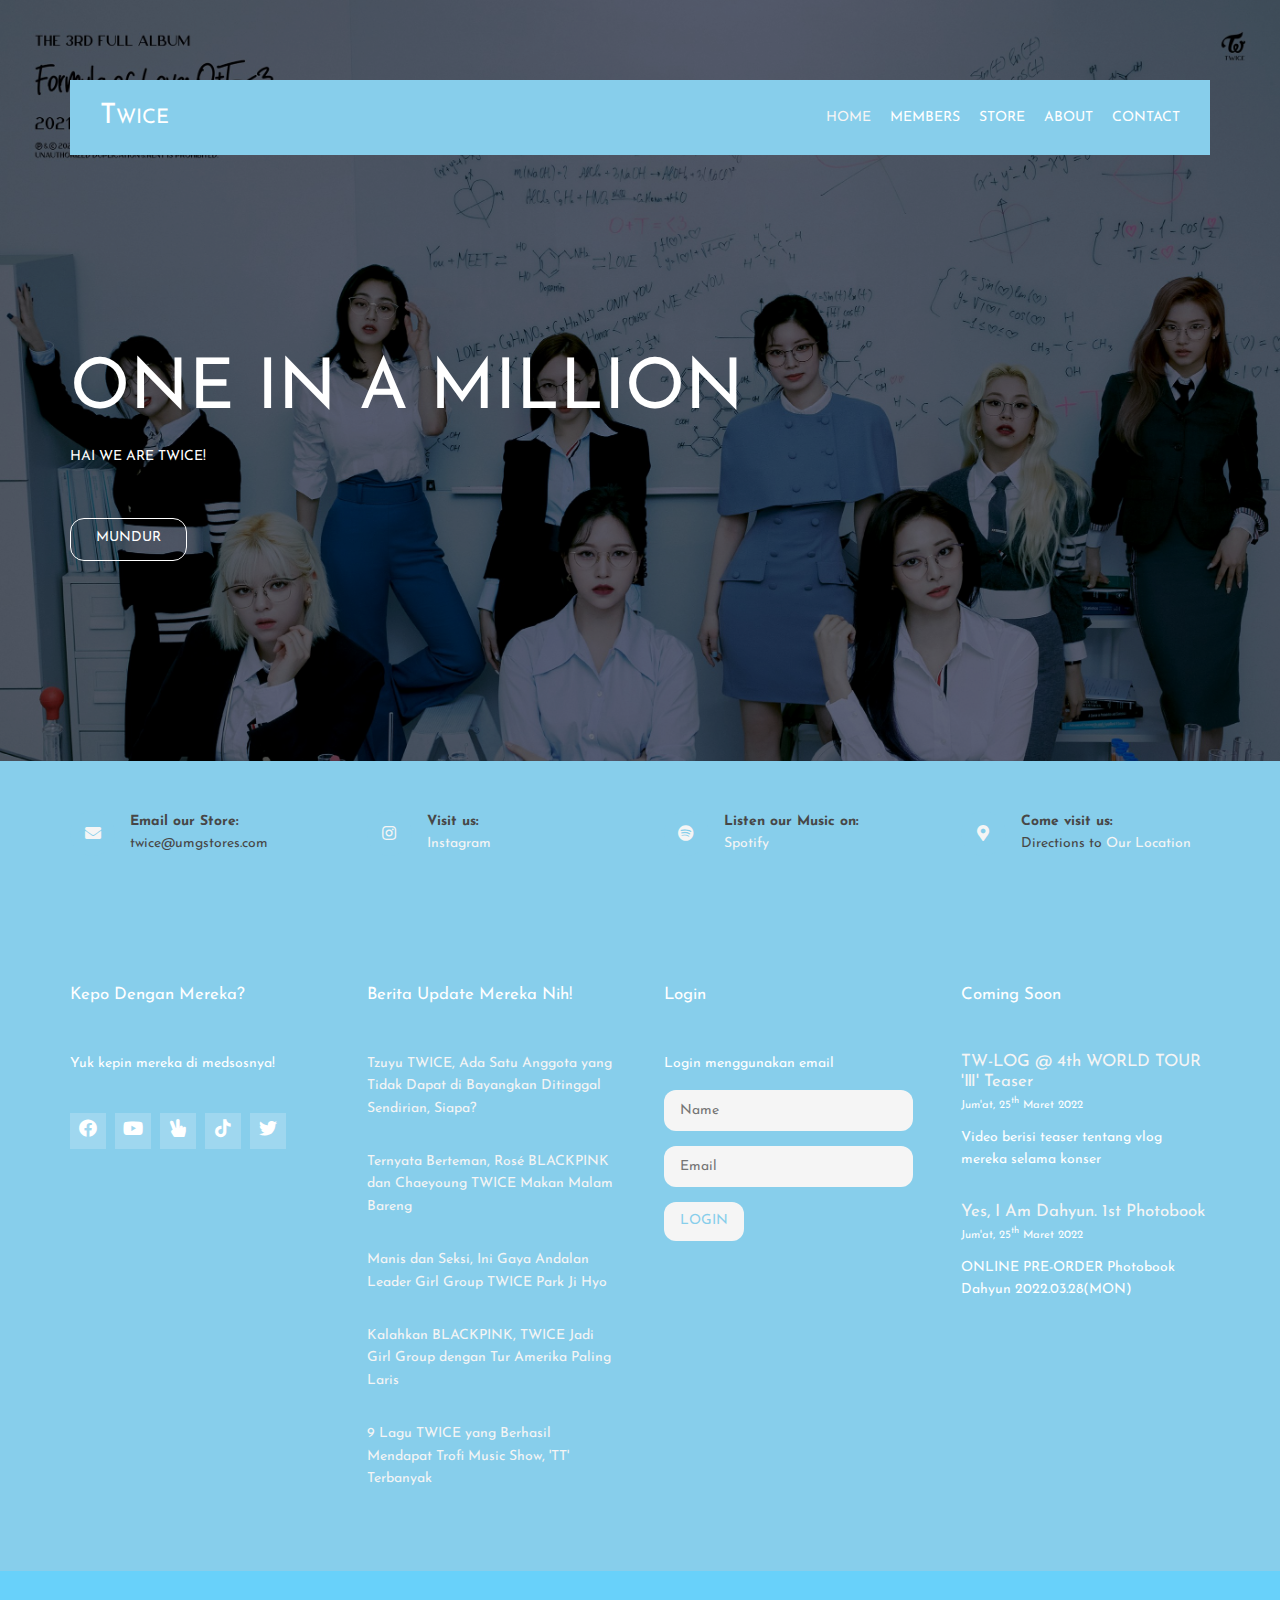
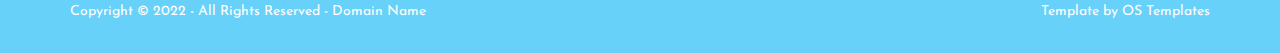
<file: Contact.html>
<!DOCTYPE html>
<!--
Template Name: Nekmit
Author: <a href="https://www.os-templates.com/">OS Templates</a>
Author URI: https://www.os-templates.com/
Copyright: OS-Templates.com
Licence: Free to use under our free template licence terms
Licence URI: https://www.os-templates.com/template-terms
-->
<html lang="">
<!-- To declare your language - read more here: https://www.w3.org/International/questions/qa-html-language-declarations -->
<head>
<title>Twice</title>
<meta charset="utf-8">
<meta name="viewport" content="width=device-width, initial-scale=1.0, maximum-scale=1.0, user-scalable=no">
<link href="layout/styles/layout.css" rel="stylesheet" type="text/css" media="all">
<link rel="preconnect" href="https://fonts.googleapis.com">
<link rel="preconnect" href="https://fonts.gstatic.com" crossorigin>
<link href="https://fonts.googleapis.com/css2?family=Josefin+Sans:wght@100;400&display=swap" rel="stylesheet">
<link rel="preconnect" href="https://fonts.googleapis.com">
<link rel="preconnect" href="https://fonts.gstatic.com" crossorigin>
<link href="https://fonts.googleapis.com/css2?family=Josefin+Sans:wght@100;300;400&display=swap" rel="stylesheet">
<link rel="stylesheet" href="https://cdnjs.cloudflare.com/ajax/libs/font-awesome/5.15.2/css/all.min.css">
</head>
<body id="top">
<!-- ################################################################################################ -->
<!-- ################################################################################################ -->
<!-- ################################################################################################ -->
<!-- Top Background Image Wrapper -->
<div class="bgded overlay padtop" style="background-image:url('images/demo/backgrounds/Twice\ Scientist\ \(2\).jpg');"> 
  <!-- ################################################################################################ -->
  <!-- ################################################################################################ -->
  <!-- ################################################################################################ -->
  <header id="header" class="hoc clear">
    <div id="logo" class="fl_left"> 
      <!-- ################################################################################################ -->
      <h1><a href="index.html">Twice</a></h1>
      <!-- ################################################################################################ -->
    </div>
    <nav id="mainav" class="fl_right"> 
      <!-- ################################################################################################ -->
      <ul class="clear">
        <li class="active"><a href="index.html">Home</a></li>
        <li><a class="nav-link" href="Pages.html">Members</a>
        </li>
        <li><a class="nav-link" href="https://twiceshop.com/">Store</a>
        </li>
        <li><a class="nav-link" href="About.html">About</a></li>
        <li><a class="nav-link" href="Contact.html">Contact</a></li>
      </ul>
      <!-- ################################################################################################ -->
    </nav>
  </header>
  <!-- ################################################################################################ -->
  <!-- ################################################################################################ -->
  <!-- ################################################################################################ -->
  <div id="pageintro" class="hoc clear"> 
    <!-- ################################################################################################ -->
    <article>
      <h3 class="heading">ONE IN A MILLION</h3>
      <p>HAI WE ARE TWICE!</p>
      <footer>
        <ul class="nospace inline pushright">
          <li><a class="btn inverse" href="About.html">Mundur</a></li>
        </ul>
      </footer>
    </article>
    <!-- ################################################################################################ -->
  </div>
  <!-- ################################################################################################ -->
</div>
<!-- End Top Background Image Wrapper -->
<!-- ################################################################################################ -->
<!-- ################################################################################################ -->
<!-- ################################################################################################ -->
<div class="wrapper row1">
  <section id="ctdetails" class="hoc clear"> 
    <!-- ################################################################################################ -->
    <ul class="nospace clear">
      <li class="one_quarter first">
        <div class="block clear"><a href="#"><i class="fas fa-envelope"></i></a> <span><strong>Email our Store:</strong>twice@umgstores.com </span></div>
      </li>
      <li class="one_quarter">
        <div class="block clear"><a href="https://www.instagram.com/twicetagram/"><i class="fab fa-instagram"></i></a> <span><strong>Visit us:</strong> <a href="https://www.instagram.com/twicetagram/">Instagram</a></span></div>
      <li class="one_quarter">
        <div class="block clear"><a href="https://open.spotify.com/artist/7n2Ycct7Beij7Dj7meI4X0"><i class="fab fa-spotify"></i></a> <span><strong> Listen our Music on:</strong> <a href="https://open.spotify.com/artist/7n2Ycct7Beij7Dj7meI4X0">Spotify</a></span></div>
      </li>
      <li class="one_quarter">
        <div class="block clear"><a href="https://goo.gl/maps/Sm9LCDdJcqdCPEvz6"><i class="fas fa-map-marker-alt"></i></a> <span><strong>Come visit us:</strong> Directions to <a href="https://goo.gl/maps/Sm9LCDdJcqdCPEvz6">Our Location</a></span></div>
      </li>
    </ul>
    <!-- ################################################################################################ -->
  </section>
</div>

<!-- ################################################################################################ -->
<!-- ################################################################################################ -->
<!-- ################################################################################################ -->
<div class="wrapper row4">
    <footer id="footer" class="hoc clear"> 
     <!-- ################################################################################################ -->
    <div class="one_quarter first">
      <h6 class="heading">Kepo dengan mereka?</h6>
      <p>Yuk kepin mereka di medsosnya!</p>
      <ul class="faico clear">
        <li><a class="faicon-facebook" href="https://web.facebook.com/JYPETWICE?_rdc=1&_rdr"><i class="fab fa-facebook"></i></a></li>
          <li><a class="faicon-youtube" href="https://www.youtube.com/channel/UCzgxx_DM2Dcb9Y1spb9mUJA"><i class="fab fa-youtube"></i></a></li>
          <li><a class="faicon-vlive" href="https://www.vlive.tv/channel/EDBF"><i class="fas fa-hand-peace"></i></a></li>
          <li><a class="faicon-tiktok" href="https://www.tiktok.com/@twice_tiktok_official"><i class="fab fa-tiktok"></i></a></li>
          <li><a class="faicon-twitter" href="https://twitter.com/JYPETWICE?ref_src=twsrc%5Egoogle%7Ctwcamp%5Eserp%7Ctwgr%5Eauthor"><i class="fab fa-twitter"></i></a></li>
    </div>
    <div class="one_quarter">
      <h6 class="heading">Berita update mereka nih!</h6>
      <ul class="nospace linklist">
        <li><a href="https://portalsulut.pikiran-rakyat.com/entertainment/pr-854072125/tzuyu-twice-ada-satu-anggota-yang-tidak-dapat-di-bayangkan-ditinggal-sendirian-siapa">Tzuyu TWICE, Ada Satu Anggota yang Tidak Dapat di Bayangkan Ditinggal Sendirian, Siapa?</a></li>
        <li><a href="https://www.kompas.com/hype/read/2022/03/16/154107566/ternyata-berteman-ros-blackpink-dan-chaeyoung-twice-makan-malam-bareng">Ternyata Berteman, Rosé BLACKPINK dan Chaeyoung TWICE Makan Malam Bareng</a></li>
        <li><a href="https://www.popbela.com/fashion/style-trends/natasya-firanda-putri/manis-dan-seksi-ini-gaya-andalan-leader-girl-group-twice-park-ji-hyo">Manis dan Seksi, Ini Gaya Andalan Leader Girl Group TWICE Park Ji Hyo</a></li>
        <li><a href="https://yoursay.suara.com/entertainment/2022/03/03/112824/kalahkan-blackpink-twice-jadi-girl-group-dengan-tur-amerika-paling-laris">Kalahkan BLACKPINK, TWICE Jadi Girl Group dengan Tur Amerika Paling Laris</a></li>
        <li><a href="https://www.idntimes.com/korea/kpop/sherly-mistiani/lagu-twice-yang-berhasil-mendapat-trofi-music-show-c1c2">9 Lagu TWICE yang Berhasil Mendapat Trofi Music Show, 'TT' Terbanyak</a></li>
      </ul>
    </div>
    <div class="one_quarter">
      <h6 class="heading">Login</h6>
      <p class="nospace btmspace-15">Login menggunakan email</p>
      <form action="#" method="post">
        <fieldset>
          <legend>Newsletter:</legend>
          <input class="btmspace-15" type="text" value="" placeholder="Name">
          <input class="btmspace-15" type="text" value="" placeholder="Email">
          <button class="btn" type="submit" value="submit">Login</button>
        </fieldset>
      </form>
    </div>
    <div class="one_quarter last">
      <h6 class="heading">Coming Soon</h6>
      <ul class="nospace linklist">
        <li>
          <article>
            <h6 class="nospace font-x1"><a href="https://www.youtube.com/watch?v=SDOKMLLJ2pg">TW-LOG @ 4th WORLD TOUR 'Ⅲ' Teaser</a></h6>
            <time class="font-xs block btmspace-10" datetime="2045-04-06">Jum'at, 25<sup>th</sup> Maret 2022</time>
            <p class="nospace">Video berisi teaser tentang vlog mereka selama konser</p>
          </article>
        </li>
        <li>
          <article>
            <h6 class="nospace font-x1"><a href="https://twitter.com/JYPETWICE/status/1507371740980252682?ref_src=twsrc%5Egoogle%7Ctwcamp%5Eserp%7Ctwgr%5Etweet%7Ctwtr%5Etrue">Yes, I am Dahyun. 1st Photobook</a></h6>
            <time class="font-xs block btmspace-10" datetime="2045-04-05">Jum'at, 25<sup>th</sup> Maret 2022</time>
            <p class="nospace">ONLINE PRE-ORDER Photobook Dahyun 2022.03.28(MON)</p>
          </article>
        </li>
      </ul>
    </div>
      <!-- ################################################################################################ -->
    </footer>
  </div>
  <!-- ################################################################################################ -->
  <!-- ################################################################################################ -->
  <!-- ################################################################################################ -->
  <div class="wrapper row5">
    <div id="copyright" class="hoc clear"> 
      <!-- ################################################################################################ -->
      <p class="fl_left">Copyright &copy; 2022 - All Rights Reserved - <a href="#">Domain Name</a></p>
      <p class="fl_right">Template by <a target="_blank" href="https://www.os-templates.com/" title="Free Website Templates">OS Templates</a></p>
      <!-- ################################################################################################ -->
    </div>
  </div>
  <!-- ################################################################################################ -->
  <!-- ################################################################################################ -->
  <!-- ################################################################################################ -->
  <a id="backtotop" href="#top"><i class="fas fa-chevron-up"></i></a>
  <!-- JAVASCRIPTS -->
  <script src="layout/scripts/jquery.min.js"></script>
  <script src="layout/scripts/jquery.backtotop.js"></script>
  <script src="layout/scripts/jquery.mobilemenu.js"></script>
  </body>
  </html>
</file>
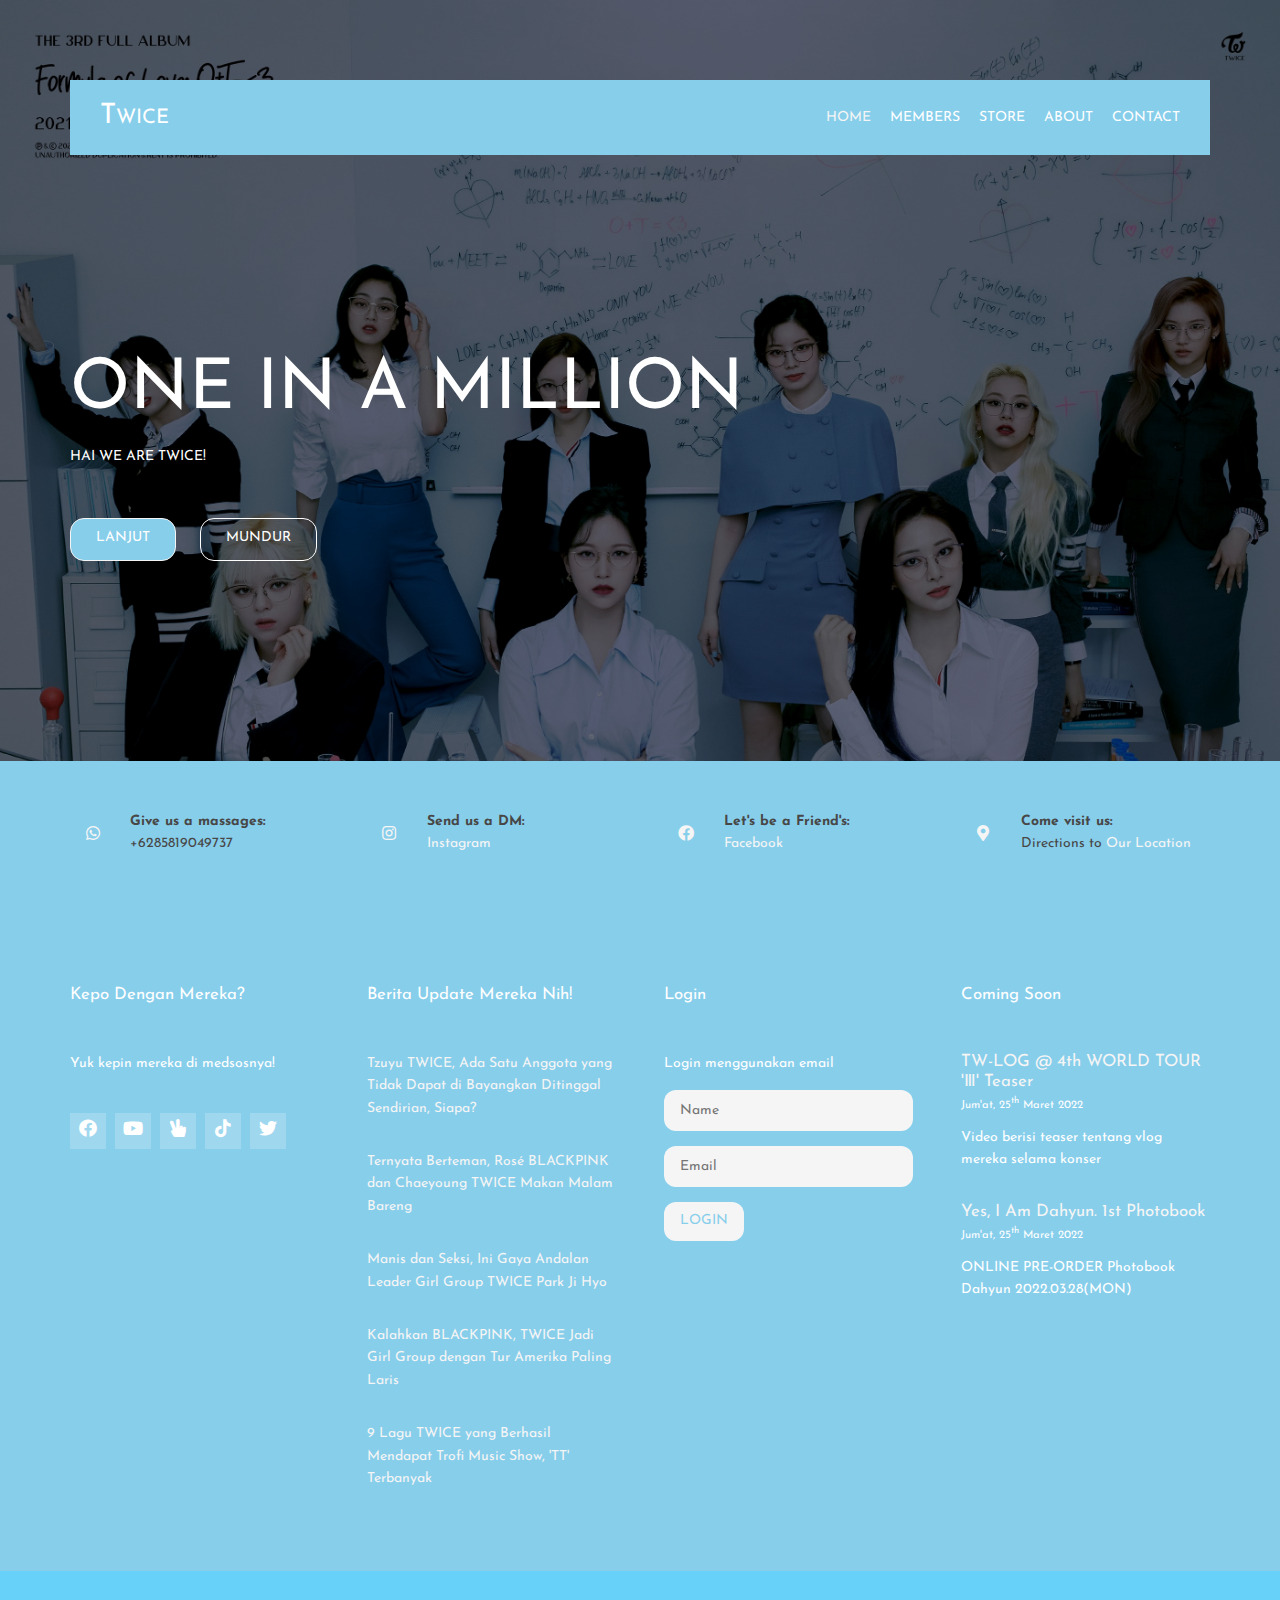
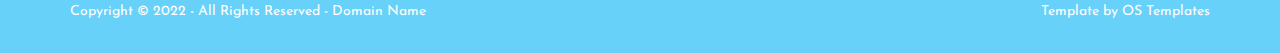
<file: Dropdown.html>
<!DOCTYPE html>
<!--
Template Name: Nekmit
Author: <a href="https://www.os-templates.com/">OS Templates</a>
Author URI: https://www.os-templates.com/
Copyright: OS-Templates.com
Licence: Free to use under our free template licence terms
Licence URI: https://www.os-templates.com/template-terms
-->
<html lang="">
<!-- To declare your language - read more here: https://www.w3.org/International/questions/qa-html-language-declarations -->
<head>
<title>Twice</title>
<meta charset="utf-8">
<meta name="viewport" content="width=device-width, initial-scale=1.0, maximum-scale=1.0, user-scalable=no">
<link href="layout/styles/layout.css" rel="stylesheet" type="text/css" media="all">
<link rel="preconnect" href="https://fonts.googleapis.com">
<link rel="preconnect" href="https://fonts.gstatic.com" crossorigin>
<link href="https://fonts.googleapis.com/css2?family=Josefin+Sans:wght@100;400&display=swap" rel="stylesheet">
<link rel="preconnect" href="https://fonts.googleapis.com">
<link rel="preconnect" href="https://fonts.gstatic.com" crossorigin>
<link href="https://fonts.googleapis.com/css2?family=Josefin+Sans:wght@100;300;400&display=swap" rel="stylesheet">
<link rel="stylesheet" href="https://cdnjs.cloudflare.com/ajax/libs/font-awesome/5.15.2/css/all.min.css">
</head>
<body id="top">
<!-- ################################################################################################ -->
<!-- ################################################################################################ -->
<!-- ################################################################################################ -->
<!-- Top Background Image Wrapper -->
<div class="bgded overlay padtop" style="background-image:url('images/demo/backgrounds/Twice\ Scientist\ \(2\).jpg');"> 
  <!-- ################################################################################################ -->
  <!-- ################################################################################################ -->
  <!-- ################################################################################################ -->
  <header id="header" class="hoc clear">
    <div id="logo" class="fl_left"> 
      <!-- ################################################################################################ -->
      <h1><a href="index.html">Twice</a></h1>
      <!-- ################################################################################################ -->
    </div>
    <nav id="mainav" class="fl_right"> 
      <!-- ################################################################################################ -->
      <ul class="clear">
        <li class="active"><a href="index.html">Home</a></li>
        <li><a class="nav-link" href="Pages.html">Members</a>
        </li>
        <li><a class="nav-link" href="https://twiceshop.com/">Store</a>
        </li>
        <li><a class="nav-link" href="About.html">About</a></li>
        <li><a class="nav-link" href="Contact.html">Contact</a></li>
      </ul>
      <!-- ################################################################################################ -->
    </nav>
  </header>
  <!-- ################################################################################################ -->
  <!-- ################################################################################################ -->
  <!-- ################################################################################################ -->
  <div id="pageintro" class="hoc clear"> 
    <!-- ################################################################################################ -->
    <article>
      <h3 class="heading">ONE IN A MILLION</h3>
      <p>HAI WE ARE TWICE!</p>
      <footer>
        <ul class="nospace inline pushright">
          <li><a class="btn" href="About.html">Lanjut</a></li>
          <li><a class="btn inverse" href="Pages.html">Mundur</a></li>
        </ul>
      </footer>
    </article>
    <!-- ################################################################################################ -->
  </div>
  <!-- ################################################################################################ -->
</div>
<!-- End Top Background Image Wrapper -->
<!-- ################################################################################################ -->
<!-- ################################################################################################ -->
<!-- ################################################################################################ -->
<div class="wrapper row1">
  <section id="ctdetails" class="hoc clear"> 
    <!-- ################################################################################################ -->
    <ul class="nospace clear">
      <li class="one_quarter first">
        <div class="block clear"><a href="#"><i class="fab fa-whatsapp"></i></a> <span><strong>Give us a massages:</strong> +6285819049737</span></div>
      </li>
      <li class="one_quarter">
        <div class="block clear"><a href="#"><i class="fab fa-instagram"></i></a> <span><strong>Send us a DM:</strong> <a href="https://www.instagram.com/twicetagram/">Instagram</a></span></div>
      <li class="one_quarter">
        <div class="block clear"><a href="#"><i class="fab fa-facebook"></i></a> <span><strong> Let's be a Friend's:</strong> <a href="https://web.facebook.com/JYPETWICE?_rdc=1&_rdr">Facebook</a></span></div>
      </li>
      <li class="one_quarter">
        <div class="block clear"><a href="#"><i class="fas fa-map-marker-alt"></i></a> <span><strong>Come visit us:</strong> Directions to <a href="https://goo.gl/maps/uik5SB7X8TdkEdV47">Our Location</a></span></div>
      </li>
    </ul>
    <!-- ################################################################################################ -->
  </section>
</div>

<!-- ################################################################################################ -->
<!-- ################################################################################################ -->
<!-- ################################################################################################ -->
<div class="wrapper row4">
    <footer id="footer" class="hoc clear"> 
      <!-- ################################################################################################ -->
    <div class="one_quarter first">
      <h6 class="heading">Kepo dengan mereka?</h6>
      <p>Yuk kepin mereka di medsosnya!</p>
      <ul class="faico clear">
        <li><a class="faicon-facebook" href="https://web.facebook.com/JYPETWICE?_rdc=1&_rdr"><i class="fab fa-facebook"></i></a></li>
          <li><a class="faicon-youtube" href="https://www.youtube.com/channel/UCzgxx_DM2Dcb9Y1spb9mUJA"><i class="fab fa-youtube"></i></a></li>
          <li><a class="faicon-vlive" href="https://www.vlive.tv/channel/EDBF"><i class="fas fa-hand-peace"></i></a></li>
          <li><a class="faicon-tiktok" href="https://www.tiktok.com/@twice_tiktok_official"><i class="fab fa-tiktok"></i></a></li>
          <li><a class="faicon-twitter" href="https://twitter.com/JYPETWICE?ref_src=twsrc%5Egoogle%7Ctwcamp%5Eserp%7Ctwgr%5Eauthor"><i class="fab fa-twitter"></i></a></li>
    </div>
    <div class="one_quarter">
      <h6 class="heading">Berita update mereka nih!</h6>
      <ul class="nospace linklist">
        <li><a href="https://portalsulut.pikiran-rakyat.com/entertainment/pr-854072125/tzuyu-twice-ada-satu-anggota-yang-tidak-dapat-di-bayangkan-ditinggal-sendirian-siapa">Tzuyu TWICE, Ada Satu Anggota yang Tidak Dapat di Bayangkan Ditinggal Sendirian, Siapa?</a></li>
        <li><a href="https://www.kompas.com/hype/read/2022/03/16/154107566/ternyata-berteman-ros-blackpink-dan-chaeyoung-twice-makan-malam-bareng">Ternyata Berteman, Rosé BLACKPINK dan Chaeyoung TWICE Makan Malam Bareng</a></li>
        <li><a href="https://www.popbela.com/fashion/style-trends/natasya-firanda-putri/manis-dan-seksi-ini-gaya-andalan-leader-girl-group-twice-park-ji-hyo">Manis dan Seksi, Ini Gaya Andalan Leader Girl Group TWICE Park Ji Hyo</a></li>
        <li><a href="https://yoursay.suara.com/entertainment/2022/03/03/112824/kalahkan-blackpink-twice-jadi-girl-group-dengan-tur-amerika-paling-laris">Kalahkan BLACKPINK, TWICE Jadi Girl Group dengan Tur Amerika Paling Laris</a></li>
        <li><a href="https://www.idntimes.com/korea/kpop/sherly-mistiani/lagu-twice-yang-berhasil-mendapat-trofi-music-show-c1c2">9 Lagu TWICE yang Berhasil Mendapat Trofi Music Show, 'TT' Terbanyak</a></li>
      </ul>
    </div>
    <div class="one_quarter">
      <h6 class="heading">Login</h6>
      <p class="nospace btmspace-15">Login menggunakan email</p>
      <form action="#" method="post">
        <fieldset>
          <legend>Newsletter:</legend>
          <input class="btmspace-15" type="text" value="" placeholder="Name">
          <input class="btmspace-15" type="text" value="" placeholder="Email">
          <button class="btn" type="submit" value="submit">Login</button>
        </fieldset>
      </form>
    </div>
    <div class="one_quarter last">
      <h6 class="heading">Coming Soon</h6>
      <ul class="nospace linklist">
        <li>
          <article>
            <h6 class="nospace font-x1"><a href="https://www.youtube.com/watch?v=SDOKMLLJ2pg">TW-LOG @ 4th WORLD TOUR 'Ⅲ' Teaser</a></h6>
            <time class="font-xs block btmspace-10" datetime="2045-04-06">Jum'at, 25<sup>th</sup> Maret 2022</time>
            <p class="nospace">Video berisi teaser tentang vlog mereka selama konser</p>
          </article>
        </li>
        <li>
          <article>
            <h6 class="nospace font-x1"><a href="https://twitter.com/JYPETWICE/status/1507371740980252682?ref_src=twsrc%5Egoogle%7Ctwcamp%5Eserp%7Ctwgr%5Etweet%7Ctwtr%5Etrue">Yes, I am Dahyun. 1st Photobook</a></h6>
            <time class="font-xs block btmspace-10" datetime="2045-04-05">Jum'at, 25<sup>th</sup> Maret 2022</time>
            <p class="nospace">ONLINE PRE-ORDER Photobook Dahyun 2022.03.28(MON)</p>
          </article>
        </li>
      </ul>
    </div>
      <!-- ################################################################################################ -->
    </footer>
  </div>
  <!-- ################################################################################################ -->
  <!-- ################################################################################################ -->
  <!-- ################################################################################################ -->
  <div class="wrapper row5">
    <div id="copyright" class="hoc clear"> 
      <!-- ################################################################################################ -->
      <p class="fl_left">Copyright &copy; 2022 - All Rights Reserved - <a href="#">Domain Name</a></p>
      <p class="fl_right">Template by <a target="_blank" href="https://www.os-templates.com/" title="Free Website Templates">OS Templates</a></p>
      <!-- ################################################################################################ -->
    </div>
  </div>
  <!-- ################################################################################################ -->
  <!-- ################################################################################################ -->
  <!-- ################################################################################################ -->
  <a id="backtotop" href="#top"><i class="fas fa-chevron-up"></i></a>
  <!-- JAVASCRIPTS -->
  <script src="layout/scripts/jquery.min.js"></script>
  <script src="layout/scripts/jquery.backtotop.js"></script>
  <script src="layout/scripts/jquery.mobilemenu.js"></script>
  </body>
  </html>
</file>
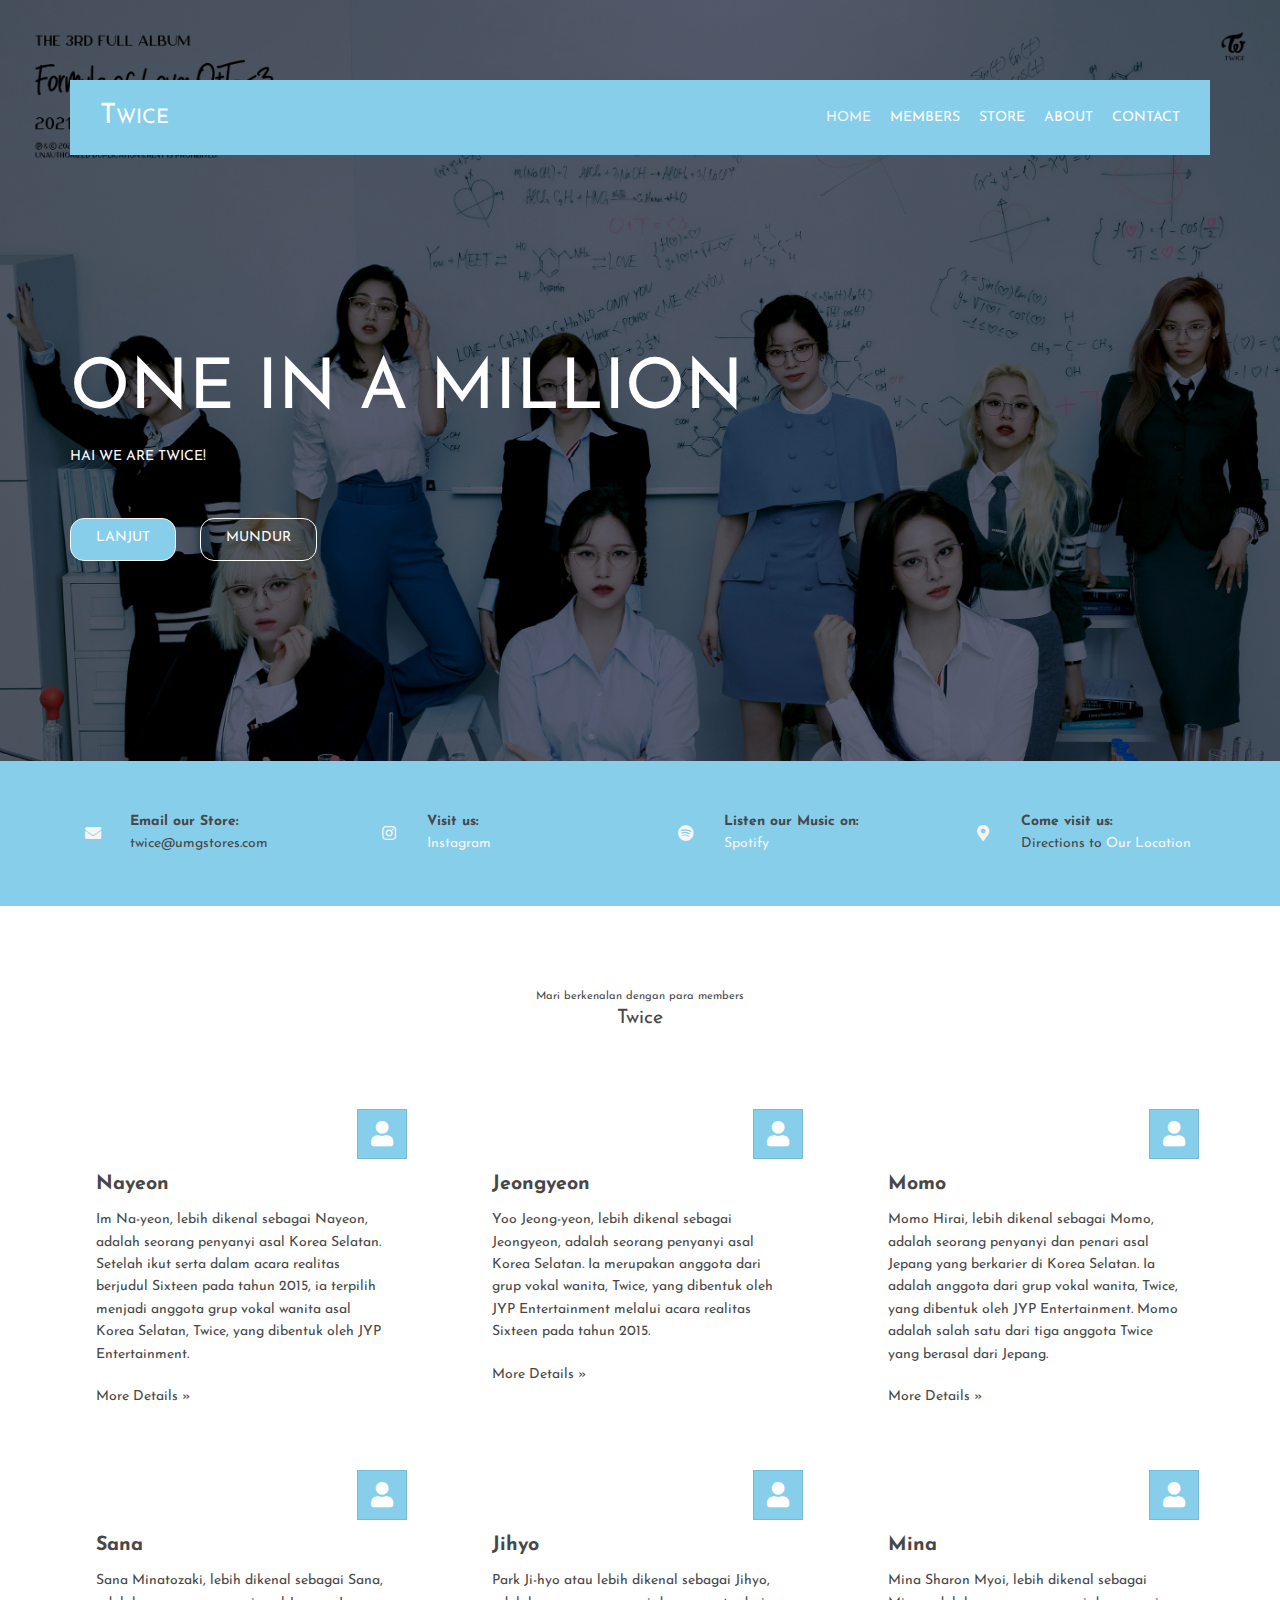
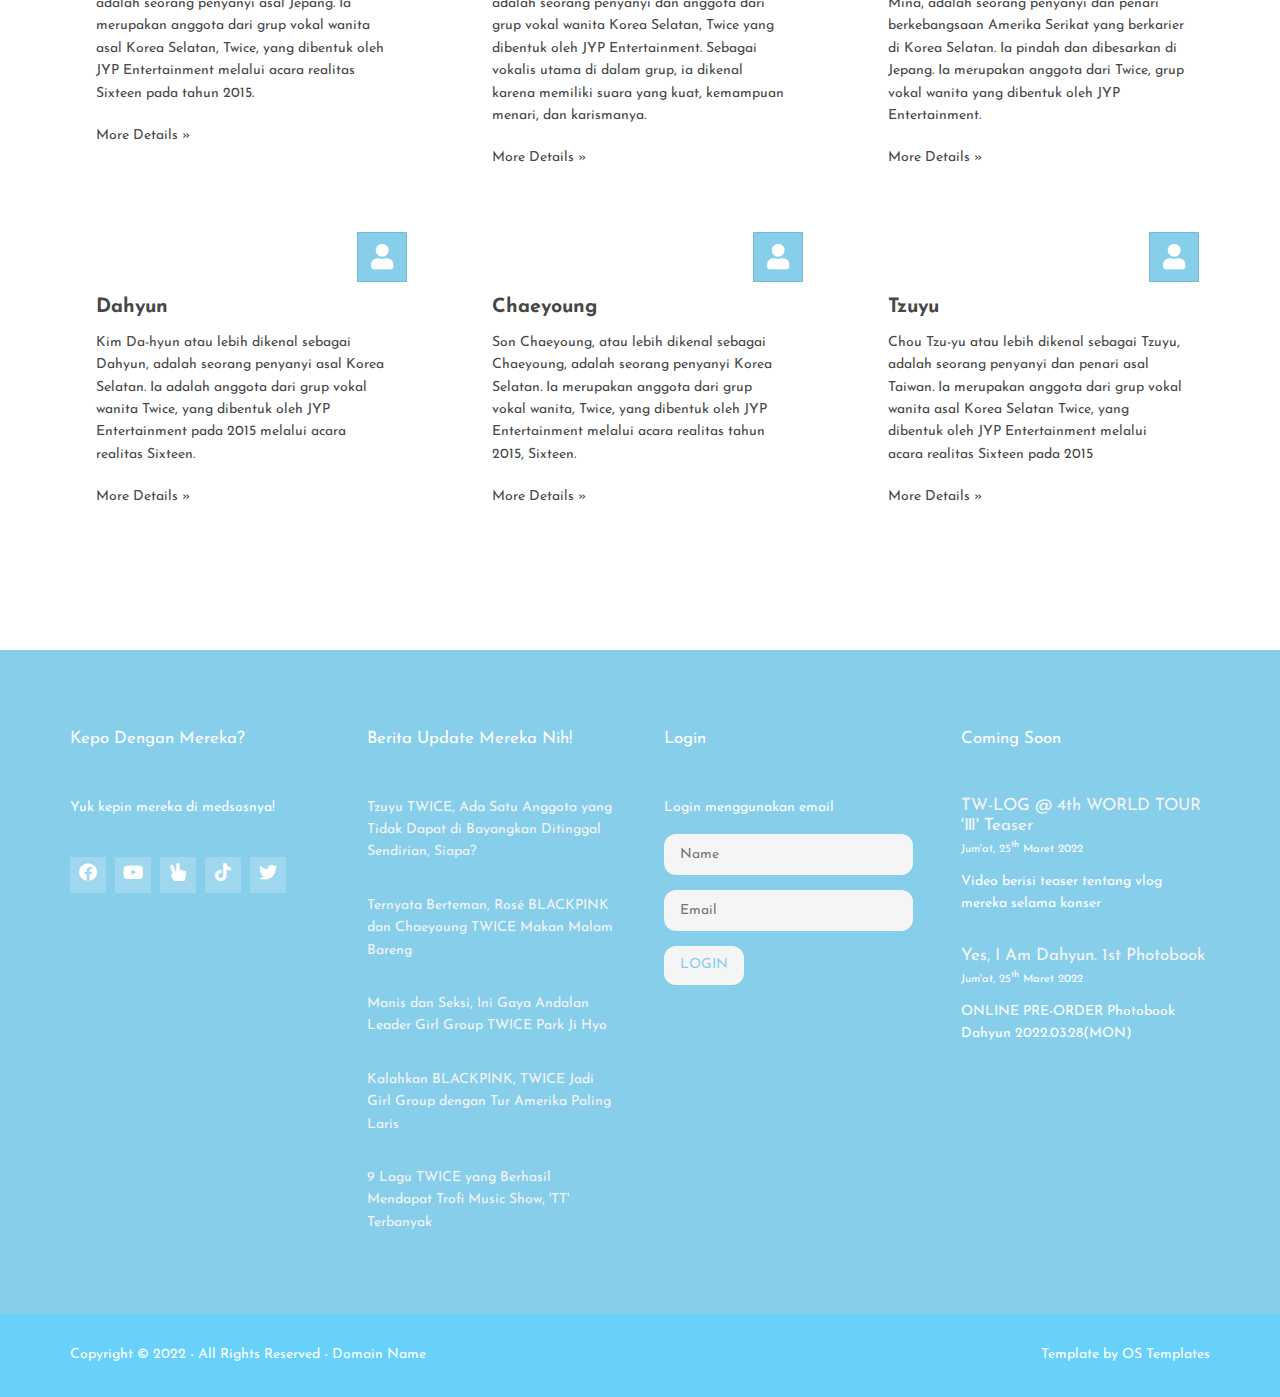
<file: Pages.html>
<!DOCTYPE html>
<!--
Template Name: Nekmit
Author: <a href="https://www.os-templates.com/">OS Templates</a>
Author URI: https://www.os-templates.com/
Copyright: OS-Templates.com
Licence: Free to use under our free template licence terms
Licence URI: https://www.os-templates.com/template-terms
-->
<html lang="">
<!-- To declare your language - read more here: https://www.w3.org/International/questions/qa-html-language-declarations -->
<head>
<title>Twice</title>
<meta charset="utf-8">
<meta name="viewport" content="width=device-width, initial-scale=1.0, maximum-scale=1.0, user-scalable=no">
<link href="layout/styles/layout.css" rel="stylesheet" type="text/css" media="all">
<link rel="preconnect" href="https://fonts.googleapis.com">
<link rel="preconnect" href="https://fonts.gstatic.com" crossorigin>
<link href="https://fonts.googleapis.com/css2?family=Josefin+Sans:wght@100;400&display=swap" rel="stylesheet">
<link rel="preconnect" href="https://fonts.googleapis.com">
<link rel="preconnect" href="https://fonts.gstatic.com" crossorigin>
<link href="https://fonts.googleapis.com/css2?family=Josefin+Sans:wght@100;300;400&display=swap" rel="stylesheet">
<link rel="stylesheet" href="https://cdnjs.cloudflare.com/ajax/libs/font-awesome/5.15.2/css/all.min.css">
</head>
<body id="top">
<!-- ################################################################################################ -->
<!-- ################################################################################################ -->
<!-- ################################################################################################ -->
<!-- Top Background Image Wrapper -->
<div class="bgded overlay padtop" style="background-image:url('images/demo/backgrounds/Twice\ Scientist\ \(2\).jpg');"> 
  <!-- ################################################################################################ -->
  <!-- ################################################################################################ -->
  <!-- ################################################################################################ -->
  <header id="header" class="hoc clear">
    <div id="logo" class="fl_left"> 
      <!-- ################################################################################################ -->
      <h1><a href="index.html">Twice</a></h1>
      <!-- ################################################################################################ -->
    </div>
    <nav id="mainav" class="fl_right"> 
      <!-- ################################################################################################ -->
      <ul class="clear">
        <li class="active"><a href="index.html">Home</a></li>
        <li><a class="nav-link" href="Pages.html">Members</a>
        </li>
        <li><a class="nav-link" href="https://twiceshop.com/">Store</a>
        </li>
        <li><a class="nav-link" href="About.html">About</a></li>
        <li><a class="nav-link" href="Contact.html">Contact</a></li>
      </ul>
      <!-- ################################################################################################ -->
    </nav>
  </header>
  <!-- ################################################################################################ -->
  <!-- ################################################################################################ -->
  <!-- ################################################################################################ -->
  <div id="pageintro" class="hoc clear"> 
    <!-- ################################################################################################ -->
    <article>
      <h3 class="heading">ONE IN A MILLION</h3>
      <p>HAI WE ARE TWICE!</p>
      <footer>
        <ul class="nospace inline pushright">
          <li><a class="btn" href="About.html">Lanjut</a></li>
          <li><a class="btn inverse" href="index.html">Mundur</a></li>
        </ul>
      </footer>
    </article>
    <!-- ################################################################################################ -->
  </div>
  <!-- ################################################################################################ -->
</div>

<!-- End Top Background Image Wrapper -->
<!-- ################################################################################################ -->
<!-- ################################################################################################ -->
<!-- ################################################################################################ -->
<div class="wrapper row1">
  <section id="ctdetails" class="hoc clear"> 
    <!-- ################################################################################################ -->
    <ul class="nospace clear">
      <li class="one_quarter first">
        <div class="block clear"><a href="#"><i class="fas fa-envelope"></i></a> <span><strong>Email our Store:</strong>twice@umgstores.com </span></div>
      </li>
      <li class="one_quarter">
        <div class="block clear"><a href="https://www.instagram.com/twicetagram/"><i class="fab fa-instagram"></i></a> <span><strong>Visit us:</strong> <a href="https://www.instagram.com/twicetagram/">Instagram</a></span></div>
      <li class="one_quarter">
        <div class="block clear"><a href="https://open.spotify.com/artist/7n2Ycct7Beij7Dj7meI4X0"><i class="fab fa-spotify"></i></a> <span><strong> Listen our Music on:</strong> <a href="https://open.spotify.com/artist/7n2Ycct7Beij7Dj7meI4X0">Spotify</a></span></div>
      </li>
      <li class="one_quarter">
        <div class="block clear"><a href="https://goo.gl/maps/Sm9LCDdJcqdCPEvz6"><i class="fas fa-map-marker-alt"></i></a> <span><strong>Come visit us:</strong> Directions to <a href="https://goo.gl/maps/Sm9LCDdJcqdCPEvz6">Our Location</a></span></div>
      </li>
    </ul>
    <!-- ################################################################################################ -->
  </section>
</div>

<!-- ################################################################################################ -->
<!-- ################################################################################################ -->
<!-- ################################################################################################ -->
<div class="wrapper row3">
  <main class="hoc container clear"> 
    <!-- main body -->
    <!-- ################################################################################################ -->
    <section id="services">
      <div class="sectiontitle">
        <p class="nospace font-xs">Mari berkenalan dengan para members</p>
        <h6 class="heading">Twice</h6>
      </div>
      <ul class="nospace group grid-3">
        <li class="one_third">
          <article><a href="#"><i class="fas fa-user"></i></a>
            <h6 class="heading">Nayeon</h6>
            <p>Im Na-yeon, lebih dikenal sebagai Nayeon, adalah seorang penyanyi asal Korea Selatan. Setelah ikut serta dalam acara realitas berjudul Sixteen pada tahun 2015, ia terpilih menjadi anggota grup vokal wanita asal Korea Selatan, Twice, yang dibentuk oleh JYP Entertainment.</p>
            <footer><a href="https://id.wikipedia.org/wiki/Nayeon">More Details &raquo;</a></footer>
          </article>
        </li>
        <li class="one_third">
          <article><a href="#"><i class="fas fa-user"></i></a>
            <h6 class="heading">Jeongyeon</h6>
            <p>Yoo Jeong-yeon, lebih dikenal sebagai Jeongyeon, adalah seorang penyanyi asal Korea Selatan. Ia merupakan anggota dari grup vokal wanita, Twice, yang dibentuk oleh JYP Entertainment melalui acara realitas Sixteen pada tahun 2015.</p>
            <footer><a href="https://id.wikipedia.org/wiki/Jeongyeon">More Details &raquo;</a></footer>
          </article>
        </li>
        <li class="one_third">
          <article><a href="#"><i class="fas fa-user"></i></a>
            <h6 class="heading">Momo</h6>
            <p>Momo Hirai, lebih dikenal sebagai Momo, adalah seorang penyanyi dan penari asal Jepang yang berkarier di Korea Selatan. Ia adalah anggota dari grup vokal wanita, Twice, yang dibentuk oleh JYP Entertainment. Momo adalah salah satu dari tiga anggota Twice yang berasal dari Jepang.</p>
            <footer><a href="https://id.wikipedia.org/wiki/Momo_Hirai">More Details &raquo;</a></footer>
          </article>
        </li>
        <li class="one_third">
          <article><a href="#"><i class="fas fa-user"></i></a>
            <h6 class="heading">Sana</h6>
            <p>Sana Minatozaki, lebih dikenal sebagai Sana, adalah seorang penyanyi asal Jepang. Ia merupakan anggota dari grup vokal wanita asal Korea Selatan, Twice, yang dibentuk oleh JYP Entertainment melalui acara realitas Sixteen pada tahun 2015.</p>
            <footer><a href="https://id.wikipedia.org/wiki/Sana_(penyanyi)">More Details &raquo;</a></footer>
          </article>
        </li>
        <li class="one_third">
          <article><a href="#"><i class="fas fa-user"></i></a>
            <h6 class="heading">Jihyo</h6>
            <p>Park Ji-hyo atau lebih dikenal sebagai Jihyo, adalah seorang penyanyi dan anggota dari grup vokal wanita Korea Selatan, Twice yang dibentuk oleh JYP Entertainment. Sebagai vokalis utama di dalam grup, ia dikenal karena memiliki suara yang kuat, kemampuan menari, dan karismanya.</p>
            <footer><a href="https://id.wikipedia.org/wiki/Jihyo">More Details &raquo;</a></footer>
          </article>
        </li>
        <li class="one_third">
          <article><a href="#"><i class="fas fa-user"></i></a>
            <h6 class="heading">Mina</h6>
            <p>Mina Sharon Myoi, lebih dikenal sebagai Mina, adalah seorang penyanyi dan penari berkebangsaan Amerika Serikat yang berkarier di Korea Selatan. Ia pindah dan dibesarkan di Jepang. Ia merupakan anggota dari Twice, grup vokal wanita yang dibentuk oleh JYP Entertainment.</p>
            <footer><a href="https://id.wikipedia.org/wiki/Mina_(penyanyi_Jepang)">More Details &raquo;</a></footer>
          </article>
        </li>
        <li class="one_third">
          <article><a href="#"><i class="fas fa-user"></i></a>
            <h6 class="heading">Dahyun</h6>
            <p>Kim Da-hyun atau lebih dikenal sebagai Dahyun, adalah seorang penyanyi asal Korea Selatan. Ia adalah anggota dari grup vokal wanita Twice, yang dibentuk oleh JYP Entertainment pada 2015 melalui acara realitas Sixteen.</p>
            <footer><a href="https://id.wikipedia.org/wiki/Dahyun">More Details &raquo;</a></footer>
        </article>
        </li>
        <li class="one_third">
          <article><a href="#"><i class="fas fa-user"></i></a>
            <h6 class="heading">Chaeyoung</h6>
            <p>Son Chaeyoung, atau lebih dikenal sebagai Chaeyoung, adalah seorang penyanyi Korea Selatan. Ia merupakan anggota dari grup vokal wanita, Twice, yang dibentuk oleh JYP Entertainment melalui acara realitas tahun 2015, Sixteen.</p>
            <footer><a href="https://id.wikipedia.org/wiki/Chaeyoung">More Details &raquo;</a></footer>
        </article>
        </li>
        <li class="one_third">
          <article><a href="#"><i class="fas fa-user"></i></a>
            <h6 class="heading">Tzuyu</h6>
            <p>Chou Tzu-yu atau lebih dikenal sebagai Tzuyu, adalah seorang penyanyi dan penari asal Taiwan. Ia merupakan anggota dari grup vokal wanita asal Korea Selatan Twice, yang dibentuk oleh JYP Entertainment melalui acara realitas Sixteen pada 2015</p>
            <footer><a href="https://id.wikipedia.org/wiki/Tzuyu">More Details &raquo;</a></footer>   
          </article>
        </li>
      </ul>
    </section>
    <!-- ################################################################################################ -->
    <!-- / main body -->
    <div class="clear"></div>
  </main>
</div>
    <!-- ################################################################################################ -->
    <!-- / main body -->
    <div class="clear"></div>
  </main>
</div>
<!-- ################################################################################################ -->
<!-- ################################################################################################ -->
<!-- ################################################################################################ -->
<div class="wrapper row4">
    <footer id="footer" class="hoc clear"> 
      <!-- ################################################################################################ -->
    <div class="one_quarter first">
      <h6 class="heading">Kepo dengan mereka?</h6>
      <p>Yuk kepin mereka di medsosnya!</p>
      <ul class="faico clear">
        <li><a class="faicon-facebook" href="https://web.facebook.com/JYPETWICE?_rdc=1&_rdr"><i class="fab fa-facebook"></i></a></li>
          <li><a class="faicon-youtube" href="https://www.youtube.com/channel/UCzgxx_DM2Dcb9Y1spb9mUJA"><i class="fab fa-youtube"></i></a></li>
          <li><a class="faicon-vlive" href="https://www.vlive.tv/channel/EDBF"><i class="fas fa-hand-peace"></i></a></li>
          <li><a class="faicon-tiktok" href="https://www.tiktok.com/@twice_tiktok_official"><i class="fab fa-tiktok"></i></a></li>
          <li><a class="faicon-twitter" href="https://twitter.com/JYPETWICE?ref_src=twsrc%5Egoogle%7Ctwcamp%5Eserp%7Ctwgr%5Eauthor"><i class="fab fa-twitter"></i></a></li>
    </div>
    <div class="one_quarter">
      <h6 class="heading">Berita update mereka nih!</h6>
      <ul class="nospace linklist">
        <li><a href="https://portalsulut.pikiran-rakyat.com/entertainment/pr-854072125/tzuyu-twice-ada-satu-anggota-yang-tidak-dapat-di-bayangkan-ditinggal-sendirian-siapa">Tzuyu TWICE, Ada Satu Anggota yang Tidak Dapat di Bayangkan Ditinggal Sendirian, Siapa?</a></li>
        <li><a href="https://www.kompas.com/hype/read/2022/03/16/154107566/ternyata-berteman-ros-blackpink-dan-chaeyoung-twice-makan-malam-bareng">Ternyata Berteman, Rosé BLACKPINK dan Chaeyoung TWICE Makan Malam Bareng</a></li>
        <li><a href="https://www.popbela.com/fashion/style-trends/natasya-firanda-putri/manis-dan-seksi-ini-gaya-andalan-leader-girl-group-twice-park-ji-hyo">Manis dan Seksi, Ini Gaya Andalan Leader Girl Group TWICE Park Ji Hyo</a></li>
        <li><a href="https://yoursay.suara.com/entertainment/2022/03/03/112824/kalahkan-blackpink-twice-jadi-girl-group-dengan-tur-amerika-paling-laris">Kalahkan BLACKPINK, TWICE Jadi Girl Group dengan Tur Amerika Paling Laris</a></li>
        <li><a href="https://www.idntimes.com/korea/kpop/sherly-mistiani/lagu-twice-yang-berhasil-mendapat-trofi-music-show-c1c2">9 Lagu TWICE yang Berhasil Mendapat Trofi Music Show, 'TT' Terbanyak</a></li>
      </ul>
    </div>
    <div class="one_quarter">
      <h6 class="heading">Login</h6>
      <p class="nospace btmspace-15">Login menggunakan email</p>
      <form action="#" method="post">
        <fieldset>
          <legend>Newsletter:</legend>
          <input class="btmspace-15" type="text" value="" placeholder="Name">
          <input class="btmspace-15" type="text" value="" placeholder="Email">
          <button class="btn" type="submit" value="submit">Login</button>
        </fieldset>
      </form>
    </div>
    <div class="one_quarter last">
      <h6 class="heading">Coming Soon</h6>
      <ul class="nospace linklist">
        <li>
          <article>
            <h6 class="nospace font-x1"><a href="https://www.youtube.com/watch?v=SDOKMLLJ2pg">TW-LOG @ 4th WORLD TOUR 'Ⅲ' Teaser</a></h6>
            <time class="font-xs block btmspace-10" datetime="2045-04-06">Jum'at, 25<sup>th</sup> Maret 2022</time>
            <p class="nospace">Video berisi teaser tentang vlog mereka selama konser</p>
          </article>
        </li>
        <li>
          <article>
            <h6 class="nospace font-x1"><a href="https://twitter.com/JYPETWICE/status/1507371740980252682?ref_src=twsrc%5Egoogle%7Ctwcamp%5Eserp%7Ctwgr%5Etweet%7Ctwtr%5Etrue">Yes, I am Dahyun. 1st Photobook</a></h6>
            <time class="font-xs block btmspace-10" datetime="2045-04-05">Jum'at, 25<sup>th</sup> Maret 2022</time>
            <p class="nospace">ONLINE PRE-ORDER Photobook Dahyun 2022.03.28(MON)</p>
          </article>
        </li>
      </ul>
    </div>
      <!-- ################################################################################################ -->
    </footer>
  </div>
  <!-- ################################################################################################ -->
  <!-- ################################################################################################ -->
  <!-- ################################################################################################ -->
  <div class="wrapper row5">
    <div id="copyright" class="hoc clear"> 
      <!-- ################################################################################################ -->
      <p class="fl_left">Copyright &copy; 2022 - All Rights Reserved - <a href="#">Domain Name</a></p>
      <p class="fl_right">Template by <a target="_blank" href="https://www.os-templates.com/" title="Free Website Templates">OS Templates</a></p>
      <!-- ################################################################################################ -->
    </div>
  </div>
  <!-- ################################################################################################ -->
  <!-- ################################################################################################ -->
  <!-- ################################################################################################ -->
  <a id="backtotop" href="#top"><i class="fas fa-chevron-up"></i></a>
  <!-- JAVASCRIPTS -->
  <script src="layout/scripts/jquery.min.js"></script>
  <script src="layout/scripts/jquery.backtotop.js"></script>
  <script src="layout/scripts/jquery.mobilemenu.js"></script>
  </body>
  </html>
</file>
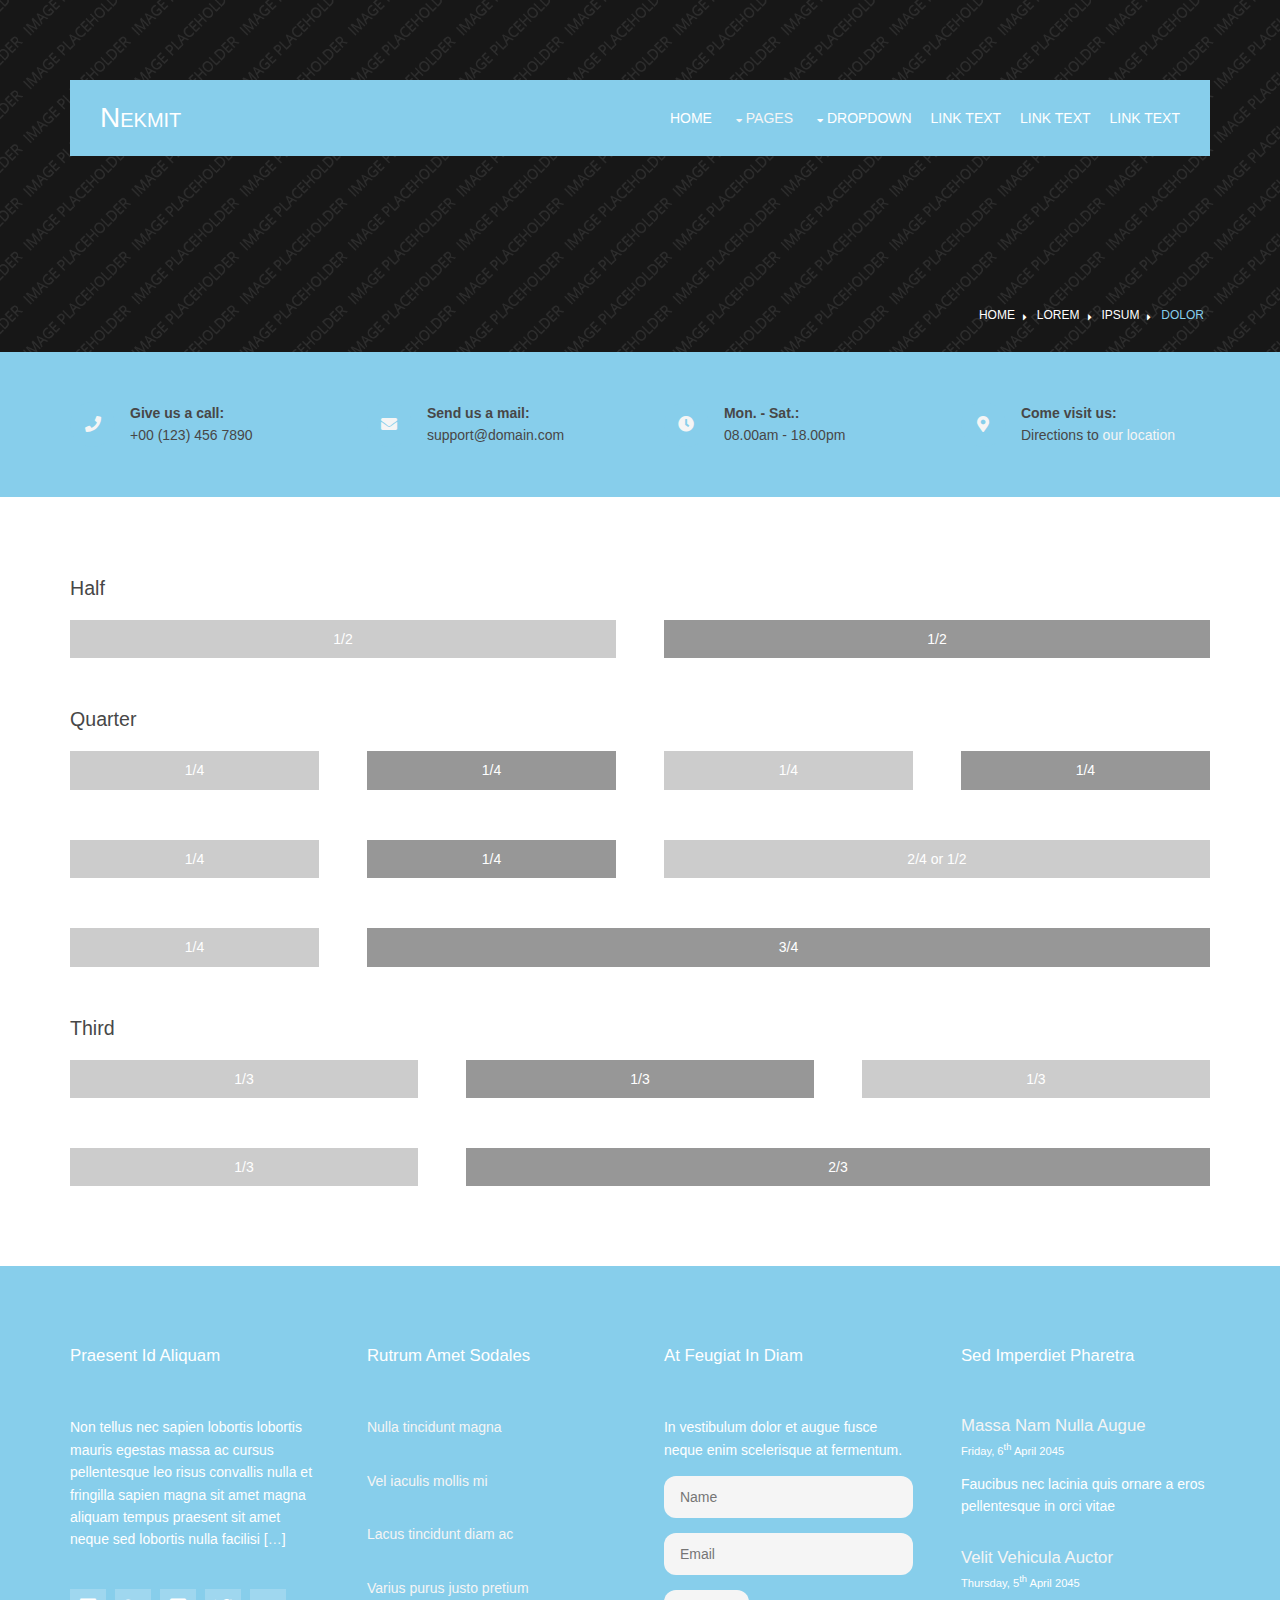
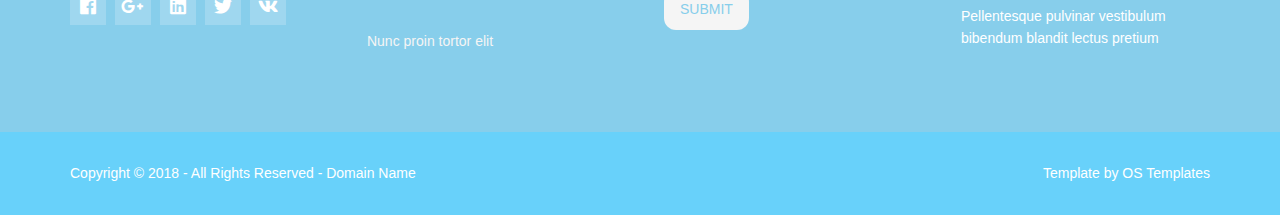
<file: pages/basic-grid.html>
<!DOCTYPE html>
<!--
Template Name: Nekmit
Author: <a href="https://www.os-templates.com/">OS Templates</a>
Author URI: https://www.os-templates.com/
Copyright: OS-Templates.com
Licence: Free to use under our free template licence terms
Licence URI: https://www.os-templates.com/template-terms
-->
<html lang="">
<!-- To declare your language - read more here: https://www.w3.org/International/questions/qa-html-language-declarations -->
<head>
<title>Nekmit | Pages | Basic Grid</title>
<meta charset="utf-8">
<meta name="viewport" content="width=device-width, initial-scale=1.0, maximum-scale=1.0, user-scalable=no">
<link href="../layout/styles/layout.css" rel="stylesheet" type="text/css" media="all">
<style type="text/css">
/* DEMO ONLY */
.container .demo{text-align:center;}
.container .demo div{padding:8px 0;}
.container .demo div:nth-child(odd){color:#FFFFFF; background:#CCCCCC;}
.container .demo div:nth-child(even){color:#FFFFFF; background:#979797;}
@media screen and (max-width:900px){.container .demo div{margin-bottom:0;}}
/* DEMO ONLY */
</style>
</head>
<body id="top">
<!-- ################################################################################################ -->
<!-- ################################################################################################ -->
<!-- ################################################################################################ -->
<!-- Top Background Image Wrapper -->
<div class="bgded overlay padtop" style="background-image:url('../images/demo/backgrounds/01.png');"> 
  <!-- ################################################################################################ -->
  <!-- ################################################################################################ -->
  <!-- ################################################################################################ -->
  <header id="header" class="hoc clear">
    <div id="logo" class="fl_left"> 
      <!-- ################################################################################################ -->
      <h1><a href="../index.html">Nekmit</a></h1>
      <!-- ################################################################################################ -->
    </div>
    <nav id="mainav" class="fl_right"> 
      <!-- ################################################################################################ -->
      <ul class="clear">
        <li><a href="../index.html">Home</a></li>
        <li class="active"><a class="drop" href="#">Pages</a>
          <ul>
            <li><a href="gallery.html">Gallery</a></li>
            <li><a href="full-width.html">Full Width</a></li>
            <li><a href="sidebar-left.html">Sidebar Left</a></li>
            <li><a href="sidebar-right.html">Sidebar Right</a></li>
            <li class="active"><a href="basic-grid.html">Basic Grid</a></li>
            <li><a href="font-icons.html">Font Icons</a></li>
          </ul>
        </li>
        <li><a class="drop" href="#">Dropdown</a>
          <ul>
            <li><a href="#">Level 2</a></li>
            <li><a class="drop" href="#">Level 2 + Drop</a>
              <ul>
                <li><a href="#">Level 3</a></li>
                <li><a href="#">Level 3</a></li>
                <li><a href="#">Level 3</a></li>
              </ul>
            </li>
            <li><a href="#">Level 2</a></li>
          </ul>
        </li>
        <li><a href="#">Link Text</a></li>
        <li><a href="#">Link Text</a></li>
        <li><a href="#">Link Text</a></li>
      </ul>
      <!-- ################################################################################################ -->
    </nav>
  </header>
  <!-- ################################################################################################ -->
  <!-- ################################################################################################ -->
  <!-- ################################################################################################ -->
  <div id="breadcrumb" class="hoc clear"> 
    <!-- ################################################################################################ -->
    <ul>
      <li><a href="#">Home</a></li>
      <li><a href="#">Lorem</a></li>
      <li><a href="#">Ipsum</a></li>
      <li><a href="#">Dolor</a></li>
    </ul>
    <!-- ################################################################################################ -->
  </div>
  <!-- ################################################################################################ -->
</div>
<!-- End Top Background Image Wrapper -->
<!-- ################################################################################################ -->
<!-- ################################################################################################ -->
<!-- ################################################################################################ -->
<div class="wrapper row1">
  <section id="ctdetails" class="hoc clear"> 
    <!-- ################################################################################################ -->
    <ul class="nospace clear">
      <li class="one_quarter first">
        <div class="block clear"><a href="#"><i class="fas fa-phone"></i></a> <span><strong>Give us a call:</strong> +00 (123) 456 7890</span></div>
      </li>
      <li class="one_quarter">
        <div class="block clear"><a href="#"><i class="fas fa-envelope"></i></a> <span><strong>Send us a mail:</strong> support@domain.com</span></div>
      </li>
      <li class="one_quarter">
        <div class="block clear"><a href="#"><i class="fas fa-clock"></i></a> <span><strong> Mon. - Sat.:</strong> 08.00am - 18.00pm</span></div>
      </li>
      <li class="one_quarter">
        <div class="block clear"><a href="#"><i class="fas fa-map-marker-alt"></i></a> <span><strong>Come visit us:</strong> Directions to <a href="#">our location</a></span></div>
      </li>
    </ul>
    <!-- ################################################################################################ -->
  </section>
</div>
<!-- ################################################################################################ -->
<!-- ################################################################################################ -->
<!-- ################################################################################################ -->
<div class="wrapper row3">
  <main class="hoc container clear"> 
    <!-- main body -->
    <!-- ################################################################################################ -->
    <div class="content"> 
      <!-- ################################################################################################ -->
      <h2>Half</h2>
      <!-- ################################################################################################ -->
      <div class="group btmspace-50 demo">
        <div class="one_half first">1/2</div>
        <div class="one_half">1/2</div>
      </div>
      <!-- ################################################################################################ -->
      <h2>Quarter</h2>
      <!-- ################################################################################################ -->
      <div class="group btmspace-50 demo">
        <div class="one_quarter first">1/4</div>
        <div class="one_quarter">1/4</div>
        <div class="one_quarter">1/4</div>
        <div class="one_quarter">1/4</div>
      </div>
      <div class="group btmspace-50 demo">
        <div class="one_quarter first">1/4</div>
        <div class="one_quarter">1/4</div>
        <div class="two_quarter">2/4 or 1/2</div>
      </div>
      <div class="group btmspace-50 demo">
        <div class="one_quarter first">1/4</div>
        <div class="three_quarter">3/4</div>
      </div>
      <!-- ################################################################################################ -->
      <h2>Third</h2>
      <!-- ################################################################################################ -->
      <div class="group btmspace-50 demo">
        <div class="one_third first">1/3</div>
        <div class="one_third">1/3</div>
        <div class="one_third">1/3</div>
      </div>
      <div class="group demo">
        <div class="one_third first">1/3</div>
        <div class="two_third">2/3</div>
      </div>
      <!-- ################################################################################################ -->
    </div>
    <!-- ################################################################################################ -->
    <!-- / main body -->
    <div class="clear"></div>
  </main>
</div>
<!-- ################################################################################################ -->
<!-- ################################################################################################ -->
<!-- ################################################################################################ -->
<div class="wrapper row4">
  <footer id="footer" class="hoc clear"> 
    <!-- ################################################################################################ -->
    <div class="one_quarter first">
      <h6 class="heading">Praesent id aliquam</h6>
      <p>Non tellus nec sapien lobortis lobortis mauris egestas massa ac cursus pellentesque leo risus convallis nulla et fringilla sapien magna sit amet magna aliquam tempus praesent sit amet neque sed lobortis nulla facilisi [<a href="#">&hellip;</a>]</p>
      <ul class="faico clear">
        <li><a class="faicon-facebook" href="#"><i class="fab fa-facebook"></i></a></li>
        <li><a class="faicon-google-plus" href="#"><i class="fab fa-google-plus-g"></i></a></li>
        <li><a class="faicon-linkedin" href="#"><i class="fab fa-linkedin"></i></a></li>
        <li><a class="faicon-twitter" href="#"><i class="fab fa-twitter"></i></a></li>
        <li><a class="faicon-vk" href="#"><i class="fab fa-vk"></i></a></li>
      </ul>
    </div>
    <div class="one_quarter">
      <h6 class="heading">Rutrum amet sodales</h6>
      <ul class="nospace linklist">
        <li><a href="#">Nulla tincidunt magna</a></li>
        <li><a href="#">Vel iaculis mollis mi</a></li>
        <li><a href="#">Lacus tincidunt diam ac</a></li>
        <li><a href="#">Varius purus justo pretium</a></li>
        <li><a href="#">Nunc proin tortor elit</a></li>
      </ul>
    </div>
    <div class="one_quarter">
      <h6 class="heading">At feugiat in diam</h6>
      <p class="nospace btmspace-15">In vestibulum dolor et augue fusce neque enim scelerisque at fermentum.</p>
      <form action="#" method="post">
        <fieldset>
          <legend>Newsletter:</legend>
          <input class="btmspace-15" type="text" value="" placeholder="Name">
          <input class="btmspace-15" type="text" value="" placeholder="Email">
          <button class="btn" type="submit" value="submit">Submit</button>
        </fieldset>
      </form>
    </div>
    <div class="one_quarter last">
      <h6 class="heading">Sed imperdiet pharetra</h6>
      <ul class="nospace linklist">
        <li>
          <article>
            <h6 class="nospace font-x1"><a href="#">Massa nam nulla augue</a></h6>
            <time class="font-xs block btmspace-10" datetime="2045-04-06">Friday, 6<sup>th</sup> April 2045</time>
            <p class="nospace">Faucibus nec lacinia quis ornare a eros pellentesque in orci vitae</p>
          </article>
        </li>
        <li>
          <article>
            <h6 class="nospace font-x1"><a href="#">Velit vehicula auctor</a></h6>
            <time class="font-xs block btmspace-10" datetime="2045-04-05">Thursday, 5<sup>th</sup> April 2045</time>
            <p class="nospace">Pellentesque pulvinar vestibulum bibendum blandit lectus pretium</p>
          </article>
        </li>
      </ul>
    </div>
    <!-- ################################################################################################ -->
  </footer>
</div>
<!-- ################################################################################################ -->
<!-- ################################################################################################ -->
<!-- ################################################################################################ -->
<div class="wrapper row5">
  <div id="copyright" class="hoc clear"> 
    <!-- ################################################################################################ -->
    <p class="fl_left">Copyright &copy; 2018 - All Rights Reserved - <a href="#">Domain Name</a></p>
    <p class="fl_right">Template by <a target="_blank" href="https://www.os-templates.com/" title="Free Website Templates">OS Templates</a></p>
    <!-- ################################################################################################ -->
  </div>
</div>
<!-- ################################################################################################ -->
<!-- ################################################################################################ -->
<!-- ################################################################################################ -->
<a id="backtotop" href="#top"><i class="fas fa-chevron-up"></i></a>
<!-- JAVASCRIPTS -->
<script src="../layout/scripts/jquery.min.js"></script>
<script src="../layout/scripts/jquery.backtotop.js"></script>
<script src="../layout/scripts/jquery.mobilemenu.js"></script>
</body>
</html>
</file>
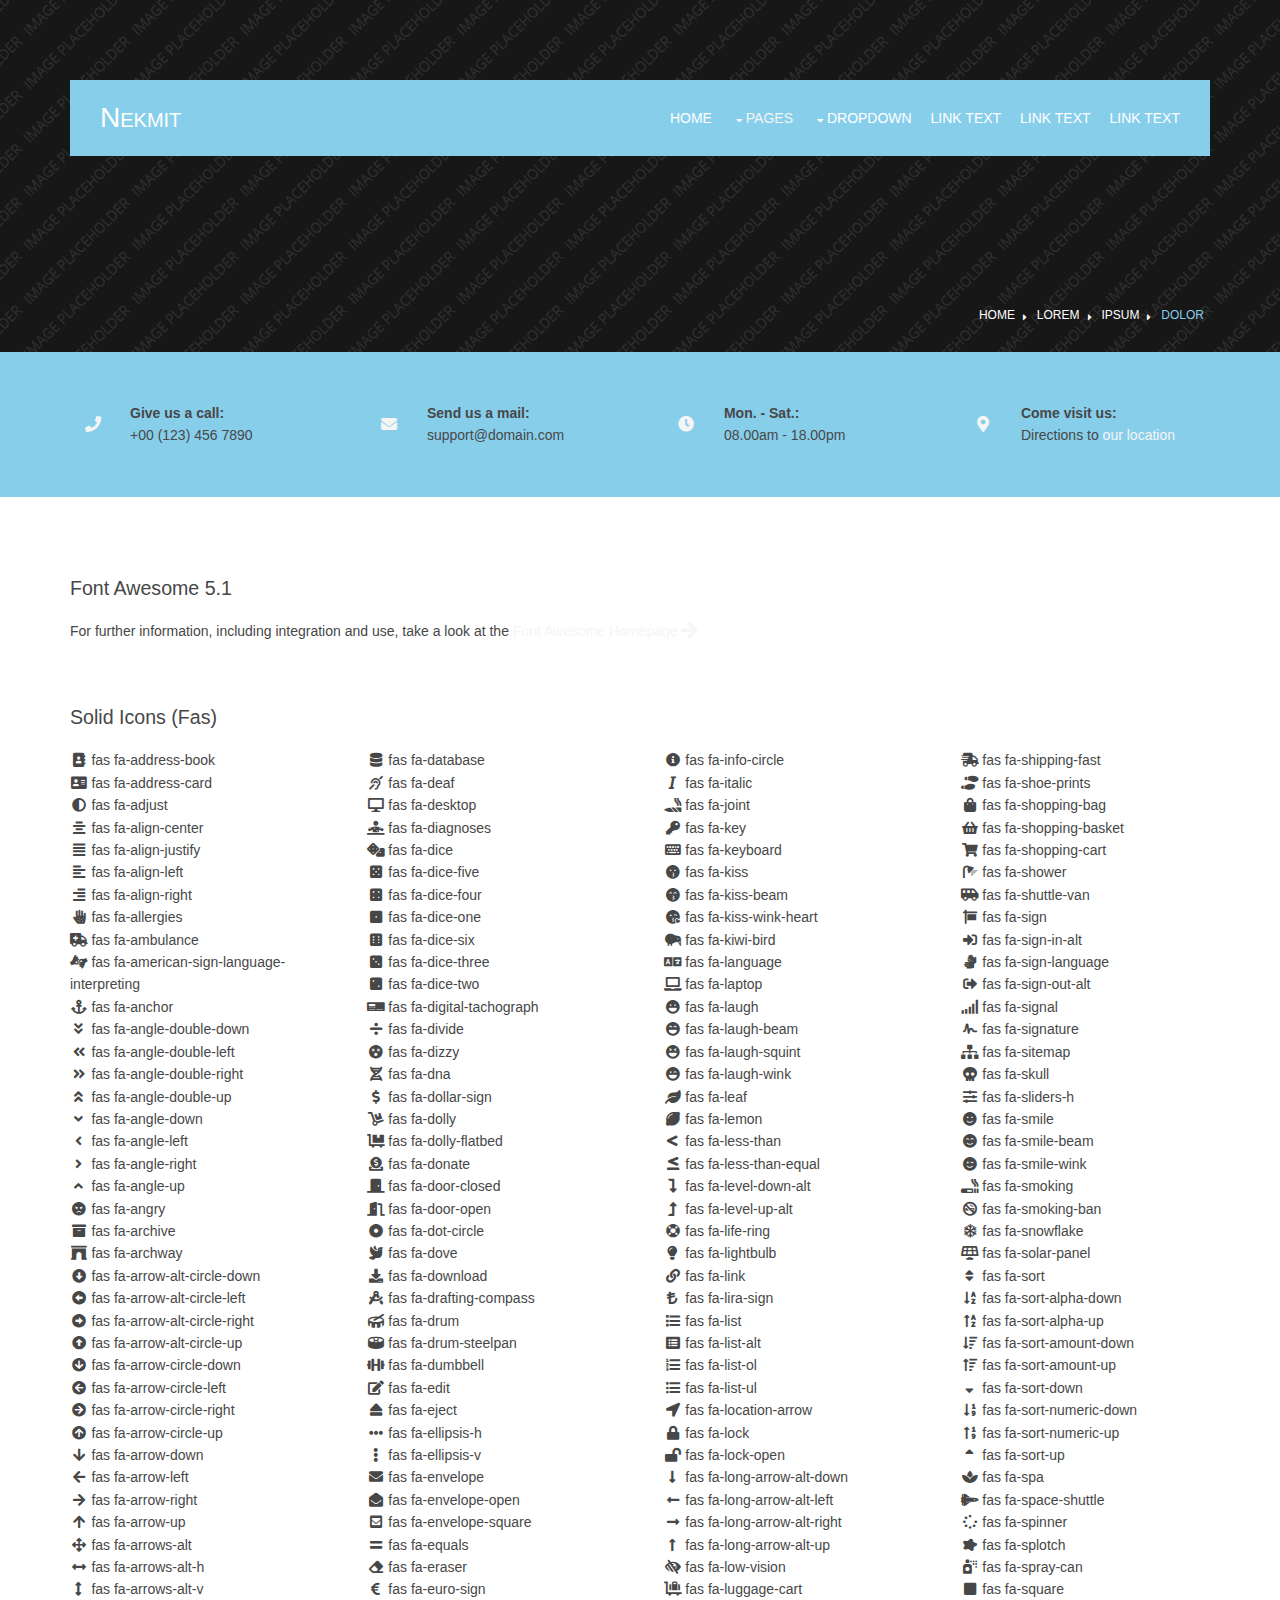
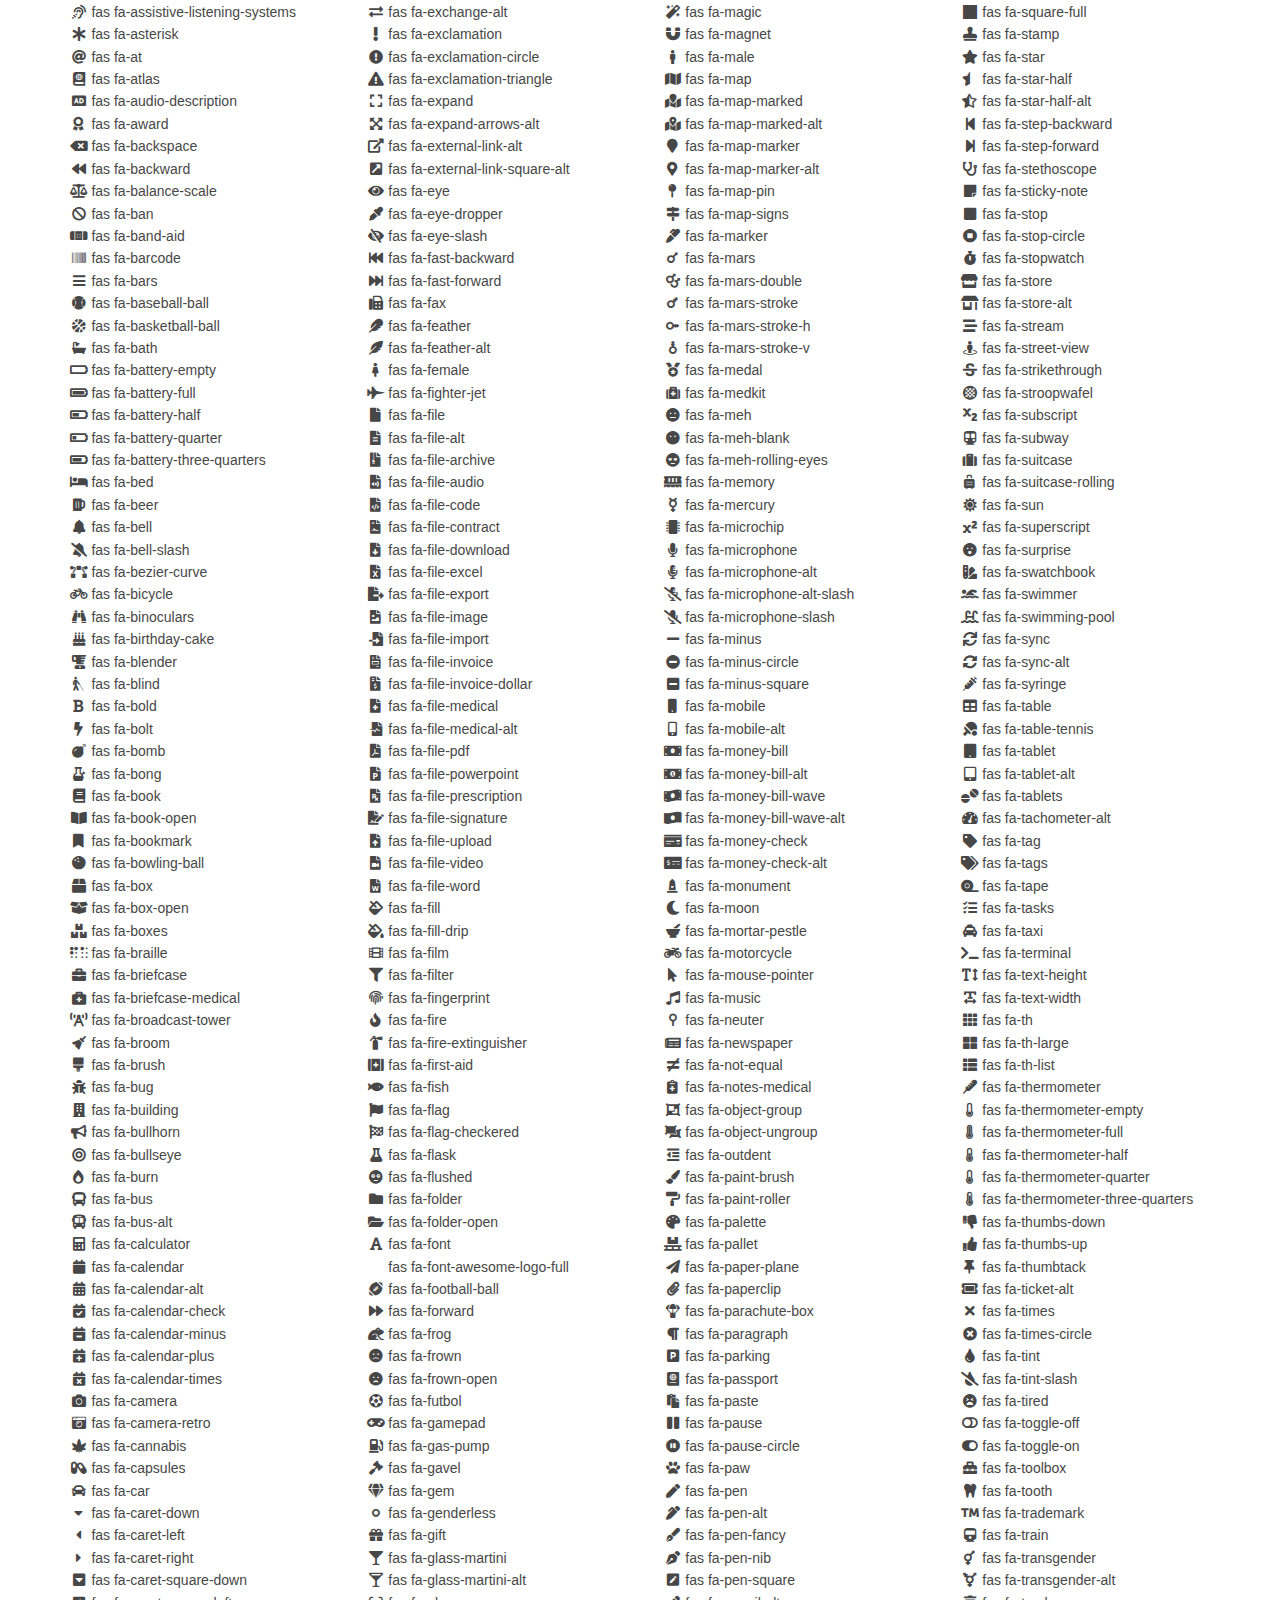
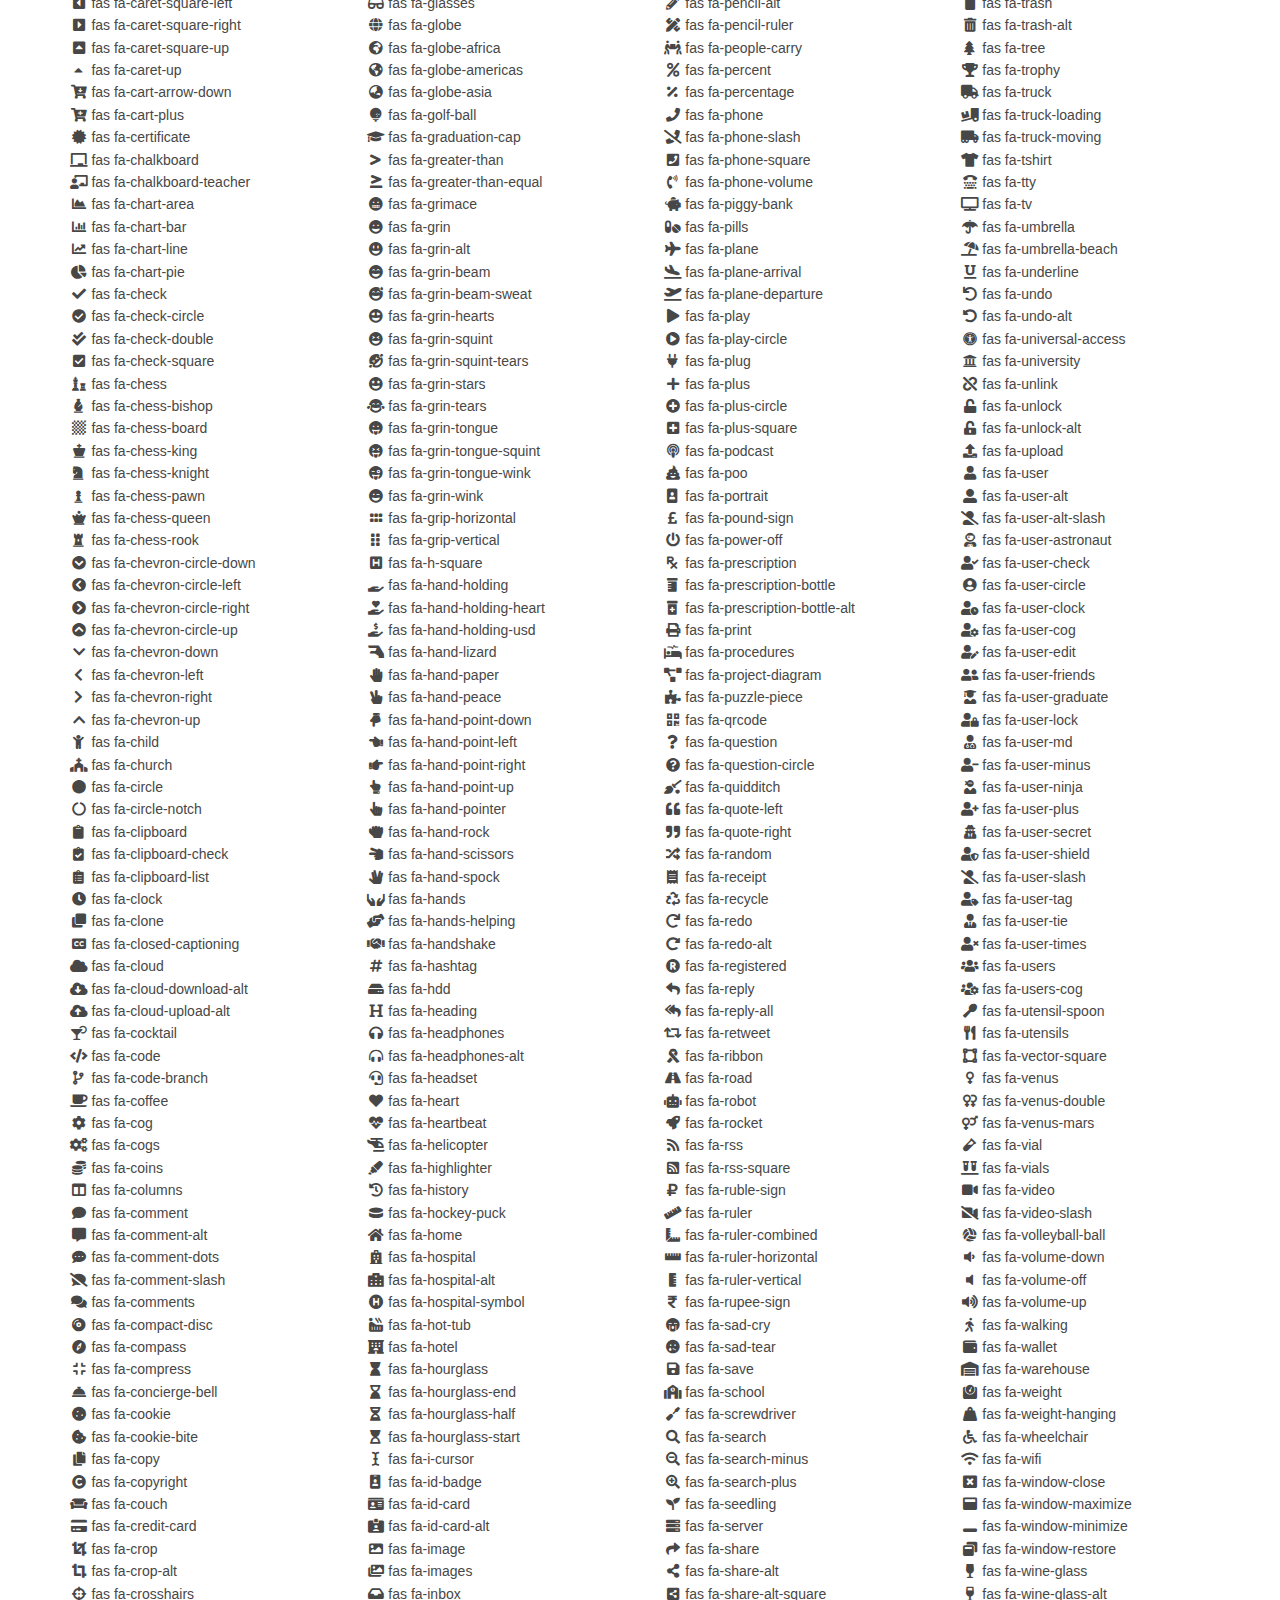
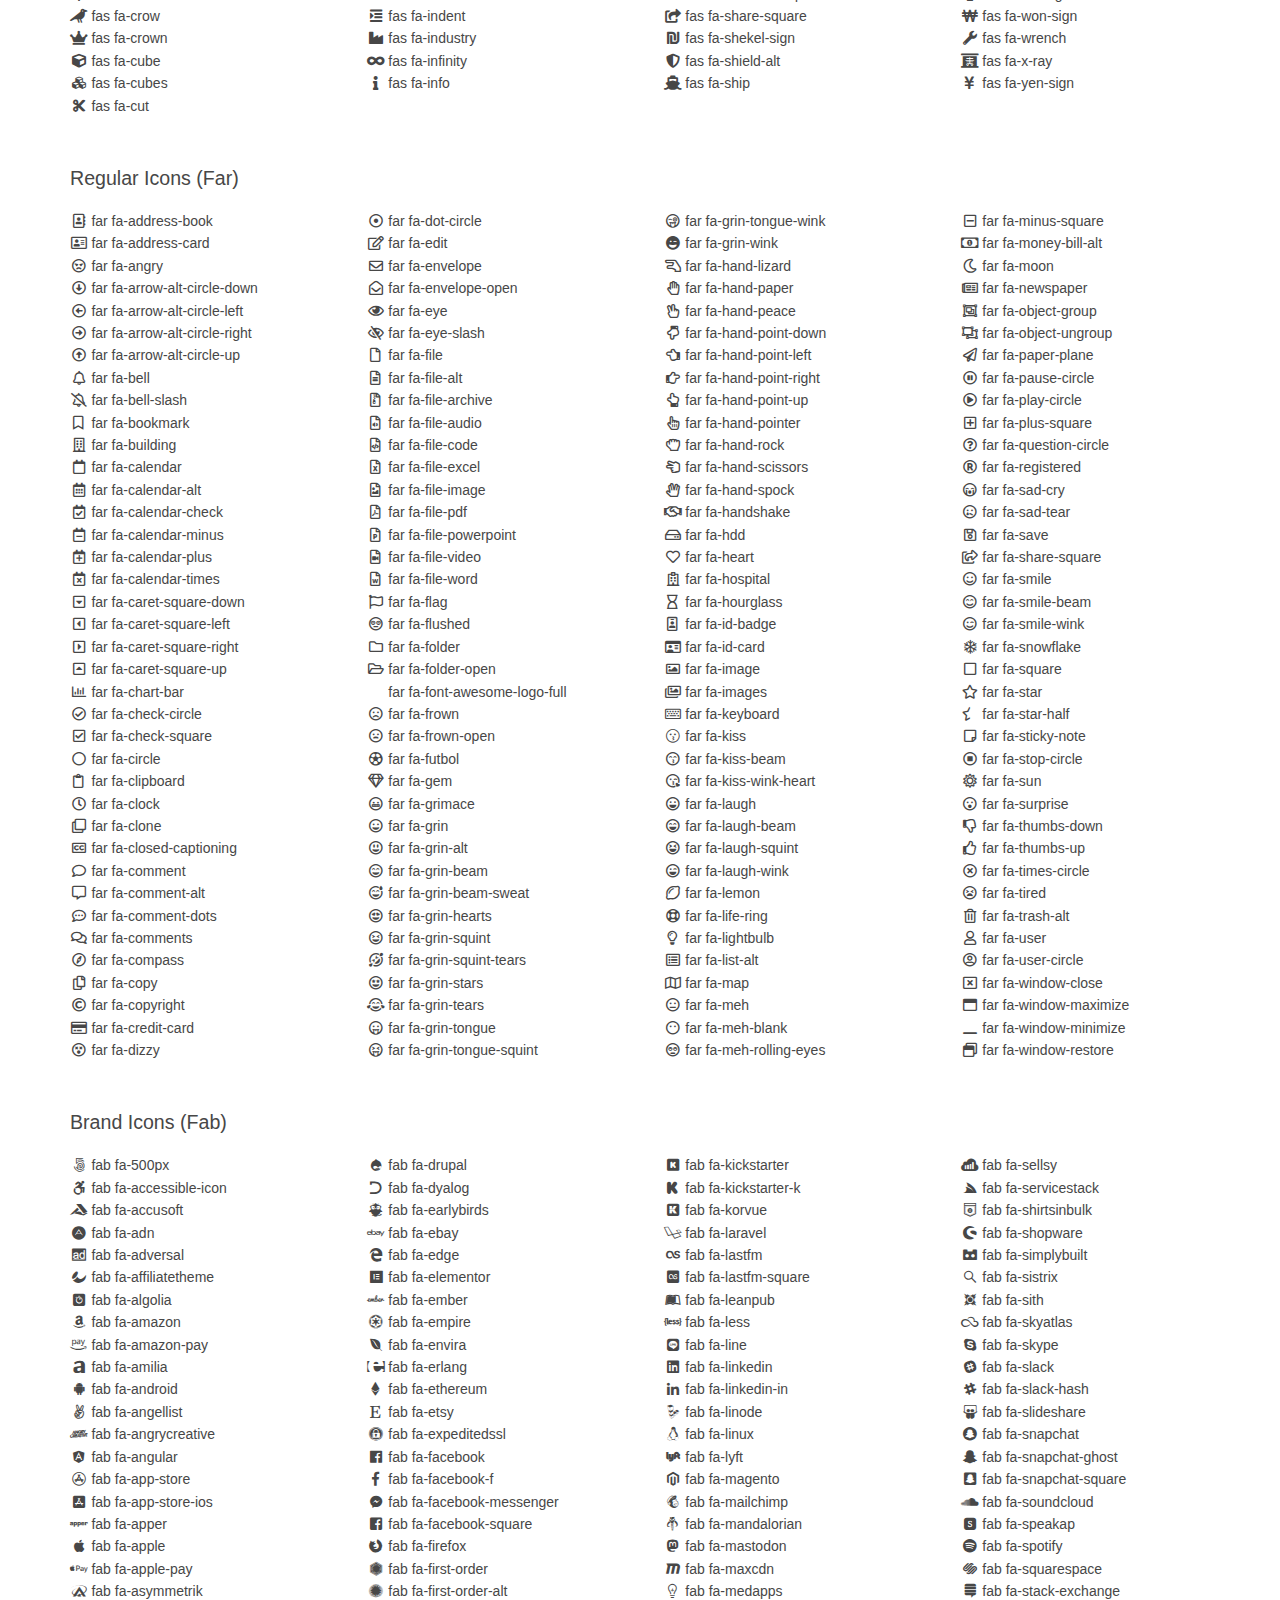
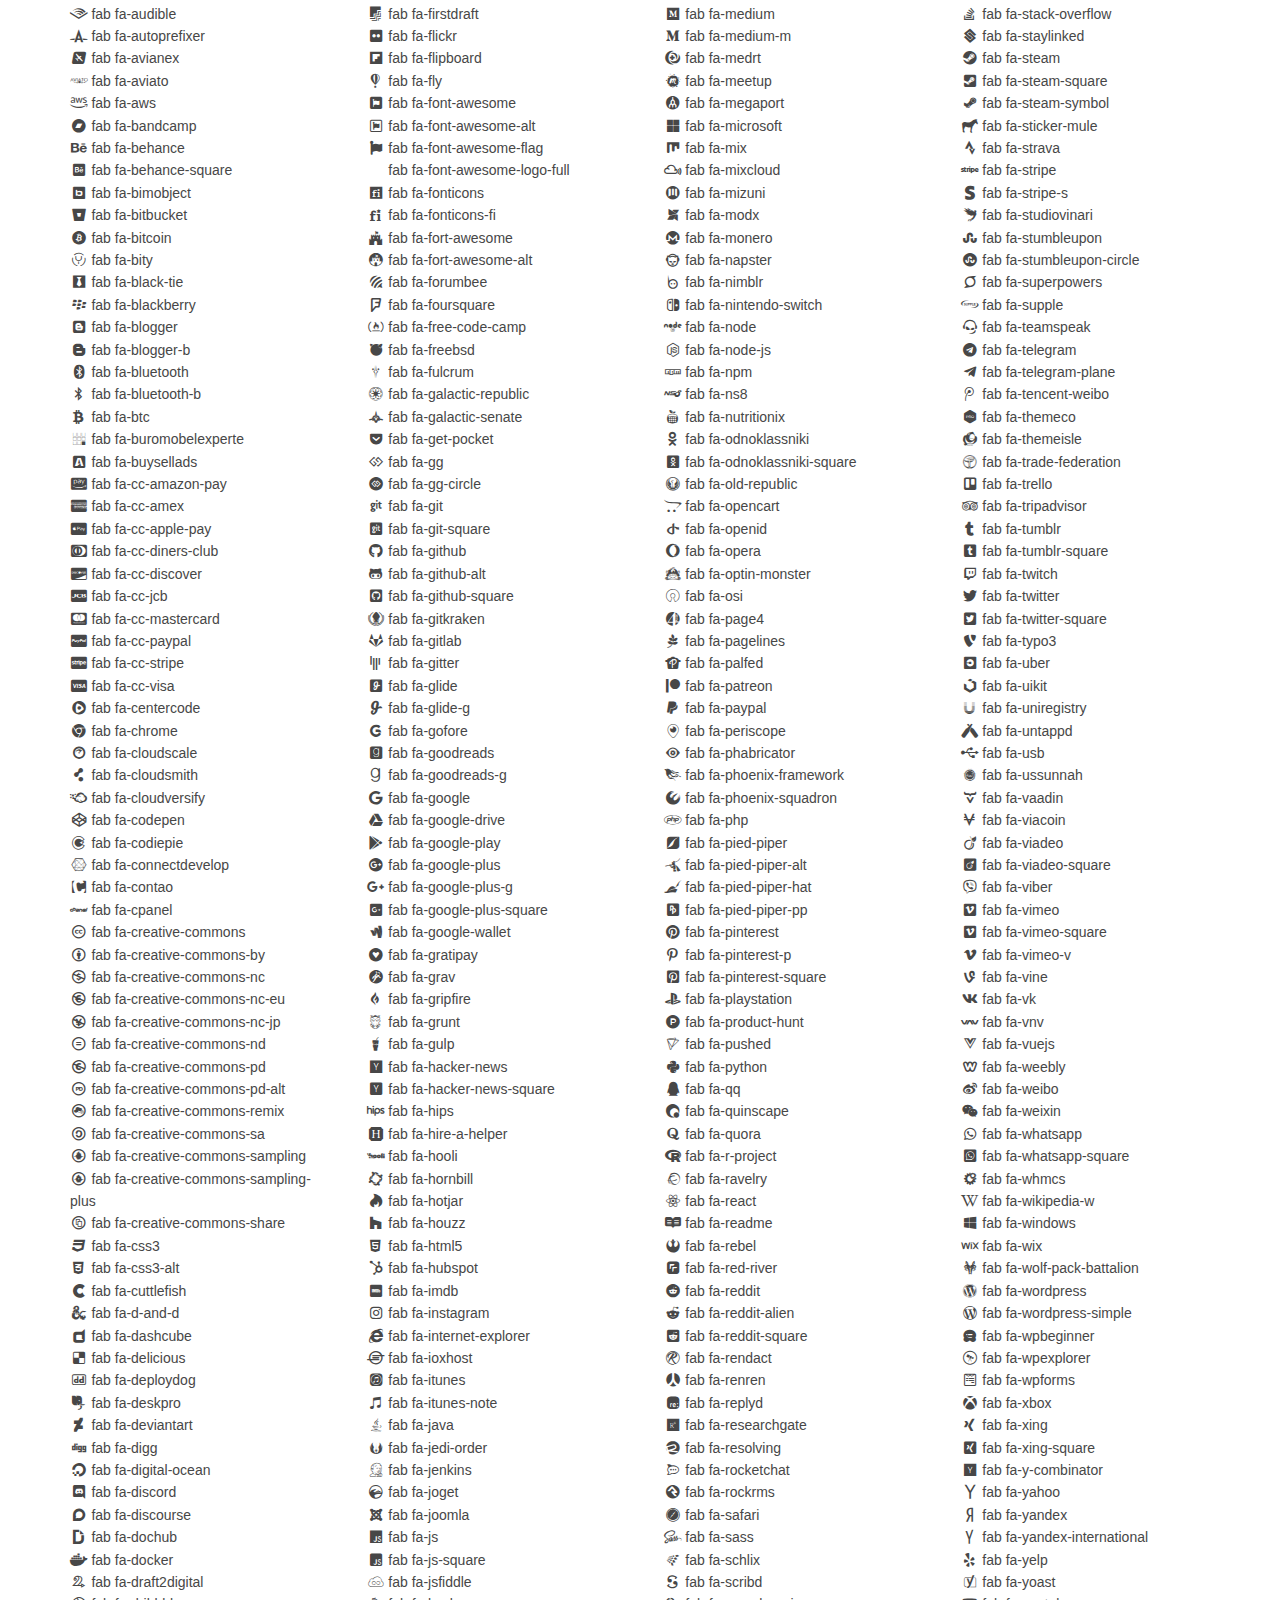
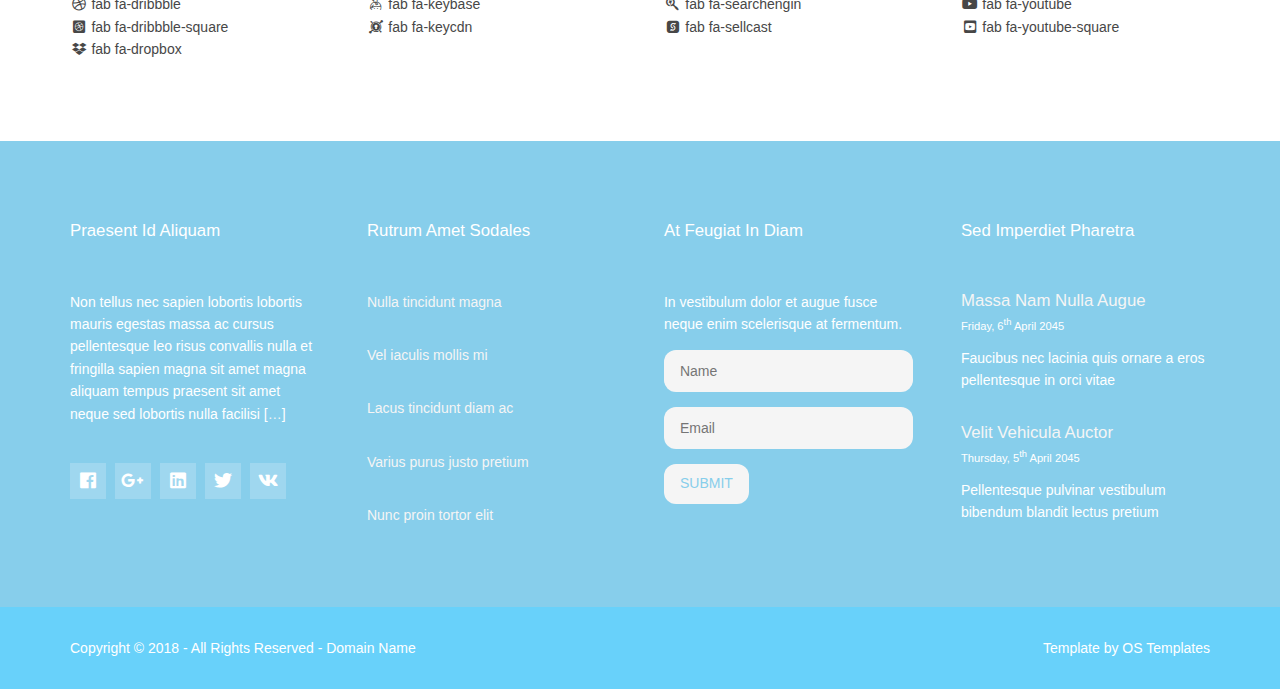
<file: pages/font-icons.html>
<!DOCTYPE html>
<!--
Template Name: Nekmit
Author: <a href="https://www.os-templates.com/">OS Templates</a>
Author URI: https://www.os-templates.com/
Copyright: OS-Templates.com
Licence: Free to use under our free template licence terms
Licence URI: https://www.os-templates.com/template-terms
-->
<html lang="">
<!-- To declare your language - read more here: https://www.w3.org/International/questions/qa-html-language-declarations -->
<head>
<title>Nekmit | Pages | Font Icons</title>
<meta charset="utf-8">
<meta name="viewport" content="width=device-width, initial-scale=1.0, maximum-scale=1.0, user-scalable=no">
<link href="../layout/styles/layout.css" rel="stylesheet" type="text/css" media="all">
</head>
<body id="top">
<!-- ################################################################################################ -->
<!-- ################################################################################################ -->
<!-- ################################################################################################ -->
<!-- Top Background Image Wrapper -->
<div class="bgded overlay padtop" style="background-image:url('../images/demo/backgrounds/01.png');"> 
  <!-- ################################################################################################ -->
  <!-- ################################################################################################ -->
  <!-- ################################################################################################ -->
  <header id="header" class="hoc clear">
    <div id="logo" class="fl_left"> 
      <!-- ################################################################################################ -->
      <h1><a href="../index.html">Nekmit</a></h1>
      <!-- ################################################################################################ -->
    </div>
    <nav id="mainav" class="fl_right"> 
      <!-- ################################################################################################ -->
      <ul class="clear">
        <li><a href="../index.html">Home</a></li>
        <li class="active"><a class="drop" href="#">Pages</a>
          <ul>
            <li><a href="gallery.html">Gallery</a></li>
            <li><a href="full-width.html">Full Width</a></li>
            <li><a href="sidebar-left.html">Sidebar Left</a></li>
            <li><a href="sidebar-right.html">Sidebar Right</a></li>
            <li><a href="basic-grid.html">Basic Grid</a></li>
            <li class="active"><a href="font-icons.html">Font Icons</a></li>
          </ul>
        </li>
        <li><a class="drop" href="#">Dropdown</a>
          <ul>
            <li><a href="#">Level 2</a></li>
            <li><a class="drop" href="#">Level 2 + Drop</a>
              <ul>
                <li><a href="#">Level 3</a></li>
                <li><a href="#">Level 3</a></li>
                <li><a href="#">Level 3</a></li>
              </ul>
            </li>
            <li><a href="#">Level 2</a></li>
          </ul>
        </li>
        <li><a href="#">Link Text</a></li>
        <li><a href="#">Link Text</a></li>
        <li><a href="#">Link Text</a></li>
      </ul>
      <!-- ################################################################################################ -->
    </nav>
  </header>
  <!-- ################################################################################################ -->
  <!-- ################################################################################################ -->
  <!-- ################################################################################################ -->
  <div id="breadcrumb" class="hoc clear"> 
    <!-- ################################################################################################ -->
    <ul>
      <li><a href="#">Home</a></li>
      <li><a href="#">Lorem</a></li>
      <li><a href="#">Ipsum</a></li>
      <li><a href="#">Dolor</a></li>
    </ul>
    <!-- ################################################################################################ -->
  </div>
  <!-- ################################################################################################ -->
</div>
<!-- End Top Background Image Wrapper -->
<!-- ################################################################################################ -->
<!-- ################################################################################################ -->
<!-- ################################################################################################ -->
<div class="wrapper row1">
  <section id="ctdetails" class="hoc clear"> 
    <!-- ################################################################################################ -->
    <ul class="nospace clear">
      <li class="one_quarter first">
        <div class="block clear"><a href="#"><i class="fas fa-phone"></i></a> <span><strong>Give us a call:</strong> +00 (123) 456 7890</span></div>
      </li>
      <li class="one_quarter">
        <div class="block clear"><a href="#"><i class="fas fa-envelope"></i></a> <span><strong>Send us a mail:</strong> support@domain.com</span></div>
      </li>
      <li class="one_quarter">
        <div class="block clear"><a href="#"><i class="fas fa-clock"></i></a> <span><strong> Mon. - Sat.:</strong> 08.00am - 18.00pm</span></div>
      </li>
      <li class="one_quarter">
        <div class="block clear"><a href="#"><i class="fas fa-map-marker-alt"></i></a> <span><strong>Come visit us:</strong> Directions to <a href="#">our location</a></span></div>
      </li>
    </ul>
    <!-- ################################################################################################ -->
  </section>
</div>
<!-- ################################################################################################ -->
<!-- ################################################################################################ -->
<!-- ################################################################################################ -->
<div class="wrapper row3">
  <main class="hoc container clear"> 
    <!-- main body -->
    <!-- ################################################################################################ -->
    <div class="content"> 
      <!-- ################################################################################################ -->
      <div class="clear btmspace-50">
        <h2>Font Awesome 5.1</h2>
        <p class="clear">For further information, including integration and use, take a look at the <a target="_blank" rel="nofollow noopener" href="https://fontawesome.com/">Font Awesome Homepage <i class="fas fa-arrow-right fa-lg"></i></a></p>
      </div>
      <!-- ################################################################################################ -->
      <!-- ################################################################################################ -->
      <!-- ################################################################################################ -->
      <div class="clear btmspace-50">
        <h2>Solid Icons (fas)</h2>
        <div class="one_quarter first">
          <ul class="nospace">
            <li><i class="fa-address-book fa-fw fas"></i> fas fa-address-book</li>
            <li><i class="fa-address-card fa-fw fas"></i> fas fa-address-card</li>
            <li><i class="fa-adjust fa-fw fas"></i> fas fa-adjust</li>
            <li><i class="fa-align-center fa-fw fas"></i> fas fa-align-center</li>
            <li><i class="fa-align-justify fa-fw fas"></i> fas fa-align-justify</li>
            <li><i class="fa-align-left fa-fw fas"></i> fas fa-align-left</li>
            <li><i class="fa-align-right fa-fw fas"></i> fas fa-align-right</li>
            <li><i class="fa-allergies fa-fw fas"></i> fas fa-allergies</li>
            <li><i class="fa-ambulance fa-fw fas"></i> fas fa-ambulance</li>
            <li><i class="fa-american-sign-language-interpreting fa-fw fas"></i> fas fa-american-sign-language-interpreting</li>
            <li><i class="fa-anchor fa-fw fas"></i> fas fa-anchor</li>
            <li><i class="fa-angle-double-down fa-fw fas"></i> fas fa-angle-double-down</li>
            <li><i class="fa-angle-double-left fa-fw fas"></i> fas fa-angle-double-left</li>
            <li><i class="fa-angle-double-right fa-fw fas"></i> fas fa-angle-double-right</li>
            <li><i class="fa-angle-double-up fa-fw fas"></i> fas fa-angle-double-up</li>
            <li><i class="fa-angle-down fa-fw fas"></i> fas fa-angle-down</li>
            <li><i class="fa-angle-left fa-fw fas"></i> fas fa-angle-left</li>
            <li><i class="fa-angle-right fa-fw fas"></i> fas fa-angle-right</li>
            <li><i class="fa-angle-up fa-fw fas"></i> fas fa-angle-up</li>
            <li><i class="fa-angry fa-fw fas"></i> fas fa-angry</li>
            <li><i class="fa-archive fa-fw fas"></i> fas fa-archive</li>
            <li><i class="fa-archway fa-fw fas"></i> fas fa-archway</li>
            <li><i class="fa-arrow-alt-circle-down fa-fw fas"></i> fas fa-arrow-alt-circle-down</li>
            <li><i class="fa-arrow-alt-circle-left fa-fw fas"></i> fas fa-arrow-alt-circle-left</li>
            <li><i class="fa-arrow-alt-circle-right fa-fw fas"></i> fas fa-arrow-alt-circle-right</li>
            <li><i class="fa-arrow-alt-circle-up fa-fw fas"></i> fas fa-arrow-alt-circle-up</li>
            <li><i class="fa-arrow-circle-down fa-fw fas"></i> fas fa-arrow-circle-down</li>
            <li><i class="fa-arrow-circle-left fa-fw fas"></i> fas fa-arrow-circle-left</li>
            <li><i class="fa-arrow-circle-right fa-fw fas"></i> fas fa-arrow-circle-right</li>
            <li><i class="fa-arrow-circle-up fa-fw fas"></i> fas fa-arrow-circle-up</li>
            <li><i class="fa-arrow-down fa-fw fas"></i> fas fa-arrow-down</li>
            <li><i class="fa-arrow-left fa-fw fas"></i> fas fa-arrow-left</li>
            <li><i class="fa-arrow-right fa-fw fas"></i> fas fa-arrow-right</li>
            <li><i class="fa-arrow-up fa-fw fas"></i> fas fa-arrow-up</li>
            <li><i class="fa-arrows-alt fa-fw fas"></i> fas fa-arrows-alt</li>
            <li><i class="fa-arrows-alt-h fa-fw fas"></i> fas fa-arrows-alt-h</li>
            <li><i class="fa-arrows-alt-v fa-fw fas"></i> fas fa-arrows-alt-v</li>
            <li><i class="fa-assistive-listening-systems fa-fw fas"></i> fas fa-assistive-listening-systems</li>
            <li><i class="fa-asterisk fa-fw fas"></i> fas fa-asterisk</li>
            <li><i class="fa-at fa-fw fas"></i> fas fa-at</li>
            <li><i class="fa-atlas fa-fw fas"></i> fas fa-atlas</li>
            <li><i class="fa-audio-description fa-fw fas"></i> fas fa-audio-description</li>
            <li><i class="fa-award fa-fw fas"></i> fas fa-award</li>
            <li><i class="fa-backspace fa-fw fas"></i> fas fa-backspace</li>
            <li><i class="fa-backward fa-fw fas"></i> fas fa-backward</li>
            <li><i class="fa-balance-scale fa-fw fas"></i> fas fa-balance-scale</li>
            <li><i class="fa-ban fa-fw fas"></i> fas fa-ban</li>
            <li><i class="fa-band-aid fa-fw fas"></i> fas fa-band-aid</li>
            <li><i class="fa-barcode fa-fw fas"></i> fas fa-barcode</li>
            <li><i class="fa-bars fa-fw fas"></i> fas fa-bars</li>
            <li><i class="fa-baseball-ball fa-fw fas"></i> fas fa-baseball-ball</li>
            <li><i class="fa-basketball-ball fa-fw fas"></i> fas fa-basketball-ball</li>
            <li><i class="fa-bath fa-fw fas"></i> fas fa-bath</li>
            <li><i class="fa-battery-empty fa-fw fas"></i> fas fa-battery-empty</li>
            <li><i class="fa-battery-full fa-fw fas"></i> fas fa-battery-full</li>
            <li><i class="fa-battery-half fa-fw fas"></i> fas fa-battery-half</li>
            <li><i class="fa-battery-quarter fa-fw fas"></i> fas fa-battery-quarter</li>
            <li><i class="fa-battery-three-quarters fa-fw fas"></i> fas fa-battery-three-quarters</li>
            <li><i class="fa-bed fa-fw fas"></i> fas fa-bed</li>
            <li><i class="fa-beer fa-fw fas"></i> fas fa-beer</li>
            <li><i class="fa-bell fa-fw fas"></i> fas fa-bell</li>
            <li><i class="fa-bell-slash fa-fw fas"></i> fas fa-bell-slash</li>
            <li><i class="fa-bezier-curve fa-fw fas"></i> fas fa-bezier-curve</li>
            <li><i class="fa-bicycle fa-fw fas"></i> fas fa-bicycle</li>
            <li><i class="fa-binoculars fa-fw fas"></i> fas fa-binoculars</li>
            <li><i class="fa-birthday-cake fa-fw fas"></i> fas fa-birthday-cake</li>
            <li><i class="fa-blender fa-fw fas"></i> fas fa-blender</li>
            <li><i class="fa-blind fa-fw fas"></i> fas fa-blind</li>
            <li><i class="fa-bold fa-fw fas"></i> fas fa-bold</li>
            <li><i class="fa-bolt fa-fw fas"></i> fas fa-bolt</li>
            <li><i class="fa-bomb fa-fw fas"></i> fas fa-bomb</li>
            <li><i class="fa-bong fa-fw fas"></i> fas fa-bong</li>
            <li><i class="fa-book fa-fw fas"></i> fas fa-book</li>
            <li><i class="fa-book-open fa-fw fas"></i> fas fa-book-open</li>
            <li><i class="fa-bookmark fa-fw fas"></i> fas fa-bookmark</li>
            <li><i class="fa-bowling-ball fa-fw fas"></i> fas fa-bowling-ball</li>
            <li><i class="fa-box fa-fw fas"></i> fas fa-box</li>
            <li><i class="fa-box-open fa-fw fas"></i> fas fa-box-open</li>
            <li><i class="fa-boxes fa-fw fas"></i> fas fa-boxes</li>
            <li><i class="fa-braille fa-fw fas"></i> fas fa-braille</li>
            <li><i class="fa-briefcase fa-fw fas"></i> fas fa-briefcase</li>
            <li><i class="fa-briefcase-medical fa-fw fas"></i> fas fa-briefcase-medical</li>
            <li><i class="fa-broadcast-tower fa-fw fas"></i> fas fa-broadcast-tower</li>
            <li><i class="fa-broom fa-fw fas"></i> fas fa-broom</li>
            <li><i class="fa-brush fa-fw fas"></i> fas fa-brush</li>
            <li><i class="fa-bug fa-fw fas"></i> fas fa-bug</li>
            <li><i class="fa-building fa-fw fas"></i> fas fa-building</li>
            <li><i class="fa-bullhorn fa-fw fas"></i> fas fa-bullhorn</li>
            <li><i class="fa-bullseye fa-fw fas"></i> fas fa-bullseye</li>
            <li><i class="fa-burn fa-fw fas"></i> fas fa-burn</li>
            <li><i class="fa-bus fa-fw fas"></i> fas fa-bus</li>
            <li><i class="fa-bus-alt fa-fw fas"></i> fas fa-bus-alt</li>
            <li><i class="fa-calculator fa-fw fas"></i> fas fa-calculator</li>
            <li><i class="fa-calendar fa-fw fas"></i> fas fa-calendar</li>
            <li><i class="fa-calendar-alt fa-fw fas"></i> fas fa-calendar-alt</li>
            <li><i class="fa-calendar-check fa-fw fas"></i> fas fa-calendar-check</li>
            <li><i class="fa-calendar-minus fa-fw fas"></i> fas fa-calendar-minus</li>
            <li><i class="fa-calendar-plus fa-fw fas"></i> fas fa-calendar-plus</li>
            <li><i class="fa-calendar-times fa-fw fas"></i> fas fa-calendar-times</li>
            <li><i class="fa-camera fa-fw fas"></i> fas fa-camera</li>
            <li><i class="fa-camera-retro fa-fw fas"></i> fas fa-camera-retro</li>
            <li><i class="fa-cannabis fa-fw fas"></i> fas fa-cannabis</li>
            <li><i class="fa-capsules fa-fw fas"></i> fas fa-capsules</li>
            <li><i class="fa-car fa-fw fas"></i> fas fa-car</li>
            <li><i class="fa-caret-down fa-fw fas"></i> fas fa-caret-down</li>
            <li><i class="fa-caret-left fa-fw fas"></i> fas fa-caret-left</li>
            <li><i class="fa-caret-right fa-fw fas"></i> fas fa-caret-right</li>
            <li><i class="fa-caret-square-down fa-fw fas"></i> fas fa-caret-square-down</li>
            <li><i class="fa-caret-square-left fa-fw fas"></i> fas fa-caret-square-left</li>
            <li><i class="fa-caret-square-right fa-fw fas"></i> fas fa-caret-square-right</li>
            <li><i class="fa-caret-square-up fa-fw fas"></i> fas fa-caret-square-up</li>
            <li><i class="fa-caret-up fa-fw fas"></i> fas fa-caret-up</li>
            <li><i class="fa-cart-arrow-down fa-fw fas"></i> fas fa-cart-arrow-down</li>
            <li><i class="fa-cart-plus fa-fw fas"></i> fas fa-cart-plus</li>
            <li><i class="fa-certificate fa-fw fas"></i> fas fa-certificate</li>
            <li><i class="fa-chalkboard fa-fw fas"></i> fas fa-chalkboard</li>
            <li><i class="fa-chalkboard-teacher fa-fw fas"></i> fas fa-chalkboard-teacher</li>
            <li><i class="fa-chart-area fa-fw fas"></i> fas fa-chart-area</li>
            <li><i class="fa-chart-bar fa-fw fas"></i> fas fa-chart-bar</li>
            <li><i class="fa-chart-line fa-fw fas"></i> fas fa-chart-line</li>
            <li><i class="fa-chart-pie fa-fw fas"></i> fas fa-chart-pie</li>
            <li><i class="fa-check fa-fw fas"></i> fas fa-check</li>
            <li><i class="fa-check-circle fa-fw fas"></i> fas fa-check-circle</li>
            <li><i class="fa-check-double fa-fw fas"></i> fas fa-check-double</li>
            <li><i class="fa-check-square fa-fw fas"></i> fas fa-check-square</li>
            <li><i class="fa-chess fa-fw fas"></i> fas fa-chess</li>
            <li><i class="fa-chess-bishop fa-fw fas"></i> fas fa-chess-bishop</li>
            <li><i class="fa-chess-board fa-fw fas"></i> fas fa-chess-board</li>
            <li><i class="fa-chess-king fa-fw fas"></i> fas fa-chess-king</li>
            <li><i class="fa-chess-knight fa-fw fas"></i> fas fa-chess-knight</li>
            <li><i class="fa-chess-pawn fa-fw fas"></i> fas fa-chess-pawn</li>
            <li><i class="fa-chess-queen fa-fw fas"></i> fas fa-chess-queen</li>
            <li><i class="fa-chess-rook fa-fw fas"></i> fas fa-chess-rook</li>
            <li><i class="fa-chevron-circle-down fa-fw fas"></i> fas fa-chevron-circle-down</li>
            <li><i class="fa-chevron-circle-left fa-fw fas"></i> fas fa-chevron-circle-left</li>
            <li><i class="fa-chevron-circle-right fa-fw fas"></i> fas fa-chevron-circle-right</li>
            <li><i class="fa-chevron-circle-up fa-fw fas"></i> fas fa-chevron-circle-up</li>
            <li><i class="fa-chevron-down fa-fw fas"></i> fas fa-chevron-down</li>
            <li><i class="fa-chevron-left fa-fw fas"></i> fas fa-chevron-left</li>
            <li><i class="fa-chevron-right fa-fw fas"></i> fas fa-chevron-right</li>
            <li><i class="fa-chevron-up fa-fw fas"></i> fas fa-chevron-up</li>
            <li><i class="fa-child fa-fw fas"></i> fas fa-child</li>
            <li><i class="fa-church fa-fw fas"></i> fas fa-church</li>
            <li><i class="fa-circle fa-fw fas"></i> fas fa-circle</li>
            <li><i class="fa-circle-notch fa-fw fas"></i> fas fa-circle-notch</li>
            <li><i class="fa-clipboard fa-fw fas"></i> fas fa-clipboard</li>
            <li><i class="fa-clipboard-check fa-fw fas"></i> fas fa-clipboard-check</li>
            <li><i class="fa-clipboard-list fa-fw fas"></i> fas fa-clipboard-list</li>
            <li><i class="fa-clock fa-fw fas"></i> fas fa-clock</li>
            <li><i class="fa-clone fa-fw fas"></i> fas fa-clone</li>
            <li><i class="fa-closed-captioning fa-fw fas"></i> fas fa-closed-captioning</li>
            <li><i class="fa-cloud fa-fw fas"></i> fas fa-cloud</li>
            <li><i class="fa-cloud-download-alt fa-fw fas"></i> fas fa-cloud-download-alt</li>
            <li><i class="fa-cloud-upload-alt fa-fw fas"></i> fas fa-cloud-upload-alt</li>
            <li><i class="fa-cocktail fa-fw fas"></i> fas fa-cocktail</li>
            <li><i class="fa-code fa-fw fas"></i> fas fa-code</li>
            <li><i class="fa-code-branch fa-fw fas"></i> fas fa-code-branch</li>
            <li><i class="fa-coffee fa-fw fas"></i> fas fa-coffee</li>
            <li><i class="fa-cog fa-fw fas"></i> fas fa-cog</li>
            <li><i class="fa-cogs fa-fw fas"></i> fas fa-cogs</li>
            <li><i class="fa-coins fa-fw fas"></i> fas fa-coins</li>
            <li><i class="fa-columns fa-fw fas"></i> fas fa-columns</li>
            <li><i class="fa-comment fa-fw fas"></i> fas fa-comment</li>
            <li><i class="fa-comment-alt fa-fw fas"></i> fas fa-comment-alt</li>
            <li><i class="fa-comment-dots fa-fw fas"></i> fas fa-comment-dots</li>
            <li><i class="fa-comment-slash fa-fw fas"></i> fas fa-comment-slash</li>
            <li><i class="fa-comments fa-fw fas"></i> fas fa-comments</li>
            <li><i class="fa-compact-disc fa-fw fas"></i> fas fa-compact-disc</li>
            <li><i class="fa-compass fa-fw fas"></i> fas fa-compass</li>
            <li><i class="fa-compress fa-fw fas"></i> fas fa-compress</li>
            <li><i class="fa-concierge-bell fa-fw fas"></i> fas fa-concierge-bell</li>
            <li><i class="fa-cookie fa-fw fas"></i> fas fa-cookie</li>
            <li><i class="fa-cookie-bite fa-fw fas"></i> fas fa-cookie-bite</li>
            <li><i class="fa-copy fa-fw fas"></i> fas fa-copy</li>
            <li><i class="fa-copyright fa-fw fas"></i> fas fa-copyright</li>
            <li><i class="fa-couch fa-fw fas"></i> fas fa-couch</li>
            <li><i class="fa-credit-card fa-fw fas"></i> fas fa-credit-card</li>
            <li><i class="fa-crop fa-fw fas"></i> fas fa-crop</li>
            <li><i class="fa-crop-alt fa-fw fas"></i> fas fa-crop-alt</li>
            <li><i class="fa-crosshairs fa-fw fas"></i> fas fa-crosshairs</li>
            <li><i class="fa-crow fa-fw fas"></i> fas fa-crow</li>
            <li><i class="fa-crown fa-fw fas"></i> fas fa-crown</li>
            <li><i class="fa-cube fa-fw fas"></i> fas fa-cube</li>
            <li><i class="fa-cubes fa-fw fas"></i> fas fa-cubes</li>
            <li><i class="fa-cut fa-fw fas"></i> fas fa-cut</li>
          </ul>
        </div>
        <div class="one_quarter">
          <ul class="nospace">
            <li><i class="fa-database fa-fw fas"></i> fas fa-database</li>
            <li><i class="fa-deaf fa-fw fas"></i> fas fa-deaf</li>
            <li><i class="fa-desktop fa-fw fas"></i> fas fa-desktop</li>
            <li><i class="fa-diagnoses fa-fw fas"></i> fas fa-diagnoses</li>
            <li><i class="fa-dice fa-fw fas"></i> fas fa-dice</li>
            <li><i class="fa-dice-five fa-fw fas"></i> fas fa-dice-five</li>
            <li><i class="fa-dice-four fa-fw fas"></i> fas fa-dice-four</li>
            <li><i class="fa-dice-one fa-fw fas"></i> fas fa-dice-one</li>
            <li><i class="fa-dice-six fa-fw fas"></i> fas fa-dice-six</li>
            <li><i class="fa-dice-three fa-fw fas"></i> fas fa-dice-three</li>
            <li><i class="fa-dice-two fa-fw fas"></i> fas fa-dice-two</li>
            <li><i class="fa-digital-tachograph fa-fw fas"></i> fas fa-digital-tachograph</li>
            <li><i class="fa-divide fa-fw fas"></i> fas fa-divide</li>
            <li><i class="fa-dizzy fa-fw fas"></i> fas fa-dizzy</li>
            <li><i class="fa-dna fa-fw fas"></i> fas fa-dna</li>
            <li><i class="fa-dollar-sign fa-fw fas"></i> fas fa-dollar-sign</li>
            <li><i class="fa-dolly fa-fw fas"></i> fas fa-dolly</li>
            <li><i class="fa-dolly-flatbed fa-fw fas"></i> fas fa-dolly-flatbed</li>
            <li><i class="fa-donate fa-fw fas"></i> fas fa-donate</li>
            <li><i class="fa-door-closed fa-fw fas"></i> fas fa-door-closed</li>
            <li><i class="fa-door-open fa-fw fas"></i> fas fa-door-open</li>
            <li><i class="fa-dot-circle fa-fw fas"></i> fas fa-dot-circle</li>
            <li><i class="fa-dove fa-fw fas"></i> fas fa-dove</li>
            <li><i class="fa-download fa-fw fas"></i> fas fa-download</li>
            <li><i class="fa-drafting-compass fa-fw fas"></i> fas fa-drafting-compass</li>
            <li><i class="fa-drum fa-fw fas"></i> fas fa-drum</li>
            <li><i class="fa-drum-steelpan fa-fw fas"></i> fas fa-drum-steelpan</li>
            <li><i class="fa-dumbbell fa-fw fas"></i> fas fa-dumbbell</li>
            <li><i class="fa-edit fa-fw fas"></i> fas fa-edit</li>
            <li><i class="fa-eject fa-fw fas"></i> fas fa-eject</li>
            <li><i class="fa-ellipsis-h fa-fw fas"></i> fas fa-ellipsis-h</li>
            <li><i class="fa-ellipsis-v fa-fw fas"></i> fas fa-ellipsis-v</li>
            <li><i class="fa-envelope fa-fw fas"></i> fas fa-envelope</li>
            <li><i class="fa-envelope-open fa-fw fas"></i> fas fa-envelope-open</li>
            <li><i class="fa-envelope-square fa-fw fas"></i> fas fa-envelope-square</li>
            <li><i class="fa-equals fa-fw fas"></i> fas fa-equals</li>
            <li><i class="fa-eraser fa-fw fas"></i> fas fa-eraser</li>
            <li><i class="fa-euro-sign fa-fw fas"></i> fas fa-euro-sign</li>
            <li><i class="fa-exchange-alt fa-fw fas"></i> fas fa-exchange-alt</li>
            <li><i class="fa-exclamation fa-fw fas"></i> fas fa-exclamation</li>
            <li><i class="fa-exclamation-circle fa-fw fas"></i> fas fa-exclamation-circle</li>
            <li><i class="fa-exclamation-triangle fa-fw fas"></i> fas fa-exclamation-triangle</li>
            <li><i class="fa-expand fa-fw fas"></i> fas fa-expand</li>
            <li><i class="fa-expand-arrows-alt fa-fw fas"></i> fas fa-expand-arrows-alt</li>
            <li><i class="fa-external-link-alt fa-fw fas"></i> fas fa-external-link-alt</li>
            <li><i class="fa-external-link-square-alt fa-fw fas"></i> fas fa-external-link-square-alt</li>
            <li><i class="fa-eye fa-fw fas"></i> fas fa-eye</li>
            <li><i class="fa-eye-dropper fa-fw fas"></i> fas fa-eye-dropper</li>
            <li><i class="fa-eye-slash fa-fw fas"></i> fas fa-eye-slash</li>
            <li><i class="fa-fast-backward fa-fw fas"></i> fas fa-fast-backward</li>
            <li><i class="fa-fast-forward fa-fw fas"></i> fas fa-fast-forward</li>
            <li><i class="fa-fax fa-fw fas"></i> fas fa-fax</li>
            <li><i class="fa-feather fa-fw fas"></i> fas fa-feather</li>
            <li><i class="fa-feather-alt fa-fw fas"></i> fas fa-feather-alt</li>
            <li><i class="fa-female fa-fw fas"></i> fas fa-female</li>
            <li><i class="fa-fighter-jet fa-fw fas"></i> fas fa-fighter-jet</li>
            <li><i class="fa-file fa-fw fas"></i> fas fa-file</li>
            <li><i class="fa-file-alt fa-fw fas"></i> fas fa-file-alt</li>
            <li><i class="fa-file-archive fa-fw fas"></i> fas fa-file-archive</li>
            <li><i class="fa-file-audio fa-fw fas"></i> fas fa-file-audio</li>
            <li><i class="fa-file-code fa-fw fas"></i> fas fa-file-code</li>
            <li><i class="fa-file-contract fa-fw fas"></i> fas fa-file-contract</li>
            <li><i class="fa-file-download fa-fw fas"></i> fas fa-file-download</li>
            <li><i class="fa-file-excel fa-fw fas"></i> fas fa-file-excel</li>
            <li><i class="fa-file-export fa-fw fas"></i> fas fa-file-export</li>
            <li><i class="fa-file-image fa-fw fas"></i> fas fa-file-image</li>
            <li><i class="fa-file-import fa-fw fas"></i> fas fa-file-import</li>
            <li><i class="fa-file-invoice fa-fw fas"></i> fas fa-file-invoice</li>
            <li><i class="fa-file-invoice-dollar fa-fw fas"></i> fas fa-file-invoice-dollar</li>
            <li><i class="fa-file-medical fa-fw fas"></i> fas fa-file-medical</li>
            <li><i class="fa-file-medical-alt fa-fw fas"></i> fas fa-file-medical-alt</li>
            <li><i class="fa-file-pdf fa-fw fas"></i> fas fa-file-pdf</li>
            <li><i class="fa-file-powerpoint fa-fw fas"></i> fas fa-file-powerpoint</li>
            <li><i class="fa-file-prescription fa-fw fas"></i> fas fa-file-prescription</li>
            <li><i class="fa-file-signature fa-fw fas"></i> fas fa-file-signature</li>
            <li><i class="fa-file-upload fa-fw fas"></i> fas fa-file-upload</li>
            <li><i class="fa-file-video fa-fw fas"></i> fas fa-file-video</li>
            <li><i class="fa-file-word fa-fw fas"></i> fas fa-file-word</li>
            <li><i class="fa-fill fa-fw fas"></i> fas fa-fill</li>
            <li><i class="fa-fill-drip fa-fw fas"></i> fas fa-fill-drip</li>
            <li><i class="fa-film fa-fw fas"></i> fas fa-film</li>
            <li><i class="fa-filter fa-fw fas"></i> fas fa-filter</li>
            <li><i class="fa-fingerprint fa-fw fas"></i> fas fa-fingerprint</li>
            <li><i class="fa-fire fa-fw fas"></i> fas fa-fire</li>
            <li><i class="fa-fire-extinguisher fa-fw fas"></i> fas fa-fire-extinguisher</li>
            <li><i class="fa-first-aid fa-fw fas"></i> fas fa-first-aid</li>
            <li><i class="fa-fish fa-fw fas"></i> fas fa-fish</li>
            <li><i class="fa-flag fa-fw fas"></i> fas fa-flag</li>
            <li><i class="fa-flag-checkered fa-fw fas"></i> fas fa-flag-checkered</li>
            <li><i class="fa-flask fa-fw fas"></i> fas fa-flask</li>
            <li><i class="fa-flushed fa-fw fas"></i> fas fa-flushed</li>
            <li><i class="fa-folder fa-fw fas"></i> fas fa-folder</li>
            <li><i class="fa-folder-open fa-fw fas"></i> fas fa-folder-open</li>
            <li><i class="fa-font fa-fw fas"></i> fas fa-font</li>
            <li><i class="fa-font-awesome-logo-full fa-fw fas"></i> fas fa-font-awesome-logo-full</li>
            <li><i class="fa-football-ball fa-fw fas"></i> fas fa-football-ball</li>
            <li><i class="fa-forward fa-fw fas"></i> fas fa-forward</li>
            <li><i class="fa-frog fa-fw fas"></i> fas fa-frog</li>
            <li><i class="fa-frown fa-fw fas"></i> fas fa-frown</li>
            <li><i class="fa-frown-open fa-fw fas"></i> fas fa-frown-open</li>
            <li><i class="fa-futbol fa-fw fas"></i> fas fa-futbol</li>
            <li><i class="fa-gamepad fa-fw fas"></i> fas fa-gamepad</li>
            <li><i class="fa-gas-pump fa-fw fas"></i> fas fa-gas-pump</li>
            <li><i class="fa-gavel fa-fw fas"></i> fas fa-gavel</li>
            <li><i class="fa-gem fa-fw fas"></i> fas fa-gem</li>
            <li><i class="fa-genderless fa-fw fas"></i> fas fa-genderless</li>
            <li><i class="fa-gift fa-fw fas"></i> fas fa-gift</li>
            <li><i class="fa-glass-martini fa-fw fas"></i> fas fa-glass-martini</li>
            <li><i class="fa-glass-martini-alt fa-fw fas"></i> fas fa-glass-martini-alt</li>
            <li><i class="fa-glasses fa-fw fas"></i> fas fa-glasses</li>
            <li><i class="fa-globe fa-fw fas"></i> fas fa-globe</li>
            <li><i class="fa-globe-africa fa-fw fas"></i> fas fa-globe-africa</li>
            <li><i class="fa-globe-americas fa-fw fas"></i> fas fa-globe-americas</li>
            <li><i class="fa-globe-asia fa-fw fas"></i> fas fa-globe-asia</li>
            <li><i class="fa-golf-ball fa-fw fas"></i> fas fa-golf-ball</li>
            <li><i class="fa-graduation-cap fa-fw fas"></i> fas fa-graduation-cap</li>
            <li><i class="fa-greater-than fa-fw fas"></i> fas fa-greater-than</li>
            <li><i class="fa-greater-than-equal fa-fw fas"></i> fas fa-greater-than-equal</li>
            <li><i class="fa-grimace fa-fw fas"></i> fas fa-grimace</li>
            <li><i class="fa-grin fa-fw fas"></i> fas fa-grin</li>
            <li><i class="fa-grin-alt fa-fw fas"></i> fas fa-grin-alt</li>
            <li><i class="fa-grin-beam fa-fw fas"></i> fas fa-grin-beam</li>
            <li><i class="fa-grin-beam-sweat fa-fw fas"></i> fas fa-grin-beam-sweat</li>
            <li><i class="fa-grin-hearts fa-fw fas"></i> fas fa-grin-hearts</li>
            <li><i class="fa-grin-squint fa-fw fas"></i> fas fa-grin-squint</li>
            <li><i class="fa-grin-squint-tears fa-fw fas"></i> fas fa-grin-squint-tears</li>
            <li><i class="fa-grin-stars fa-fw fas"></i> fas fa-grin-stars</li>
            <li><i class="fa-grin-tears fa-fw fas"></i> fas fa-grin-tears</li>
            <li><i class="fa-grin-tongue fa-fw fas"></i> fas fa-grin-tongue</li>
            <li><i class="fa-grin-tongue-squint fa-fw fas"></i> fas fa-grin-tongue-squint</li>
            <li><i class="fa-grin-tongue-wink fa-fw fas"></i> fas fa-grin-tongue-wink</li>
            <li><i class="fa-grin-wink fa-fw fas"></i> fas fa-grin-wink</li>
            <li><i class="fa-grip-horizontal fa-fw fas"></i> fas fa-grip-horizontal</li>
            <li><i class="fa-grip-vertical fa-fw fas"></i> fas fa-grip-vertical</li>
            <li><i class="fa-h-square fa-fw fas"></i> fas fa-h-square</li>
            <li><i class="fa-hand-holding fa-fw fas"></i> fas fa-hand-holding</li>
            <li><i class="fa-hand-holding-heart fa-fw fas"></i> fas fa-hand-holding-heart</li>
            <li><i class="fa-hand-holding-usd fa-fw fas"></i> fas fa-hand-holding-usd</li>
            <li><i class="fa-hand-lizard fa-fw fas"></i> fas fa-hand-lizard</li>
            <li><i class="fa-hand-paper fa-fw fas"></i> fas fa-hand-paper</li>
            <li><i class="fa-hand-peace fa-fw fas"></i> fas fa-hand-peace</li>
            <li><i class="fa-hand-point-down fa-fw fas"></i> fas fa-hand-point-down</li>
            <li><i class="fa-hand-point-left fa-fw fas"></i> fas fa-hand-point-left</li>
            <li><i class="fa-hand-point-right fa-fw fas"></i> fas fa-hand-point-right</li>
            <li><i class="fa-hand-point-up fa-fw fas"></i> fas fa-hand-point-up</li>
            <li><i class="fa-hand-pointer fa-fw fas"></i> fas fa-hand-pointer</li>
            <li><i class="fa-hand-rock fa-fw fas"></i> fas fa-hand-rock</li>
            <li><i class="fa-hand-scissors fa-fw fas"></i> fas fa-hand-scissors</li>
            <li><i class="fa-hand-spock fa-fw fas"></i> fas fa-hand-spock</li>
            <li><i class="fa-hands fa-fw fas"></i> fas fa-hands</li>
            <li><i class="fa-hands-helping fa-fw fas"></i> fas fa-hands-helping</li>
            <li><i class="fa-handshake fa-fw fas"></i> fas fa-handshake</li>
            <li><i class="fa-hashtag fa-fw fas"></i> fas fa-hashtag</li>
            <li><i class="fa-hdd fa-fw fas"></i> fas fa-hdd</li>
            <li><i class="fa-heading fa-fw fas"></i> fas fa-heading</li>
            <li><i class="fa-headphones fa-fw fas"></i> fas fa-headphones</li>
            <li><i class="fa-headphones-alt fa-fw fas"></i> fas fa-headphones-alt</li>
            <li><i class="fa-headset fa-fw fas"></i> fas fa-headset</li>
            <li><i class="fa-heart fa-fw fas"></i> fas fa-heart</li>
            <li><i class="fa-heartbeat fa-fw fas"></i> fas fa-heartbeat</li>
            <li><i class="fa-helicopter fa-fw fas"></i> fas fa-helicopter</li>
            <li><i class="fa-highlighter fa-fw fas"></i> fas fa-highlighter</li>
            <li><i class="fa-history fa-fw fas"></i> fas fa-history</li>
            <li><i class="fa-hockey-puck fa-fw fas"></i> fas fa-hockey-puck</li>
            <li><i class="fa-home fa-fw fas"></i> fas fa-home</li>
            <li><i class="fa-hospital fa-fw fas"></i> fas fa-hospital</li>
            <li><i class="fa-hospital-alt fa-fw fas"></i> fas fa-hospital-alt</li>
            <li><i class="fa-hospital-symbol fa-fw fas"></i> fas fa-hospital-symbol</li>
            <li><i class="fa-hot-tub fa-fw fas"></i> fas fa-hot-tub</li>
            <li><i class="fa-hotel fa-fw fas"></i> fas fa-hotel</li>
            <li><i class="fa-hourglass fa-fw fas"></i> fas fa-hourglass</li>
            <li><i class="fa-hourglass-end fa-fw fas"></i> fas fa-hourglass-end</li>
            <li><i class="fa-hourglass-half fa-fw fas"></i> fas fa-hourglass-half</li>
            <li><i class="fa-hourglass-start fa-fw fas"></i> fas fa-hourglass-start</li>
            <li><i class="fa-i-cursor fa-fw fas"></i> fas fa-i-cursor</li>
            <li><i class="fa-id-badge fa-fw fas"></i> fas fa-id-badge</li>
            <li><i class="fa-id-card fa-fw fas"></i> fas fa-id-card</li>
            <li><i class="fa-id-card-alt fa-fw fas"></i> fas fa-id-card-alt</li>
            <li><i class="fa-image fa-fw fas"></i> fas fa-image</li>
            <li><i class="fa-images fa-fw fas"></i> fas fa-images</li>
            <li><i class="fa-inbox fa-fw fas"></i> fas fa-inbox</li>
            <li><i class="fa-indent fa-fw fas"></i> fas fa-indent</li>
            <li><i class="fa-industry fa-fw fas"></i> fas fa-industry</li>
            <li><i class="fa-infinity fa-fw fas"></i> fas fa-infinity</li>
            <li><i class="fa-info fa-fw fas"></i> fas fa-info</li>
          </ul>
        </div>
        <div class="one_quarter">
          <ul class="nospace">
            <li><i class="fa-info-circle fa-fw fas"></i> fas fa-info-circle</li>
            <li><i class="fa-italic fa-fw fas"></i> fas fa-italic</li>
            <li><i class="fa-joint fa-fw fas"></i> fas fa-joint</li>
            <li><i class="fa-key fa-fw fas"></i> fas fa-key</li>
            <li><i class="fa-keyboard fa-fw fas"></i> fas fa-keyboard</li>
            <li><i class="fa-kiss fa-fw fas"></i> fas fa-kiss</li>
            <li><i class="fa-kiss-beam fa-fw fas"></i> fas fa-kiss-beam</li>
            <li><i class="fa-kiss-wink-heart fa-fw fas"></i> fas fa-kiss-wink-heart</li>
            <li><i class="fa-kiwi-bird fa-fw fas"></i> fas fa-kiwi-bird</li>
            <li><i class="fa-language fa-fw fas"></i> fas fa-language</li>
            <li><i class="fa-laptop fa-fw fas"></i> fas fa-laptop</li>
            <li><i class="fa-laugh fa-fw fas"></i> fas fa-laugh</li>
            <li><i class="fa-laugh-beam fa-fw fas"></i> fas fa-laugh-beam</li>
            <li><i class="fa-laugh-squint fa-fw fas"></i> fas fa-laugh-squint</li>
            <li><i class="fa-laugh-wink fa-fw fas"></i> fas fa-laugh-wink</li>
            <li><i class="fa-leaf fa-fw fas"></i> fas fa-leaf</li>
            <li><i class="fa-lemon fa-fw fas"></i> fas fa-lemon</li>
            <li><i class="fa-less-than fa-fw fas"></i> fas fa-less-than</li>
            <li><i class="fa-less-than-equal fa-fw fas"></i> fas fa-less-than-equal</li>
            <li><i class="fa-level-down-alt fa-fw fas"></i> fas fa-level-down-alt</li>
            <li><i class="fa-level-up-alt fa-fw fas"></i> fas fa-level-up-alt</li>
            <li><i class="fa-life-ring fa-fw fas"></i> fas fa-life-ring</li>
            <li><i class="fa-lightbulb fa-fw fas"></i> fas fa-lightbulb</li>
            <li><i class="fa-link fa-fw fas"></i> fas fa-link</li>
            <li><i class="fa-lira-sign fa-fw fas"></i> fas fa-lira-sign</li>
            <li><i class="fa-list fa-fw fas"></i> fas fa-list</li>
            <li><i class="fa-list-alt fa-fw fas"></i> fas fa-list-alt</li>
            <li><i class="fa-list-ol fa-fw fas"></i> fas fa-list-ol</li>
            <li><i class="fa-list-ul fa-fw fas"></i> fas fa-list-ul</li>
            <li><i class="fa-location-arrow fa-fw fas"></i> fas fa-location-arrow</li>
            <li><i class="fa-lock fa-fw fas"></i> fas fa-lock</li>
            <li><i class="fa-lock-open fa-fw fas"></i> fas fa-lock-open</li>
            <li><i class="fa-long-arrow-alt-down fa-fw fas"></i> fas fa-long-arrow-alt-down</li>
            <li><i class="fa-long-arrow-alt-left fa-fw fas"></i> fas fa-long-arrow-alt-left</li>
            <li><i class="fa-long-arrow-alt-right fa-fw fas"></i> fas fa-long-arrow-alt-right</li>
            <li><i class="fa-long-arrow-alt-up fa-fw fas"></i> fas fa-long-arrow-alt-up</li>
            <li><i class="fa-low-vision fa-fw fas"></i> fas fa-low-vision</li>
            <li><i class="fa-luggage-cart fa-fw fas"></i> fas fa-luggage-cart</li>
            <li><i class="fa-magic fa-fw fas"></i> fas fa-magic</li>
            <li><i class="fa-magnet fa-fw fas"></i> fas fa-magnet</li>
            <li><i class="fa-male fa-fw fas"></i> fas fa-male</li>
            <li><i class="fa-map fa-fw fas"></i> fas fa-map</li>
            <li><i class="fa-map-marked fa-fw fas"></i> fas fa-map-marked</li>
            <li><i class="fa-map-marked-alt fa-fw fas"></i> fas fa-map-marked-alt</li>
            <li><i class="fa-map-marker fa-fw fas"></i> fas fa-map-marker</li>
            <li><i class="fa-map-marker-alt fa-fw fas"></i> fas fa-map-marker-alt</li>
            <li><i class="fa-map-pin fa-fw fas"></i> fas fa-map-pin</li>
            <li><i class="fa-map-signs fa-fw fas"></i> fas fa-map-signs</li>
            <li><i class="fa-marker fa-fw fas"></i> fas fa-marker</li>
            <li><i class="fa-mars fa-fw fas"></i> fas fa-mars</li>
            <li><i class="fa-mars-double fa-fw fas"></i> fas fa-mars-double</li>
            <li><i class="fa-mars-stroke fa-fw fas"></i> fas fa-mars-stroke</li>
            <li><i class="fa-mars-stroke-h fa-fw fas"></i> fas fa-mars-stroke-h</li>
            <li><i class="fa-mars-stroke-v fa-fw fas"></i> fas fa-mars-stroke-v</li>
            <li><i class="fa-medal fa-fw fas"></i> fas fa-medal</li>
            <li><i class="fa-medkit fa-fw fas"></i> fas fa-medkit</li>
            <li><i class="fa-meh fa-fw fas"></i> fas fa-meh</li>
            <li><i class="fa-meh-blank fa-fw fas"></i> fas fa-meh-blank</li>
            <li><i class="fa-meh-rolling-eyes fa-fw fas"></i> fas fa-meh-rolling-eyes</li>
            <li><i class="fa-memory fa-fw fas"></i> fas fa-memory</li>
            <li><i class="fa-mercury fa-fw fas"></i> fas fa-mercury</li>
            <li><i class="fa-microchip fa-fw fas"></i> fas fa-microchip</li>
            <li><i class="fa-microphone fa-fw fas"></i> fas fa-microphone</li>
            <li><i class="fa-microphone-alt fa-fw fas"></i> fas fa-microphone-alt</li>
            <li><i class="fa-microphone-alt-slash fa-fw fas"></i> fas fa-microphone-alt-slash</li>
            <li><i class="fa-microphone-slash fa-fw fas"></i> fas fa-microphone-slash</li>
            <li><i class="fa-minus fa-fw fas"></i> fas fa-minus</li>
            <li><i class="fa-minus-circle fa-fw fas"></i> fas fa-minus-circle</li>
            <li><i class="fa-minus-square fa-fw fas"></i> fas fa-minus-square</li>
            <li><i class="fa-mobile fa-fw fas"></i> fas fa-mobile</li>
            <li><i class="fa-mobile-alt fa-fw fas"></i> fas fa-mobile-alt</li>
            <li><i class="fa-money-bill fa-fw fas"></i> fas fa-money-bill</li>
            <li><i class="fa-money-bill-alt fa-fw fas"></i> fas fa-money-bill-alt</li>
            <li><i class="fa-money-bill-wave fa-fw fas"></i> fas fa-money-bill-wave</li>
            <li><i class="fa-money-bill-wave-alt fa-fw fas"></i> fas fa-money-bill-wave-alt</li>
            <li><i class="fa-money-check fa-fw fas"></i> fas fa-money-check</li>
            <li><i class="fa-money-check-alt fa-fw fas"></i> fas fa-money-check-alt</li>
            <li><i class="fa-monument fa-fw fas"></i> fas fa-monument</li>
            <li><i class="fa-moon fa-fw fas"></i> fas fa-moon</li>
            <li><i class="fa-mortar-pestle fa-fw fas"></i> fas fa-mortar-pestle</li>
            <li><i class="fa-motorcycle fa-fw fas"></i> fas fa-motorcycle</li>
            <li><i class="fa-mouse-pointer fa-fw fas"></i> fas fa-mouse-pointer</li>
            <li><i class="fa-music fa-fw fas"></i> fas fa-music</li>
            <li><i class="fa-neuter fa-fw fas"></i> fas fa-neuter</li>
            <li><i class="fa-newspaper fa-fw fas"></i> fas fa-newspaper</li>
            <li><i class="fa-not-equal fa-fw fas"></i> fas fa-not-equal</li>
            <li><i class="fa-notes-medical fa-fw fas"></i> fas fa-notes-medical</li>
            <li><i class="fa-object-group fa-fw fas"></i> fas fa-object-group</li>
            <li><i class="fa-object-ungroup fa-fw fas"></i> fas fa-object-ungroup</li>
            <li><i class="fa-outdent fa-fw fas"></i> fas fa-outdent</li>
            <li><i class="fa-paint-brush fa-fw fas"></i> fas fa-paint-brush</li>
            <li><i class="fa-paint-roller fa-fw fas"></i> fas fa-paint-roller</li>
            <li><i class="fa-palette fa-fw fas"></i> fas fa-palette</li>
            <li><i class="fa-pallet fa-fw fas"></i> fas fa-pallet</li>
            <li><i class="fa-paper-plane fa-fw fas"></i> fas fa-paper-plane</li>
            <li><i class="fa-paperclip fa-fw fas"></i> fas fa-paperclip</li>
            <li><i class="fa-parachute-box fa-fw fas"></i> fas fa-parachute-box</li>
            <li><i class="fa-paragraph fa-fw fas"></i> fas fa-paragraph</li>
            <li><i class="fa-parking fa-fw fas"></i> fas fa-parking</li>
            <li><i class="fa-passport fa-fw fas"></i> fas fa-passport</li>
            <li><i class="fa-paste fa-fw fas"></i> fas fa-paste</li>
            <li><i class="fa-pause fa-fw fas"></i> fas fa-pause</li>
            <li><i class="fa-pause-circle fa-fw fas"></i> fas fa-pause-circle</li>
            <li><i class="fa-paw fa-fw fas"></i> fas fa-paw</li>
            <li><i class="fa-pen fa-fw fas"></i> fas fa-pen</li>
            <li><i class="fa-pen-alt fa-fw fas"></i> fas fa-pen-alt</li>
            <li><i class="fa-pen-fancy fa-fw fas"></i> fas fa-pen-fancy</li>
            <li><i class="fa-pen-nib fa-fw fas"></i> fas fa-pen-nib</li>
            <li><i class="fa-pen-square fa-fw fas"></i> fas fa-pen-square</li>
            <li><i class="fa-pencil-alt fa-fw fas"></i> fas fa-pencil-alt</li>
            <li><i class="fa-pencil-ruler fa-fw fas"></i> fas fa-pencil-ruler</li>
            <li><i class="fa-people-carry fa-fw fas"></i> fas fa-people-carry</li>
            <li><i class="fa-percent fa-fw fas"></i> fas fa-percent</li>
            <li><i class="fa-percentage fa-fw fas"></i> fas fa-percentage</li>
            <li><i class="fa-phone fa-fw fas"></i> fas fa-phone</li>
            <li><i class="fa-phone-slash fa-fw fas"></i> fas fa-phone-slash</li>
            <li><i class="fa-phone-square fa-fw fas"></i> fas fa-phone-square</li>
            <li><i class="fa-phone-volume fa-fw fas"></i> fas fa-phone-volume</li>
            <li><i class="fa-piggy-bank fa-fw fas"></i> fas fa-piggy-bank</li>
            <li><i class="fa-pills fa-fw fas"></i> fas fa-pills</li>
            <li><i class="fa-plane fa-fw fas"></i> fas fa-plane</li>
            <li><i class="fa-plane-arrival fa-fw fas"></i> fas fa-plane-arrival</li>
            <li><i class="fa-plane-departure fa-fw fas"></i> fas fa-plane-departure</li>
            <li><i class="fa-play fa-fw fas"></i> fas fa-play</li>
            <li><i class="fa-play-circle fa-fw fas"></i> fas fa-play-circle</li>
            <li><i class="fa-plug fa-fw fas"></i> fas fa-plug</li>
            <li><i class="fa-plus fa-fw fas"></i> fas fa-plus</li>
            <li><i class="fa-plus-circle fa-fw fas"></i> fas fa-plus-circle</li>
            <li><i class="fa-plus-square fa-fw fas"></i> fas fa-plus-square</li>
            <li><i class="fa-podcast fa-fw fas"></i> fas fa-podcast</li>
            <li><i class="fa-poo fa-fw fas"></i> fas fa-poo</li>
            <li><i class="fa-portrait fa-fw fas"></i> fas fa-portrait</li>
            <li><i class="fa-pound-sign fa-fw fas"></i> fas fa-pound-sign</li>
            <li><i class="fa-power-off fa-fw fas"></i> fas fa-power-off</li>
            <li><i class="fa-prescription fa-fw fas"></i> fas fa-prescription</li>
            <li><i class="fa-prescription-bottle fa-fw fas"></i> fas fa-prescription-bottle</li>
            <li><i class="fa-prescription-bottle-alt fa-fw fas"></i> fas fa-prescription-bottle-alt</li>
            <li><i class="fa-print fa-fw fas"></i> fas fa-print</li>
            <li><i class="fa-procedures fa-fw fas"></i> fas fa-procedures</li>
            <li><i class="fa-project-diagram fa-fw fas"></i> fas fa-project-diagram</li>
            <li><i class="fa-puzzle-piece fa-fw fas"></i> fas fa-puzzle-piece</li>
            <li><i class="fa-qrcode fa-fw fas"></i> fas fa-qrcode</li>
            <li><i class="fa-question fa-fw fas"></i> fas fa-question</li>
            <li><i class="fa-question-circle fa-fw fas"></i> fas fa-question-circle</li>
            <li><i class="fa-quidditch fa-fw fas"></i> fas fa-quidditch</li>
            <li><i class="fa-quote-left fa-fw fas"></i> fas fa-quote-left</li>
            <li><i class="fa-quote-right fa-fw fas"></i> fas fa-quote-right</li>
            <li><i class="fa-random fa-fw fas"></i> fas fa-random</li>
            <li><i class="fa-receipt fa-fw fas"></i> fas fa-receipt</li>
            <li><i class="fa-recycle fa-fw fas"></i> fas fa-recycle</li>
            <li><i class="fa-redo fa-fw fas"></i> fas fa-redo</li>
            <li><i class="fa-redo-alt fa-fw fas"></i> fas fa-redo-alt</li>
            <li><i class="fa-registered fa-fw fas"></i> fas fa-registered</li>
            <li><i class="fa-reply fa-fw fas"></i> fas fa-reply</li>
            <li><i class="fa-reply-all fa-fw fas"></i> fas fa-reply-all</li>
            <li><i class="fa-retweet fa-fw fas"></i> fas fa-retweet</li>
            <li><i class="fa-ribbon fa-fw fas"></i> fas fa-ribbon</li>
            <li><i class="fa-road fa-fw fas"></i> fas fa-road</li>
            <li><i class="fa-robot fa-fw fas"></i> fas fa-robot</li>
            <li><i class="fa-rocket fa-fw fas"></i> fas fa-rocket</li>
            <li><i class="fa-rss fa-fw fas"></i> fas fa-rss</li>
            <li><i class="fa-rss-square fa-fw fas"></i> fas fa-rss-square</li>
            <li><i class="fa-ruble-sign fa-fw fas"></i> fas fa-ruble-sign</li>
            <li><i class="fa-ruler fa-fw fas"></i> fas fa-ruler</li>
            <li><i class="fa-ruler-combined fa-fw fas"></i> fas fa-ruler-combined</li>
            <li><i class="fa-ruler-horizontal fa-fw fas"></i> fas fa-ruler-horizontal</li>
            <li><i class="fa-ruler-vertical fa-fw fas"></i> fas fa-ruler-vertical</li>
            <li><i class="fa-rupee-sign fa-fw fas"></i> fas fa-rupee-sign</li>
            <li><i class="fa-sad-cry fa-fw fas"></i> fas fa-sad-cry</li>
            <li><i class="fa-sad-tear fa-fw fas"></i> fas fa-sad-tear</li>
            <li><i class="fa-save fa-fw fas"></i> fas fa-save</li>
            <li><i class="fa-school fa-fw fas"></i> fas fa-school</li>
            <li><i class="fa-screwdriver fa-fw fas"></i> fas fa-screwdriver</li>
            <li><i class="fa-search fa-fw fas"></i> fas fa-search</li>
            <li><i class="fa-search-minus fa-fw fas"></i> fas fa-search-minus</li>
            <li><i class="fa-search-plus fa-fw fas"></i> fas fa-search-plus</li>
            <li><i class="fa-seedling fa-fw fas"></i> fas fa-seedling</li>
            <li><i class="fa-server fa-fw fas"></i> fas fa-server</li>
            <li><i class="fa-share fa-fw fas"></i> fas fa-share</li>
            <li><i class="fa-share-alt fa-fw fas"></i> fas fa-share-alt</li>
            <li><i class="fa-share-alt-square fa-fw fas"></i> fas fa-share-alt-square</li>
            <li><i class="fa-share-square fa-fw fas"></i> fas fa-share-square</li>
            <li><i class="fa-shekel-sign fa-fw fas"></i> fas fa-shekel-sign</li>
            <li><i class="fa-shield-alt fa-fw fas"></i> fas fa-shield-alt</li>
            <li><i class="fa-ship fa-fw fas"></i> fas fa-ship</li>
          </ul>
        </div>
        <div class="one_quarter">
          <ul class="nospace">
            <li><i class="fa-shipping-fast fa-fw fas"></i> fas fa-shipping-fast</li>
            <li><i class="fa-shoe-prints fa-fw fas"></i> fas fa-shoe-prints</li>
            <li><i class="fa-shopping-bag fa-fw fas"></i> fas fa-shopping-bag</li>
            <li><i class="fa-shopping-basket fa-fw fas"></i> fas fa-shopping-basket</li>
            <li><i class="fa-shopping-cart fa-fw fas"></i> fas fa-shopping-cart</li>
            <li><i class="fa-shower fa-fw fas"></i> fas fa-shower</li>
            <li><i class="fa-shuttle-van fa-fw fas"></i> fas fa-shuttle-van</li>
            <li><i class="fa-sign fa-fw fas"></i> fas fa-sign</li>
            <li><i class="fa-sign-in-alt fa-fw fas"></i> fas fa-sign-in-alt</li>
            <li><i class="fa-sign-language fa-fw fas"></i> fas fa-sign-language</li>
            <li><i class="fa-sign-out-alt fa-fw fas"></i> fas fa-sign-out-alt</li>
            <li><i class="fa-signal fa-fw fas"></i> fas fa-signal</li>
            <li><i class="fa-signature fa-fw fas"></i> fas fa-signature</li>
            <li><i class="fa-sitemap fa-fw fas"></i> fas fa-sitemap</li>
            <li><i class="fa-skull fa-fw fas"></i> fas fa-skull</li>
            <li><i class="fa-sliders-h fa-fw fas"></i> fas fa-sliders-h</li>
            <li><i class="fa-smile fa-fw fas"></i> fas fa-smile</li>
            <li><i class="fa-smile-beam fa-fw fas"></i> fas fa-smile-beam</li>
            <li><i class="fa-smile-wink fa-fw fas"></i> fas fa-smile-wink</li>
            <li><i class="fa-smoking fa-fw fas"></i> fas fa-smoking</li>
            <li><i class="fa-smoking-ban fa-fw fas"></i> fas fa-smoking-ban</li>
            <li><i class="fa-snowflake fa-fw fas"></i> fas fa-snowflake</li>
            <li><i class="fa-solar-panel fa-fw fas"></i> fas fa-solar-panel</li>
            <li><i class="fa-sort fa-fw fas"></i> fas fa-sort</li>
            <li><i class="fa-sort-alpha-down fa-fw fas"></i> fas fa-sort-alpha-down</li>
            <li><i class="fa-sort-alpha-up fa-fw fas"></i> fas fa-sort-alpha-up</li>
            <li><i class="fa-sort-amount-down fa-fw fas"></i> fas fa-sort-amount-down</li>
            <li><i class="fa-sort-amount-up fa-fw fas"></i> fas fa-sort-amount-up</li>
            <li><i class="fa-sort-down fa-fw fas"></i> fas fa-sort-down</li>
            <li><i class="fa-sort-numeric-down fa-fw fas"></i> fas fa-sort-numeric-down</li>
            <li><i class="fa-sort-numeric-up fa-fw fas"></i> fas fa-sort-numeric-up</li>
            <li><i class="fa-sort-up fa-fw fas"></i> fas fa-sort-up</li>
            <li><i class="fa-spa fa-fw fas"></i> fas fa-spa</li>
            <li><i class="fa-space-shuttle fa-fw fas"></i> fas fa-space-shuttle</li>
            <li><i class="fa-spinner fa-fw fas"></i> fas fa-spinner</li>
            <li><i class="fa-splotch fa-fw fas"></i> fas fa-splotch</li>
            <li><i class="fa-spray-can fa-fw fas"></i> fas fa-spray-can</li>
            <li><i class="fa-square fa-fw fas"></i> fas fa-square</li>
            <li><i class="fa-square-full fa-fw fas"></i> fas fa-square-full</li>
            <li><i class="fa-stamp fa-fw fas"></i> fas fa-stamp</li>
            <li><i class="fa-star fa-fw fas"></i> fas fa-star</li>
            <li><i class="fa-star-half fa-fw fas"></i> fas fa-star-half</li>
            <li><i class="fa-star-half-alt fa-fw fas"></i> fas fa-star-half-alt</li>
            <li><i class="fa-step-backward fa-fw fas"></i> fas fa-step-backward</li>
            <li><i class="fa-step-forward fa-fw fas"></i> fas fa-step-forward</li>
            <li><i class="fa-stethoscope fa-fw fas"></i> fas fa-stethoscope</li>
            <li><i class="fa-sticky-note fa-fw fas"></i> fas fa-sticky-note</li>
            <li><i class="fa-stop fa-fw fas"></i> fas fa-stop</li>
            <li><i class="fa-stop-circle fa-fw fas"></i> fas fa-stop-circle</li>
            <li><i class="fa-stopwatch fa-fw fas"></i> fas fa-stopwatch</li>
            <li><i class="fa-store fa-fw fas"></i> fas fa-store</li>
            <li><i class="fa-store-alt fa-fw fas"></i> fas fa-store-alt</li>
            <li><i class="fa-stream fa-fw fas"></i> fas fa-stream</li>
            <li><i class="fa-street-view fa-fw fas"></i> fas fa-street-view</li>
            <li><i class="fa-strikethrough fa-fw fas"></i> fas fa-strikethrough</li>
            <li><i class="fa-stroopwafel fa-fw fas"></i> fas fa-stroopwafel</li>
            <li><i class="fa-subscript fa-fw fas"></i> fas fa-subscript</li>
            <li><i class="fa-subway fa-fw fas"></i> fas fa-subway</li>
            <li><i class="fa-suitcase fa-fw fas"></i> fas fa-suitcase</li>
            <li><i class="fa-suitcase-rolling fa-fw fas"></i> fas fa-suitcase-rolling</li>
            <li><i class="fa-sun fa-fw fas"></i> fas fa-sun</li>
            <li><i class="fa-superscript fa-fw fas"></i> fas fa-superscript</li>
            <li><i class="fa-surprise fa-fw fas"></i> fas fa-surprise</li>
            <li><i class="fa-swatchbook fa-fw fas"></i> fas fa-swatchbook</li>
            <li><i class="fa-swimmer fa-fw fas"></i> fas fa-swimmer</li>
            <li><i class="fa-swimming-pool fa-fw fas"></i> fas fa-swimming-pool</li>
            <li><i class="fa-sync fa-fw fas"></i> fas fa-sync</li>
            <li><i class="fa-sync-alt fa-fw fas"></i> fas fa-sync-alt</li>
            <li><i class="fa-syringe fa-fw fas"></i> fas fa-syringe</li>
            <li><i class="fa-table fa-fw fas"></i> fas fa-table</li>
            <li><i class="fa-table-tennis fa-fw fas"></i> fas fa-table-tennis</li>
            <li><i class="fa-tablet fa-fw fas"></i> fas fa-tablet</li>
            <li><i class="fa-tablet-alt fa-fw fas"></i> fas fa-tablet-alt</li>
            <li><i class="fa-tablets fa-fw fas"></i> fas fa-tablets</li>
            <li><i class="fa-tachometer-alt fa-fw fas"></i> fas fa-tachometer-alt</li>
            <li><i class="fa-tag fa-fw fas"></i> fas fa-tag</li>
            <li><i class="fa-tags fa-fw fas"></i> fas fa-tags</li>
            <li><i class="fa-tape fa-fw fas"></i> fas fa-tape</li>
            <li><i class="fa-tasks fa-fw fas"></i> fas fa-tasks</li>
            <li><i class="fa-taxi fa-fw fas"></i> fas fa-taxi</li>
            <li><i class="fa-terminal fa-fw fas"></i> fas fa-terminal</li>
            <li><i class="fa-text-height fa-fw fas"></i> fas fa-text-height</li>
            <li><i class="fa-text-width fa-fw fas"></i> fas fa-text-width</li>
            <li><i class="fa-th fa-fw fas"></i> fas fa-th</li>
            <li><i class="fa-th-large fa-fw fas"></i> fas fa-th-large</li>
            <li><i class="fa-th-list fa-fw fas"></i> fas fa-th-list</li>
            <li><i class="fa-thermometer fa-fw fas"></i> fas fa-thermometer</li>
            <li><i class="fa-thermometer-empty fa-fw fas"></i> fas fa-thermometer-empty</li>
            <li><i class="fa-thermometer-full fa-fw fas"></i> fas fa-thermometer-full</li>
            <li><i class="fa-thermometer-half fa-fw fas"></i> fas fa-thermometer-half</li>
            <li><i class="fa-thermometer-quarter fa-fw fas"></i> fas fa-thermometer-quarter</li>
            <li><i class="fa-thermometer-three-quarters fa-fw fas"></i> fas fa-thermometer-three-quarters</li>
            <li><i class="fa-thumbs-down fa-fw fas"></i> fas fa-thumbs-down</li>
            <li><i class="fa-thumbs-up fa-fw fas"></i> fas fa-thumbs-up</li>
            <li><i class="fa-thumbtack fa-fw fas"></i> fas fa-thumbtack</li>
            <li><i class="fa-ticket-alt fa-fw fas"></i> fas fa-ticket-alt</li>
            <li><i class="fa-times fa-fw fas"></i> fas fa-times</li>
            <li><i class="fa-times-circle fa-fw fas"></i> fas fa-times-circle</li>
            <li><i class="fa-tint fa-fw fas"></i> fas fa-tint</li>
            <li><i class="fa-tint-slash fa-fw fas"></i> fas fa-tint-slash</li>
            <li><i class="fa-tired fa-fw fas"></i> fas fa-tired</li>
            <li><i class="fa-toggle-off fa-fw fas"></i> fas fa-toggle-off</li>
            <li><i class="fa-toggle-on fa-fw fas"></i> fas fa-toggle-on</li>
            <li><i class="fa-toolbox fa-fw fas"></i> fas fa-toolbox</li>
            <li><i class="fa-tooth fa-fw fas"></i> fas fa-tooth</li>
            <li><i class="fa-trademark fa-fw fas"></i> fas fa-trademark</li>
            <li><i class="fa-train fa-fw fas"></i> fas fa-train</li>
            <li><i class="fa-transgender fa-fw fas"></i> fas fa-transgender</li>
            <li><i class="fa-transgender-alt fa-fw fas"></i> fas fa-transgender-alt</li>
            <li><i class="fa-trash fa-fw fas"></i> fas fa-trash</li>
            <li><i class="fa-trash-alt fa-fw fas"></i> fas fa-trash-alt</li>
            <li><i class="fa-tree fa-fw fas"></i> fas fa-tree</li>
            <li><i class="fa-trophy fa-fw fas"></i> fas fa-trophy</li>
            <li><i class="fa-truck fa-fw fas"></i> fas fa-truck</li>
            <li><i class="fa-truck-loading fa-fw fas"></i> fas fa-truck-loading</li>
            <li><i class="fa-truck-moving fa-fw fas"></i> fas fa-truck-moving</li>
            <li><i class="fa-tshirt fa-fw fas"></i> fas fa-tshirt</li>
            <li><i class="fa-tty fa-fw fas"></i> fas fa-tty</li>
            <li><i class="fa-tv fa-fw fas"></i> fas fa-tv</li>
            <li><i class="fa-umbrella fa-fw fas"></i> fas fa-umbrella</li>
            <li><i class="fa-umbrella-beach fa-fw fas"></i> fas fa-umbrella-beach</li>
            <li><i class="fa-underline fa-fw fas"></i> fas fa-underline</li>
            <li><i class="fa-undo fa-fw fas"></i> fas fa-undo</li>
            <li><i class="fa-undo-alt fa-fw fas"></i> fas fa-undo-alt</li>
            <li><i class="fa-universal-access fa-fw fas"></i> fas fa-universal-access</li>
            <li><i class="fa-university fa-fw fas"></i> fas fa-university</li>
            <li><i class="fa-unlink fa-fw fas"></i> fas fa-unlink</li>
            <li><i class="fa-unlock fa-fw fas"></i> fas fa-unlock</li>
            <li><i class="fa-unlock-alt fa-fw fas"></i> fas fa-unlock-alt</li>
            <li><i class="fa-upload fa-fw fas"></i> fas fa-upload</li>
            <li><i class="fa-user fa-fw fas"></i> fas fa-user</li>
            <li><i class="fa-user-alt fa-fw fas"></i> fas fa-user-alt</li>
            <li><i class="fa-user-alt-slash fa-fw fas"></i> fas fa-user-alt-slash</li>
            <li><i class="fa-user-astronaut fa-fw fas"></i> fas fa-user-astronaut</li>
            <li><i class="fa-user-check fa-fw fas"></i> fas fa-user-check</li>
            <li><i class="fa-user-circle fa-fw fas"></i> fas fa-user-circle</li>
            <li><i class="fa-user-clock fa-fw fas"></i> fas fa-user-clock</li>
            <li><i class="fa-user-cog fa-fw fas"></i> fas fa-user-cog</li>
            <li><i class="fa-user-edit fa-fw fas"></i> fas fa-user-edit</li>
            <li><i class="fa-user-friends fa-fw fas"></i> fas fa-user-friends</li>
            <li><i class="fa-user-graduate fa-fw fas"></i> fas fa-user-graduate</li>
            <li><i class="fa-user-lock fa-fw fas"></i> fas fa-user-lock</li>
            <li><i class="fa-user-md fa-fw fas"></i> fas fa-user-md</li>
            <li><i class="fa-user-minus fa-fw fas"></i> fas fa-user-minus</li>
            <li><i class="fa-user-ninja fa-fw fas"></i> fas fa-user-ninja</li>
            <li><i class="fa-user-plus fa-fw fas"></i> fas fa-user-plus</li>
            <li><i class="fa-user-secret fa-fw fas"></i> fas fa-user-secret</li>
            <li><i class="fa-user-shield fa-fw fas"></i> fas fa-user-shield</li>
            <li><i class="fa-user-slash fa-fw fas"></i> fas fa-user-slash</li>
            <li><i class="fa-user-tag fa-fw fas"></i> fas fa-user-tag</li>
            <li><i class="fa-user-tie fa-fw fas"></i> fas fa-user-tie</li>
            <li><i class="fa-user-times fa-fw fas"></i> fas fa-user-times</li>
            <li><i class="fa-users fa-fw fas"></i> fas fa-users</li>
            <li><i class="fa-users-cog fa-fw fas"></i> fas fa-users-cog</li>
            <li><i class="fa-utensil-spoon fa-fw fas"></i> fas fa-utensil-spoon</li>
            <li><i class="fa-utensils fa-fw fas"></i> fas fa-utensils</li>
            <li><i class="fa-vector-square fa-fw fas"></i> fas fa-vector-square</li>
            <li><i class="fa-venus fa-fw fas"></i> fas fa-venus</li>
            <li><i class="fa-venus-double fa-fw fas"></i> fas fa-venus-double</li>
            <li><i class="fa-venus-mars fa-fw fas"></i> fas fa-venus-mars</li>
            <li><i class="fa-vial fa-fw fas"></i> fas fa-vial</li>
            <li><i class="fa-vials fa-fw fas"></i> fas fa-vials</li>
            <li><i class="fa-video fa-fw fas"></i> fas fa-video</li>
            <li><i class="fa-video-slash fa-fw fas"></i> fas fa-video-slash</li>
            <li><i class="fa-volleyball-ball fa-fw fas"></i> fas fa-volleyball-ball</li>
            <li><i class="fa-volume-down fa-fw fas"></i> fas fa-volume-down</li>
            <li><i class="fa-volume-off fa-fw fas"></i> fas fa-volume-off</li>
            <li><i class="fa-volume-up fa-fw fas"></i> fas fa-volume-up</li>
            <li><i class="fa-walking fa-fw fas"></i> fas fa-walking</li>
            <li><i class="fa-wallet fa-fw fas"></i> fas fa-wallet</li>
            <li><i class="fa-warehouse fa-fw fas"></i> fas fa-warehouse</li>
            <li><i class="fa-weight fa-fw fas"></i> fas fa-weight</li>
            <li><i class="fa-weight-hanging fa-fw fas"></i> fas fa-weight-hanging</li>
            <li><i class="fa-wheelchair fa-fw fas"></i> fas fa-wheelchair</li>
            <li><i class="fa-wifi fa-fw fas"></i> fas fa-wifi</li>
            <li><i class="fa-window-close fa-fw fas"></i> fas fa-window-close</li>
            <li><i class="fa-window-maximize fa-fw fas"></i> fas fa-window-maximize</li>
            <li><i class="fa-window-minimize fa-fw fas"></i> fas fa-window-minimize</li>
            <li><i class="fa-window-restore fa-fw fas"></i> fas fa-window-restore</li>
            <li><i class="fa-wine-glass fa-fw fas"></i> fas fa-wine-glass</li>
            <li><i class="fa-wine-glass-alt fa-fw fas"></i> fas fa-wine-glass-alt</li>
            <li><i class="fa-won-sign fa-fw fas"></i> fas fa-won-sign</li>
            <li><i class="fa-wrench fa-fw fas"></i> fas fa-wrench</li>
            <li><i class="fa-x-ray fa-fw fas"></i> fas fa-x-ray</li>
            <li><i class="fa-yen-sign fa-fw fas"></i> fas fa-yen-sign</li>
          </ul>
        </div>
      </div>
      <div class="clear btmspace-50">
        <h2>Regular Icons (far)</h2>
        <div class="one_quarter first">
          <ul class="nospace">
            <li><i class="fa-address-book fa-fw far"></i> far fa-address-book</li>
            <li><i class="fa-address-card fa-fw far"></i> far fa-address-card</li>
            <li><i class="fa-angry fa-fw far"></i> far fa-angry</li>
            <li><i class="fa-arrow-alt-circle-down fa-fw far"></i> far fa-arrow-alt-circle-down</li>
            <li><i class="fa-arrow-alt-circle-left fa-fw far"></i> far fa-arrow-alt-circle-left</li>
            <li><i class="fa-arrow-alt-circle-right fa-fw far"></i> far fa-arrow-alt-circle-right</li>
            <li><i class="fa-arrow-alt-circle-up fa-fw far"></i> far fa-arrow-alt-circle-up</li>
            <li><i class="fa-bell fa-fw far"></i> far fa-bell</li>
            <li><i class="fa-bell-slash fa-fw far"></i> far fa-bell-slash</li>
            <li><i class="fa-bookmark fa-fw far"></i> far fa-bookmark</li>
            <li><i class="fa-building fa-fw far"></i> far fa-building</li>
            <li><i class="fa-calendar fa-fw far"></i> far fa-calendar</li>
            <li><i class="fa-calendar-alt fa-fw far"></i> far fa-calendar-alt</li>
            <li><i class="fa-calendar-check fa-fw far"></i> far fa-calendar-check</li>
            <li><i class="fa-calendar-minus fa-fw far"></i> far fa-calendar-minus</li>
            <li><i class="fa-calendar-plus fa-fw far"></i> far fa-calendar-plus</li>
            <li><i class="fa-calendar-times fa-fw far"></i> far fa-calendar-times</li>
            <li><i class="fa-caret-square-down fa-fw far"></i> far fa-caret-square-down</li>
            <li><i class="fa-caret-square-left fa-fw far"></i> far fa-caret-square-left</li>
            <li><i class="fa-caret-square-right fa-fw far"></i> far fa-caret-square-right</li>
            <li><i class="fa-caret-square-up fa-fw far"></i> far fa-caret-square-up</li>
            <li><i class="fa-chart-bar fa-fw far"></i> far fa-chart-bar</li>
            <li><i class="fa-check-circle fa-fw far"></i> far fa-check-circle</li>
            <li><i class="fa-check-square fa-fw far"></i> far fa-check-square</li>
            <li><i class="fa-circle fa-fw far"></i> far fa-circle</li>
            <li><i class="fa-clipboard fa-fw far"></i> far fa-clipboard</li>
            <li><i class="fa-clock fa-fw far"></i> far fa-clock</li>
            <li><i class="fa-clone fa-fw far"></i> far fa-clone</li>
            <li><i class="fa-closed-captioning fa-fw far"></i> far fa-closed-captioning</li>
            <li><i class="fa-comment fa-fw far"></i> far fa-comment</li>
            <li><i class="fa-comment-alt fa-fw far"></i> far fa-comment-alt</li>
            <li><i class="fa-comment-dots fa-fw far"></i> far fa-comment-dots</li>
            <li><i class="fa-comments fa-fw far"></i> far fa-comments</li>
            <li><i class="fa-compass fa-fw far"></i> far fa-compass</li>
            <li><i class="fa-copy fa-fw far"></i> far fa-copy</li>
            <li><i class="fa-copyright fa-fw far"></i> far fa-copyright</li>
            <li><i class="fa-credit-card fa-fw far"></i> far fa-credit-card</li>
            <li><i class="fa-dizzy fa-fw far"></i> far fa-dizzy</li>
          </ul>
        </div>
        <div class="one_quarter">
          <ul class="nospace">
            <li><i class="fa-dot-circle fa-fw far"></i> far fa-dot-circle</li>
            <li><i class="fa-edit fa-fw far"></i> far fa-edit</li>
            <li><i class="fa-envelope fa-fw far"></i> far fa-envelope</li>
            <li><i class="fa-envelope-open fa-fw far"></i> far fa-envelope-open</li>
            <li><i class="fa-eye fa-fw far"></i> far fa-eye</li>
            <li><i class="fa-eye-slash fa-fw far"></i> far fa-eye-slash</li>
            <li><i class="fa-file fa-fw far"></i> far fa-file</li>
            <li><i class="fa-file-alt fa-fw far"></i> far fa-file-alt</li>
            <li><i class="fa-file-archive fa-fw far"></i> far fa-file-archive</li>
            <li><i class="fa-file-audio fa-fw far"></i> far fa-file-audio</li>
            <li><i class="fa-file-code fa-fw far"></i> far fa-file-code</li>
            <li><i class="fa-file-excel fa-fw far"></i> far fa-file-excel</li>
            <li><i class="fa-file-image fa-fw far"></i> far fa-file-image</li>
            <li><i class="fa-file-pdf fa-fw far"></i> far fa-file-pdf</li>
            <li><i class="fa-file-powerpoint fa-fw far"></i> far fa-file-powerpoint</li>
            <li><i class="fa-file-video fa-fw far"></i> far fa-file-video</li>
            <li><i class="fa-file-word fa-fw far"></i> far fa-file-word</li>
            <li><i class="fa-flag fa-fw far"></i> far fa-flag</li>
            <li><i class="fa-flushed fa-fw far"></i> far fa-flushed</li>
            <li><i class="fa-folder fa-fw far"></i> far fa-folder</li>
            <li><i class="fa-folder-open fa-fw far"></i> far fa-folder-open</li>
            <li><i class="fa-font-awesome-logo-full fa-fw far"></i> far fa-font-awesome-logo-full</li>
            <li><i class="fa-frown fa-fw far"></i> far fa-frown</li>
            <li><i class="fa-frown-open fa-fw far"></i> far fa-frown-open</li>
            <li><i class="fa-futbol fa-fw far"></i> far fa-futbol</li>
            <li><i class="fa-gem fa-fw far"></i> far fa-gem</li>
            <li><i class="fa-grimace fa-fw far"></i> far fa-grimace</li>
            <li><i class="fa-grin fa-fw far"></i> far fa-grin</li>
            <li><i class="fa-grin-alt fa-fw far"></i> far fa-grin-alt</li>
            <li><i class="fa-grin-beam fa-fw far"></i> far fa-grin-beam</li>
            <li><i class="fa-grin-beam-sweat fa-fw far"></i> far fa-grin-beam-sweat</li>
            <li><i class="fa-grin-hearts fa-fw far"></i> far fa-grin-hearts</li>
            <li><i class="fa-grin-squint fa-fw far"></i> far fa-grin-squint</li>
            <li><i class="fa-grin-squint-tears fa-fw far"></i> far fa-grin-squint-tears</li>
            <li><i class="fa-grin-stars fa-fw far"></i> far fa-grin-stars</li>
            <li><i class="fa-grin-tears fa-fw far"></i> far fa-grin-tears</li>
            <li><i class="fa-grin-tongue fa-fw far"></i> far fa-grin-tongue</li>
            <li><i class="fa-grin-tongue-squint fa-fw far"></i> far fa-grin-tongue-squint</li>
          </ul>
        </div>
        <div class="one_quarter">
          <ul class="nospace">
            <li><i class="fa-grin-tongue-wink fa-fw far"></i> far fa-grin-tongue-wink</li>
            <li><i class="fa-grin-wink fa-fw far"></i> far fa-grin-wink</li>
            <li><i class="fa-hand-lizard fa-fw far"></i> far fa-hand-lizard</li>
            <li><i class="fa-hand-paper fa-fw far"></i> far fa-hand-paper</li>
            <li><i class="fa-hand-peace fa-fw far"></i> far fa-hand-peace</li>
            <li><i class="fa-hand-point-down fa-fw far"></i> far fa-hand-point-down</li>
            <li><i class="fa-hand-point-left fa-fw far"></i> far fa-hand-point-left</li>
            <li><i class="fa-hand-point-right fa-fw far"></i> far fa-hand-point-right</li>
            <li><i class="fa-hand-point-up fa-fw far"></i> far fa-hand-point-up</li>
            <li><i class="fa-hand-pointer fa-fw far"></i> far fa-hand-pointer</li>
            <li><i class="fa-hand-rock fa-fw far"></i> far fa-hand-rock</li>
            <li><i class="fa-hand-scissors fa-fw far"></i> far fa-hand-scissors</li>
            <li><i class="fa-hand-spock fa-fw far"></i> far fa-hand-spock</li>
            <li><i class="fa-handshake fa-fw far"></i> far fa-handshake</li>
            <li><i class="fa-hdd fa-fw far"></i> far fa-hdd</li>
            <li><i class="fa-heart fa-fw far"></i> far fa-heart</li>
            <li><i class="fa-hospital fa-fw far"></i> far fa-hospital</li>
            <li><i class="fa-hourglass fa-fw far"></i> far fa-hourglass</li>
            <li><i class="fa-id-badge fa-fw far"></i> far fa-id-badge</li>
            <li><i class="fa-id-card fa-fw far"></i> far fa-id-card</li>
            <li><i class="fa-image fa-fw far"></i> far fa-image</li>
            <li><i class="fa-images fa-fw far"></i> far fa-images</li>
            <li><i class="fa-keyboard fa-fw far"></i> far fa-keyboard</li>
            <li><i class="fa-kiss fa-fw far"></i> far fa-kiss</li>
            <li><i class="fa-kiss-beam fa-fw far"></i> far fa-kiss-beam</li>
            <li><i class="fa-kiss-wink-heart fa-fw far"></i> far fa-kiss-wink-heart</li>
            <li><i class="fa-laugh fa-fw far"></i> far fa-laugh</li>
            <li><i class="fa-laugh-beam fa-fw far"></i> far fa-laugh-beam</li>
            <li><i class="fa-laugh-squint fa-fw far"></i> far fa-laugh-squint</li>
            <li><i class="fa-laugh-wink fa-fw far"></i> far fa-laugh-wink</li>
            <li><i class="fa-lemon fa-fw far"></i> far fa-lemon</li>
            <li><i class="fa-life-ring fa-fw far"></i> far fa-life-ring</li>
            <li><i class="fa-lightbulb fa-fw far"></i> far fa-lightbulb</li>
            <li><i class="fa-list-alt fa-fw far"></i> far fa-list-alt</li>
            <li><i class="fa-map fa-fw far"></i> far fa-map</li>
            <li><i class="fa-meh fa-fw far"></i> far fa-meh</li>
            <li><i class="fa-meh-blank fa-fw far"></i> far fa-meh-blank</li>
            <li><i class="fa-meh-rolling-eyes fa-fw far"></i> far fa-meh-rolling-eyes</li>
          </ul>
        </div>
        <div class="one_quarter">
          <ul class="nospace">
            <li><i class="fa-minus-square fa-fw far"></i> far fa-minus-square</li>
            <li><i class="fa-money-bill-alt fa-fw far"></i> far fa-money-bill-alt</li>
            <li><i class="fa-moon fa-fw far"></i> far fa-moon</li>
            <li><i class="fa-newspaper fa-fw far"></i> far fa-newspaper</li>
            <li><i class="fa-object-group fa-fw far"></i> far fa-object-group</li>
            <li><i class="fa-object-ungroup fa-fw far"></i> far fa-object-ungroup</li>
            <li><i class="fa-paper-plane fa-fw far"></i> far fa-paper-plane</li>
            <li><i class="fa-pause-circle fa-fw far"></i> far fa-pause-circle</li>
            <li><i class="fa-play-circle fa-fw far"></i> far fa-play-circle</li>
            <li><i class="fa-plus-square fa-fw far"></i> far fa-plus-square</li>
            <li><i class="fa-question-circle fa-fw far"></i> far fa-question-circle</li>
            <li><i class="fa-registered fa-fw far"></i> far fa-registered</li>
            <li><i class="fa-sad-cry fa-fw far"></i> far fa-sad-cry</li>
            <li><i class="fa-sad-tear fa-fw far"></i> far fa-sad-tear</li>
            <li><i class="fa-save fa-fw far"></i> far fa-save</li>
            <li><i class="fa-share-square fa-fw far"></i> far fa-share-square</li>
            <li><i class="fa-smile fa-fw far"></i> far fa-smile</li>
            <li><i class="fa-smile-beam fa-fw far"></i> far fa-smile-beam</li>
            <li><i class="fa-smile-wink fa-fw far"></i> far fa-smile-wink</li>
            <li><i class="fa-snowflake fa-fw far"></i> far fa-snowflake</li>
            <li><i class="fa-square fa-fw far"></i> far fa-square</li>
            <li><i class="fa-star fa-fw far"></i> far fa-star</li>
            <li><i class="fa-star-half fa-fw far"></i> far fa-star-half</li>
            <li><i class="fa-sticky-note fa-fw far"></i> far fa-sticky-note</li>
            <li><i class="fa-stop-circle fa-fw far"></i> far fa-stop-circle</li>
            <li><i class="fa-sun fa-fw far"></i> far fa-sun</li>
            <li><i class="fa-surprise fa-fw far"></i> far fa-surprise</li>
            <li><i class="fa-thumbs-down fa-fw far"></i> far fa-thumbs-down</li>
            <li><i class="fa-thumbs-up fa-fw far"></i> far fa-thumbs-up</li>
            <li><i class="fa-times-circle fa-fw far"></i> far fa-times-circle</li>
            <li><i class="fa-tired fa-fw far"></i> far fa-tired</li>
            <li><i class="fa-trash-alt fa-fw far"></i> far fa-trash-alt</li>
            <li><i class="fa-user fa-fw far"></i> far fa-user</li>
            <li><i class="fa-user-circle fa-fw far"></i> far fa-user-circle</li>
            <li><i class="fa-window-close fa-fw far"></i> far fa-window-close</li>
            <li><i class="fa-window-maximize fa-fw far"></i> far fa-window-maximize</li>
            <li><i class="fa-window-minimize fa-fw far"></i> far fa-window-minimize</li>
            <li><i class="fa-window-restore fa-fw far"></i> far fa-window-restore</li>
          </ul>
        </div>
      </div>
      <div class="clear">
        <h2>Brand Icons (fab)</h2>
        <div class="one_quarter first">
          <ul class="nospace">
            <li><i class="fa-500px fa-fw fab"></i> fab fa-500px</li>
            <li><i class="fa-accessible-icon fa-fw fab"></i> fab fa-accessible-icon</li>
            <li><i class="fa-accusoft fa-fw fab"></i> fab fa-accusoft</li>
            <li><i class="fa-adn fa-fw fab"></i> fab fa-adn</li>
            <li><i class="fa-adversal fa-fw fab"></i> fab fa-adversal</li>
            <li><i class="fa-affiliatetheme fa-fw fab"></i> fab fa-affiliatetheme</li>
            <li><i class="fa-algolia fa-fw fab"></i> fab fa-algolia</li>
            <li><i class="fa-amazon fa-fw fab"></i> fab fa-amazon</li>
            <li><i class="fa-amazon-pay fa-fw fab"></i> fab fa-amazon-pay</li>
            <li><i class="fa-amilia fa-fw fab"></i> fab fa-amilia</li>
            <li><i class="fa-android fa-fw fab"></i> fab fa-android</li>
            <li><i class="fa-angellist fa-fw fab"></i> fab fa-angellist</li>
            <li><i class="fa-angrycreative fa-fw fab"></i> fab fa-angrycreative</li>
            <li><i class="fa-angular fa-fw fab"></i> fab fa-angular</li>
            <li><i class="fa-app-store fa-fw fab"></i> fab fa-app-store</li>
            <li><i class="fa-app-store-ios fa-fw fab"></i> fab fa-app-store-ios</li>
            <li><i class="fa-apper fa-fw fab"></i> fab fa-apper</li>
            <li><i class="fa-apple fa-fw fab"></i> fab fa-apple</li>
            <li><i class="fa-apple-pay fa-fw fab"></i> fab fa-apple-pay</li>
            <li><i class="fa-asymmetrik fa-fw fab"></i> fab fa-asymmetrik</li>
            <li><i class="fa-audible fa-fw fab"></i> fab fa-audible</li>
            <li><i class="fa-autoprefixer fa-fw fab"></i> fab fa-autoprefixer</li>
            <li><i class="fa-avianex fa-fw fab"></i> fab fa-avianex</li>
            <li><i class="fa-aviato fa-fw fab"></i> fab fa-aviato</li>
            <li><i class="fa-aws fa-fw fab"></i> fab fa-aws</li>
            <li><i class="fa-bandcamp fa-fw fab"></i> fab fa-bandcamp</li>
            <li><i class="fa-behance fa-fw fab"></i> fab fa-behance</li>
            <li><i class="fa-behance-square fa-fw fab"></i> fab fa-behance-square</li>
            <li><i class="fa-bimobject fa-fw fab"></i> fab fa-bimobject</li>
            <li><i class="fa-bitbucket fa-fw fab"></i> fab fa-bitbucket</li>
            <li><i class="fa-bitcoin fa-fw fab"></i> fab fa-bitcoin</li>
            <li><i class="fa-bity fa-fw fab"></i> fab fa-bity</li>
            <li><i class="fa-black-tie fa-fw fab"></i> fab fa-black-tie</li>
            <li><i class="fa-blackberry fa-fw fab"></i> fab fa-blackberry</li>
            <li><i class="fa-blogger fa-fw fab"></i> fab fa-blogger</li>
            <li><i class="fa-blogger-b fa-fw fab"></i> fab fa-blogger-b</li>
            <li><i class="fa-bluetooth fa-fw fab"></i> fab fa-bluetooth</li>
            <li><i class="fa-bluetooth-b fa-fw fab"></i> fab fa-bluetooth-b</li>
            <li><i class="fa-btc fa-fw fab"></i> fab fa-btc</li>
            <li><i class="fa-buromobelexperte fa-fw fab"></i> fab fa-buromobelexperte</li>
            <li><i class="fa-buysellads fa-fw fab"></i> fab fa-buysellads</li>
            <li><i class="fa-cc-amazon-pay fa-fw fab"></i> fab fa-cc-amazon-pay</li>
            <li><i class="fa-cc-amex fa-fw fab"></i> fab fa-cc-amex</li>
            <li><i class="fa-cc-apple-pay fa-fw fab"></i> fab fa-cc-apple-pay</li>
            <li><i class="fa-cc-diners-club fa-fw fab"></i> fab fa-cc-diners-club</li>
            <li><i class="fa-cc-discover fa-fw fab"></i> fab fa-cc-discover</li>
            <li><i class="fa-cc-jcb fa-fw fab"></i> fab fa-cc-jcb</li>
            <li><i class="fa-cc-mastercard fa-fw fab"></i> fab fa-cc-mastercard</li>
            <li><i class="fa-cc-paypal fa-fw fab"></i> fab fa-cc-paypal</li>
            <li><i class="fa-cc-stripe fa-fw fab"></i> fab fa-cc-stripe</li>
            <li><i class="fa-cc-visa fa-fw fab"></i> fab fa-cc-visa</li>
            <li><i class="fa-centercode fa-fw fab"></i> fab fa-centercode</li>
            <li><i class="fa-chrome fa-fw fab"></i> fab fa-chrome</li>
            <li><i class="fa-cloudscale fa-fw fab"></i> fab fa-cloudscale</li>
            <li><i class="fa-cloudsmith fa-fw fab"></i> fab fa-cloudsmith</li>
            <li><i class="fa-cloudversify fa-fw fab"></i> fab fa-cloudversify</li>
            <li><i class="fa-codepen fa-fw fab"></i> fab fa-codepen</li>
            <li><i class="fa-codiepie fa-fw fab"></i> fab fa-codiepie</li>
            <li><i class="fa-connectdevelop fa-fw fab"></i> fab fa-connectdevelop</li>
            <li><i class="fa-contao fa-fw fab"></i> fab fa-contao</li>
            <li><i class="fa-cpanel fa-fw fab"></i> fab fa-cpanel</li>
            <li><i class="fa-creative-commons fa-fw fab"></i> fab fa-creative-commons</li>
            <li><i class="fa-creative-commons-by fa-fw fab"></i> fab fa-creative-commons-by</li>
            <li><i class="fa-creative-commons-nc fa-fw fab"></i> fab fa-creative-commons-nc</li>
            <li><i class="fa-creative-commons-nc-eu fa-fw fab"></i> fab fa-creative-commons-nc-eu</li>
            <li><i class="fa-creative-commons-nc-jp fa-fw fab"></i> fab fa-creative-commons-nc-jp</li>
            <li><i class="fa-creative-commons-nd fa-fw fab"></i> fab fa-creative-commons-nd</li>
            <li><i class="fa-creative-commons-pd fa-fw fab"></i> fab fa-creative-commons-pd</li>
            <li><i class="fa-creative-commons-pd-alt fa-fw fab"></i> fab fa-creative-commons-pd-alt</li>
            <li><i class="fa-creative-commons-remix fa-fw fab"></i> fab fa-creative-commons-remix</li>
            <li><i class="fa-creative-commons-sa fa-fw fab"></i> fab fa-creative-commons-sa</li>
            <li><i class="fa-creative-commons-sampling fa-fw fab"></i> fab fa-creative-commons-sampling</li>
            <li><i class="fa-creative-commons-sampling-plus fa-fw fab"></i> fab fa-creative-commons-sampling-plus</li>
            <li><i class="fa-creative-commons-share fa-fw fab"></i> fab fa-creative-commons-share</li>
            <li><i class="fa-css3 fa-fw fab"></i> fab fa-css3</li>
            <li><i class="fa-css3-alt fa-fw fab"></i> fab fa-css3-alt</li>
            <li><i class="fa-cuttlefish fa-fw fab"></i> fab fa-cuttlefish</li>
            <li><i class="fa-d-and-d fa-fw fab"></i> fab fa-d-and-d</li>
            <li><i class="fa-dashcube fa-fw fab"></i> fab fa-dashcube</li>
            <li><i class="fa-delicious fa-fw fab"></i> fab fa-delicious</li>
            <li><i class="fa-deploydog fa-fw fab"></i> fab fa-deploydog</li>
            <li><i class="fa-deskpro fa-fw fab"></i> fab fa-deskpro</li>
            <li><i class="fa-deviantart fa-fw fab"></i> fab fa-deviantart</li>
            <li><i class="fa-digg fa-fw fab"></i> fab fa-digg</li>
            <li><i class="fa-digital-ocean fa-fw fab"></i> fab fa-digital-ocean</li>
            <li><i class="fa-discord fa-fw fab"></i> fab fa-discord</li>
            <li><i class="fa-discourse fa-fw fab"></i> fab fa-discourse</li>
            <li><i class="fa-dochub fa-fw fab"></i> fab fa-dochub</li>
            <li><i class="fa-docker fa-fw fab"></i> fab fa-docker</li>
            <li><i class="fa-draft2digital fa-fw fab"></i> fab fa-draft2digital</li>
            <li><i class="fa-dribbble fa-fw fab"></i> fab fa-dribbble</li>
            <li><i class="fa-dribbble-square fa-fw fab"></i> fab fa-dribbble-square</li>
            <li><i class="fa-dropbox fa-fw fab"></i> fab fa-dropbox</li>
          </ul>
        </div>
        <div class="one_quarter">
          <ul class="nospace">
            <li><i class="fa-drupal fa-fw fab"></i> fab fa-drupal</li>
            <li><i class="fa-dyalog fa-fw fab"></i> fab fa-dyalog</li>
            <li><i class="fa-earlybirds fa-fw fab"></i> fab fa-earlybirds</li>
            <li><i class="fa-ebay fa-fw fab"></i> fab fa-ebay</li>
            <li><i class="fa-edge fa-fw fab"></i> fab fa-edge</li>
            <li><i class="fa-elementor fa-fw fab"></i> fab fa-elementor</li>
            <li><i class="fa-ember fa-fw fab"></i> fab fa-ember</li>
            <li><i class="fa-empire fa-fw fab"></i> fab fa-empire</li>
            <li><i class="fa-envira fa-fw fab"></i> fab fa-envira</li>
            <li><i class="fa-erlang fa-fw fab"></i> fab fa-erlang</li>
            <li><i class="fa-ethereum fa-fw fab"></i> fab fa-ethereum</li>
            <li><i class="fa-etsy fa-fw fab"></i> fab fa-etsy</li>
            <li><i class="fa-expeditedssl fa-fw fab"></i> fab fa-expeditedssl</li>
            <li><i class="fa-facebook fa-fw fab"></i> fab fa-facebook</li>
            <li><i class="fa-facebook-f fa-fw fab"></i> fab fa-facebook-f</li>
            <li><i class="fa-facebook-messenger fa-fw fab"></i> fab fa-facebook-messenger</li>
            <li><i class="fa-facebook-square fa-fw fab"></i> fab fa-facebook-square</li>
            <li><i class="fa-firefox fa-fw fab"></i> fab fa-firefox</li>
            <li><i class="fa-first-order fa-fw fab"></i> fab fa-first-order</li>
            <li><i class="fa-first-order-alt fa-fw fab"></i> fab fa-first-order-alt</li>
            <li><i class="fa-firstdraft fa-fw fab"></i> fab fa-firstdraft</li>
            <li><i class="fa-flickr fa-fw fab"></i> fab fa-flickr</li>
            <li><i class="fa-flipboard fa-fw fab"></i> fab fa-flipboard</li>
            <li><i class="fa-fly fa-fw fab"></i> fab fa-fly</li>
            <li><i class="fa-font-awesome fa-fw fab"></i> fab fa-font-awesome</li>
            <li><i class="fa-font-awesome-alt fa-fw fab"></i> fab fa-font-awesome-alt</li>
            <li><i class="fa-font-awesome-flag fa-fw fab"></i> fab fa-font-awesome-flag</li>
            <li><i class="fa-font-awesome-logo-full fa-fw fab"></i> fab fa-font-awesome-logo-full</li>
            <li><i class="fa-fonticons fa-fw fab"></i> fab fa-fonticons</li>
            <li><i class="fa-fonticons-fi fa-fw fab"></i> fab fa-fonticons-fi</li>
            <li><i class="fa-fort-awesome fa-fw fab"></i> fab fa-fort-awesome</li>
            <li><i class="fa-fort-awesome-alt fa-fw fab"></i> fab fa-fort-awesome-alt</li>
            <li><i class="fa-forumbee fa-fw fab"></i> fab fa-forumbee</li>
            <li><i class="fa-foursquare fa-fw fab"></i> fab fa-foursquare</li>
            <li><i class="fa-free-code-camp fa-fw fab"></i> fab fa-free-code-camp</li>
            <li><i class="fa-freebsd fa-fw fab"></i> fab fa-freebsd</li>
            <li><i class="fa-fulcrum fa-fw fab"></i> fab fa-fulcrum</li>
            <li><i class="fa-galactic-republic fa-fw fab"></i> fab fa-galactic-republic</li>
            <li><i class="fa-galactic-senate fa-fw fab"></i> fab fa-galactic-senate</li>
            <li><i class="fa-get-pocket fa-fw fab"></i> fab fa-get-pocket</li>
            <li><i class="fa-gg fa-fw fab"></i> fab fa-gg</li>
            <li><i class="fa-gg-circle fa-fw fab"></i> fab fa-gg-circle</li>
            <li><i class="fa-git fa-fw fab"></i> fab fa-git</li>
            <li><i class="fa-git-square fa-fw fab"></i> fab fa-git-square</li>
            <li><i class="fa-github fa-fw fab"></i> fab fa-github</li>
            <li><i class="fa-github-alt fa-fw fab"></i> fab fa-github-alt</li>
            <li><i class="fa-github-square fa-fw fab"></i> fab fa-github-square</li>
            <li><i class="fa-gitkraken fa-fw fab"></i> fab fa-gitkraken</li>
            <li><i class="fa-gitlab fa-fw fab"></i> fab fa-gitlab</li>
            <li><i class="fa-gitter fa-fw fab"></i> fab fa-gitter</li>
            <li><i class="fa-glide fa-fw fab"></i> fab fa-glide</li>
            <li><i class="fa-glide-g fa-fw fab"></i> fab fa-glide-g</li>
            <li><i class="fa-gofore fa-fw fab"></i> fab fa-gofore</li>
            <li><i class="fa-goodreads fa-fw fab"></i> fab fa-goodreads</li>
            <li><i class="fa-goodreads-g fa-fw fab"></i> fab fa-goodreads-g</li>
            <li><i class="fa-google fa-fw fab"></i> fab fa-google</li>
            <li><i class="fa-google-drive fa-fw fab"></i> fab fa-google-drive</li>
            <li><i class="fa-google-play fa-fw fab"></i> fab fa-google-play</li>
            <li><i class="fa-google-plus fa-fw fab"></i> fab fa-google-plus</li>
            <li><i class="fa-google-plus-g fa-fw fab"></i> fab fa-google-plus-g</li>
            <li><i class="fa-google-plus-square fa-fw fab"></i> fab fa-google-plus-square</li>
            <li><i class="fa-google-wallet fa-fw fab"></i> fab fa-google-wallet</li>
            <li><i class="fa-gratipay fa-fw fab"></i> fab fa-gratipay</li>
            <li><i class="fa-grav fa-fw fab"></i> fab fa-grav</li>
            <li><i class="fa-gripfire fa-fw fab"></i> fab fa-gripfire</li>
            <li><i class="fa-grunt fa-fw fab"></i> fab fa-grunt</li>
            <li><i class="fa-gulp fa-fw fab"></i> fab fa-gulp</li>
            <li><i class="fa-hacker-news fa-fw fab"></i> fab fa-hacker-news</li>
            <li><i class="fa-hacker-news-square fa-fw fab"></i> fab fa-hacker-news-square</li>
            <li><i class="fa-hips fa-fw fab"></i> fab fa-hips</li>
            <li><i class="fa-hire-a-helper fa-fw fab"></i> fab fa-hire-a-helper</li>
            <li><i class="fa-hooli fa-fw fab"></i> fab fa-hooli</li>
            <li><i class="fa-hornbill fa-fw fab"></i> fab fa-hornbill</li>
            <li><i class="fa-hotjar fa-fw fab"></i> fab fa-hotjar</li>
            <li><i class="fa-houzz fa-fw fab"></i> fab fa-houzz</li>
            <li><i class="fa-html5 fa-fw fab"></i> fab fa-html5</li>
            <li><i class="fa-hubspot fa-fw fab"></i> fab fa-hubspot</li>
            <li><i class="fa-imdb fa-fw fab"></i> fab fa-imdb</li>
            <li><i class="fa-instagram fa-fw fab"></i> fab fa-instagram</li>
            <li><i class="fa-internet-explorer fa-fw fab"></i> fab fa-internet-explorer</li>
            <li><i class="fa-ioxhost fa-fw fab"></i> fab fa-ioxhost</li>
            <li><i class="fa-itunes fa-fw fab"></i> fab fa-itunes</li>
            <li><i class="fa-itunes-note fa-fw fab"></i> fab fa-itunes-note</li>
            <li><i class="fa-java fa-fw fab"></i> fab fa-java</li>
            <li><i class="fa-jedi-order fa-fw fab"></i> fab fa-jedi-order</li>
            <li><i class="fa-jenkins fa-fw fab"></i> fab fa-jenkins</li>
            <li><i class="fa-joget fa-fw fab"></i> fab fa-joget</li>
            <li><i class="fa-joomla fa-fw fab"></i> fab fa-joomla</li>
            <li><i class="fa-js fa-fw fab"></i> fab fa-js</li>
            <li><i class="fa-js-square fa-fw fab"></i> fab fa-js-square</li>
            <li><i class="fa-jsfiddle fa-fw fab"></i> fab fa-jsfiddle</li>
            <li><i class="fa-keybase fa-fw fab"></i> fab fa-keybase</li>
            <li><i class="fa-keycdn fa-fw fab"></i> fab fa-keycdn</li>
          </ul>
        </div>
        <div class="one_quarter">
          <ul class="nospace">
            <li><i class="fa-kickstarter fa-fw fab"></i> fab fa-kickstarter</li>
            <li><i class="fa-kickstarter-k fa-fw fab"></i> fab fa-kickstarter-k</li>
            <li><i class="fa-korvue fa-fw fab"></i> fab fa-korvue</li>
            <li><i class="fa-laravel fa-fw fab"></i> fab fa-laravel</li>
            <li><i class="fa-lastfm fa-fw fab"></i> fab fa-lastfm</li>
            <li><i class="fa-lastfm-square fa-fw fab"></i> fab fa-lastfm-square</li>
            <li><i class="fa-leanpub fa-fw fab"></i> fab fa-leanpub</li>
            <li><i class="fa-less fa-fw fab"></i> fab fa-less</li>
            <li><i class="fa-line fa-fw fab"></i> fab fa-line</li>
            <li><i class="fa-linkedin fa-fw fab"></i> fab fa-linkedin</li>
            <li><i class="fa-linkedin-in fa-fw fab"></i> fab fa-linkedin-in</li>
            <li><i class="fa-linode fa-fw fab"></i> fab fa-linode</li>
            <li><i class="fa-linux fa-fw fab"></i> fab fa-linux</li>
            <li><i class="fa-lyft fa-fw fab"></i> fab fa-lyft</li>
            <li><i class="fa-magento fa-fw fab"></i> fab fa-magento</li>
            <li><i class="fa-mailchimp fa-fw fab"></i> fab fa-mailchimp</li>
            <li><i class="fa-mandalorian fa-fw fab"></i> fab fa-mandalorian</li>
            <li><i class="fa-mastodon fa-fw fab"></i> fab fa-mastodon</li>
            <li><i class="fa-maxcdn fa-fw fab"></i> fab fa-maxcdn</li>
            <li><i class="fa-medapps fa-fw fab"></i> fab fa-medapps</li>
            <li><i class="fa-medium fa-fw fab"></i> fab fa-medium</li>
            <li><i class="fa-medium-m fa-fw fab"></i> fab fa-medium-m</li>
            <li><i class="fa-medrt fa-fw fab"></i> fab fa-medrt</li>
            <li><i class="fa-meetup fa-fw fab"></i> fab fa-meetup</li>
            <li><i class="fa-megaport fa-fw fab"></i> fab fa-megaport</li>
            <li><i class="fa-microsoft fa-fw fab"></i> fab fa-microsoft</li>
            <li><i class="fa-mix fa-fw fab"></i> fab fa-mix</li>
            <li><i class="fa-mixcloud fa-fw fab"></i> fab fa-mixcloud</li>
            <li><i class="fa-mizuni fa-fw fab"></i> fab fa-mizuni</li>
            <li><i class="fa-modx fa-fw fab"></i> fab fa-modx</li>
            <li><i class="fa-monero fa-fw fab"></i> fab fa-monero</li>
            <li><i class="fa-napster fa-fw fab"></i> fab fa-napster</li>
            <li><i class="fa-nimblr fa-fw fab"></i> fab fa-nimblr</li>
            <li><i class="fa-nintendo-switch fa-fw fab"></i> fab fa-nintendo-switch</li>
            <li><i class="fa-node fa-fw fab"></i> fab fa-node</li>
            <li><i class="fa-node-js fa-fw fab"></i> fab fa-node-js</li>
            <li><i class="fa-npm fa-fw fab"></i> fab fa-npm</li>
            <li><i class="fa-ns8 fa-fw fab"></i> fab fa-ns8</li>
            <li><i class="fa-nutritionix fa-fw fab"></i> fab fa-nutritionix</li>
            <li><i class="fa-odnoklassniki fa-fw fab"></i> fab fa-odnoklassniki</li>
            <li><i class="fa-odnoklassniki-square fa-fw fab"></i> fab fa-odnoklassniki-square</li>
            <li><i class="fa-old-republic fa-fw fab"></i> fab fa-old-republic</li>
            <li><i class="fa-opencart fa-fw fab"></i> fab fa-opencart</li>
            <li><i class="fa-openid fa-fw fab"></i> fab fa-openid</li>
            <li><i class="fa-opera fa-fw fab"></i> fab fa-opera</li>
            <li><i class="fa-optin-monster fa-fw fab"></i> fab fa-optin-monster</li>
            <li><i class="fa-osi fa-fw fab"></i> fab fa-osi</li>
            <li><i class="fa-page4 fa-fw fab"></i> fab fa-page4</li>
            <li><i class="fa-pagelines fa-fw fab"></i> fab fa-pagelines</li>
            <li><i class="fa-palfed fa-fw fab"></i> fab fa-palfed</li>
            <li><i class="fa-patreon fa-fw fab"></i> fab fa-patreon</li>
            <li><i class="fa-paypal fa-fw fab"></i> fab fa-paypal</li>
            <li><i class="fa-periscope fa-fw fab"></i> fab fa-periscope</li>
            <li><i class="fa-phabricator fa-fw fab"></i> fab fa-phabricator</li>
            <li><i class="fa-phoenix-framework fa-fw fab"></i> fab fa-phoenix-framework</li>
            <li><i class="fa-phoenix-squadron fa-fw fab"></i> fab fa-phoenix-squadron</li>
            <li><i class="fa-php fa-fw fab"></i> fab fa-php</li>
            <li><i class="fa-pied-piper fa-fw fab"></i> fab fa-pied-piper</li>
            <li><i class="fa-pied-piper-alt fa-fw fab"></i> fab fa-pied-piper-alt</li>
            <li><i class="fa-pied-piper-hat fa-fw fab"></i> fab fa-pied-piper-hat</li>
            <li><i class="fa-pied-piper-pp fa-fw fab"></i> fab fa-pied-piper-pp</li>
            <li><i class="fa-pinterest fa-fw fab"></i> fab fa-pinterest</li>
            <li><i class="fa-pinterest-p fa-fw fab"></i> fab fa-pinterest-p</li>
            <li><i class="fa-pinterest-square fa-fw fab"></i> fab fa-pinterest-square</li>
            <li><i class="fa-playstation fa-fw fab"></i> fab fa-playstation</li>
            <li><i class="fa-product-hunt fa-fw fab"></i> fab fa-product-hunt</li>
            <li><i class="fa-pushed fa-fw fab"></i> fab fa-pushed</li>
            <li><i class="fa-python fa-fw fab"></i> fab fa-python</li>
            <li><i class="fa-qq fa-fw fab"></i> fab fa-qq</li>
            <li><i class="fa-quinscape fa-fw fab"></i> fab fa-quinscape</li>
            <li><i class="fa-quora fa-fw fab"></i> fab fa-quora</li>
            <li><i class="fa-r-project fa-fw fab"></i> fab fa-r-project</li>
            <li><i class="fa-ravelry fa-fw fab"></i> fab fa-ravelry</li>
            <li><i class="fa-react fa-fw fab"></i> fab fa-react</li>
            <li><i class="fa-readme fa-fw fab"></i> fab fa-readme</li>
            <li><i class="fa-rebel fa-fw fab"></i> fab fa-rebel</li>
            <li><i class="fa-red-river fa-fw fab"></i> fab fa-red-river</li>
            <li><i class="fa-reddit fa-fw fab"></i> fab fa-reddit</li>
            <li><i class="fa-reddit-alien fa-fw fab"></i> fab fa-reddit-alien</li>
            <li><i class="fa-reddit-square fa-fw fab"></i> fab fa-reddit-square</li>
            <li><i class="fa-rendact fa-fw fab"></i> fab fa-rendact</li>
            <li><i class="fa-renren fa-fw fab"></i> fab fa-renren</li>
            <li><i class="fa-replyd fa-fw fab"></i> fab fa-replyd</li>
            <li><i class="fa-researchgate fa-fw fab"></i> fab fa-researchgate</li>
            <li><i class="fa-resolving fa-fw fab"></i> fab fa-resolving</li>
            <li><i class="fa-rocketchat fa-fw fab"></i> fab fa-rocketchat</li>
            <li><i class="fa-rockrms fa-fw fab"></i> fab fa-rockrms</li>
            <li><i class="fa-safari fa-fw fab"></i> fab fa-safari</li>
            <li><i class="fa-sass fa-fw fab"></i> fab fa-sass</li>
            <li><i class="fa-schlix fa-fw fab"></i> fab fa-schlix</li>
            <li><i class="fa-scribd fa-fw fab"></i> fab fa-scribd</li>
            <li><i class="fa-searchengin fa-fw fab"></i> fab fa-searchengin</li>
            <li><i class="fa-sellcast fa-fw fab"></i> fab fa-sellcast</li>
          </ul>
        </div>
        <div class="one_quarter">
          <ul class="nospace">
            <li><i class="fa-sellsy fa-fw fab"></i> fab fa-sellsy</li>
            <li><i class="fa-servicestack fa-fw fab"></i> fab fa-servicestack</li>
            <li><i class="fa-shirtsinbulk fa-fw fab"></i> fab fa-shirtsinbulk</li>
            <li><i class="fa-shopware fa-fw fab"></i> fab fa-shopware</li>
            <li><i class="fa-simplybuilt fa-fw fab"></i> fab fa-simplybuilt</li>
            <li><i class="fa-sistrix fa-fw fab"></i> fab fa-sistrix</li>
            <li><i class="fa-sith fa-fw fab"></i> fab fa-sith</li>
            <li><i class="fa-skyatlas fa-fw fab"></i> fab fa-skyatlas</li>
            <li><i class="fa-skype fa-fw fab"></i> fab fa-skype</li>
            <li><i class="fa-slack fa-fw fab"></i> fab fa-slack</li>
            <li><i class="fa-slack-hash fa-fw fab"></i> fab fa-slack-hash</li>
            <li><i class="fa-slideshare fa-fw fab"></i> fab fa-slideshare</li>
            <li><i class="fa-snapchat fa-fw fab"></i> fab fa-snapchat</li>
            <li><i class="fa-snapchat-ghost fa-fw fab"></i> fab fa-snapchat-ghost</li>
            <li><i class="fa-snapchat-square fa-fw fab"></i> fab fa-snapchat-square</li>
            <li><i class="fa-soundcloud fa-fw fab"></i> fab fa-soundcloud</li>
            <li><i class="fa-speakap fa-fw fab"></i> fab fa-speakap</li>
            <li><i class="fa-spotify fa-fw fab"></i> fab fa-spotify</li>
            <li><i class="fa-squarespace fa-fw fab"></i> fab fa-squarespace</li>
            <li><i class="fa-stack-exchange fa-fw fab"></i> fab fa-stack-exchange</li>
            <li><i class="fa-stack-overflow fa-fw fab"></i> fab fa-stack-overflow</li>
            <li><i class="fa-staylinked fa-fw fab"></i> fab fa-staylinked</li>
            <li><i class="fa-steam fa-fw fab"></i> fab fa-steam</li>
            <li><i class="fa-steam-square fa-fw fab"></i> fab fa-steam-square</li>
            <li><i class="fa-steam-symbol fa-fw fab"></i> fab fa-steam-symbol</li>
            <li><i class="fa-sticker-mule fa-fw fab"></i> fab fa-sticker-mule</li>
            <li><i class="fa-strava fa-fw fab"></i> fab fa-strava</li>
            <li><i class="fa-stripe fa-fw fab"></i> fab fa-stripe</li>
            <li><i class="fa-stripe-s fa-fw fab"></i> fab fa-stripe-s</li>
            <li><i class="fa-studiovinari fa-fw fab"></i> fab fa-studiovinari</li>
            <li><i class="fa-stumbleupon fa-fw fab"></i> fab fa-stumbleupon</li>
            <li><i class="fa-stumbleupon-circle fa-fw fab"></i> fab fa-stumbleupon-circle</li>
            <li><i class="fa-superpowers fa-fw fab"></i> fab fa-superpowers</li>
            <li><i class="fa-supple fa-fw fab"></i> fab fa-supple</li>
            <li><i class="fa-teamspeak fa-fw fab"></i> fab fa-teamspeak</li>
            <li><i class="fa-telegram fa-fw fab"></i> fab fa-telegram</li>
            <li><i class="fa-telegram-plane fa-fw fab"></i> fab fa-telegram-plane</li>
            <li><i class="fa-tencent-weibo fa-fw fab"></i> fab fa-tencent-weibo</li>
            <li><i class="fa-themeco fa-fw fab"></i> fab fa-themeco</li>
            <li><i class="fa-themeisle fa-fw fab"></i> fab fa-themeisle</li>
            <li><i class="fa-trade-federation fa-fw fab"></i> fab fa-trade-federation</li>
            <li><i class="fa-trello fa-fw fab"></i> fab fa-trello</li>
            <li><i class="fa-tripadvisor fa-fw fab"></i> fab fa-tripadvisor</li>
            <li><i class="fa-tumblr fa-fw fab"></i> fab fa-tumblr</li>
            <li><i class="fa-tumblr-square fa-fw fab"></i> fab fa-tumblr-square</li>
            <li><i class="fa-twitch fa-fw fab"></i> fab fa-twitch</li>
            <li><i class="fa-twitter fa-fw fab"></i> fab fa-twitter</li>
            <li><i class="fa-twitter-square fa-fw fab"></i> fab fa-twitter-square</li>
            <li><i class="fa-typo3 fa-fw fab"></i> fab fa-typo3</li>
            <li><i class="fa-uber fa-fw fab"></i> fab fa-uber</li>
            <li><i class="fa-uikit fa-fw fab"></i> fab fa-uikit</li>
            <li><i class="fa-uniregistry fa-fw fab"></i> fab fa-uniregistry</li>
            <li><i class="fa-untappd fa-fw fab"></i> fab fa-untappd</li>
            <li><i class="fa-usb fa-fw fab"></i> fab fa-usb</li>
            <li><i class="fa-ussunnah fa-fw fab"></i> fab fa-ussunnah</li>
            <li><i class="fa-vaadin fa-fw fab"></i> fab fa-vaadin</li>
            <li><i class="fa-viacoin fa-fw fab"></i> fab fa-viacoin</li>
            <li><i class="fa-viadeo fa-fw fab"></i> fab fa-viadeo</li>
            <li><i class="fa-viadeo-square fa-fw fab"></i> fab fa-viadeo-square</li>
            <li><i class="fa-viber fa-fw fab"></i> fab fa-viber</li>
            <li><i class="fa-vimeo fa-fw fab"></i> fab fa-vimeo</li>
            <li><i class="fa-vimeo-square fa-fw fab"></i> fab fa-vimeo-square</li>
            <li><i class="fa-vimeo-v fa-fw fab"></i> fab fa-vimeo-v</li>
            <li><i class="fa-vine fa-fw fab"></i> fab fa-vine</li>
            <li><i class="fa-vk fa-fw fab"></i> fab fa-vk</li>
            <li><i class="fa-vnv fa-fw fab"></i> fab fa-vnv</li>
            <li><i class="fa-vuejs fa-fw fab"></i> fab fa-vuejs</li>
            <li><i class="fa-weebly fa-fw fab"></i> fab fa-weebly</li>
            <li><i class="fa-weibo fa-fw fab"></i> fab fa-weibo</li>
            <li><i class="fa-weixin fa-fw fab"></i> fab fa-weixin</li>
            <li><i class="fa-whatsapp fa-fw fab"></i> fab fa-whatsapp</li>
            <li><i class="fa-whatsapp-square fa-fw fab"></i> fab fa-whatsapp-square</li>
            <li><i class="fa-whmcs fa-fw fab"></i> fab fa-whmcs</li>
            <li><i class="fa-wikipedia-w fa-fw fab"></i> fab fa-wikipedia-w</li>
            <li><i class="fa-windows fa-fw fab"></i> fab fa-windows</li>
            <li><i class="fa-wix fa-fw fab"></i> fab fa-wix</li>
            <li><i class="fa-wolf-pack-battalion fa-fw fab"></i> fab fa-wolf-pack-battalion</li>
            <li><i class="fa-wordpress fa-fw fab"></i> fab fa-wordpress</li>
            <li><i class="fa-wordpress-simple fa-fw fab"></i> fab fa-wordpress-simple</li>
            <li><i class="fa-wpbeginner fa-fw fab"></i> fab fa-wpbeginner</li>
            <li><i class="fa-wpexplorer fa-fw fab"></i> fab fa-wpexplorer</li>
            <li><i class="fa-wpforms fa-fw fab"></i> fab fa-wpforms</li>
            <li><i class="fa-xbox fa-fw fab"></i> fab fa-xbox</li>
            <li><i class="fa-xing fa-fw fab"></i> fab fa-xing</li>
            <li><i class="fa-xing-square fa-fw fab"></i> fab fa-xing-square</li>
            <li><i class="fa-y-combinator fa-fw fab"></i> fab fa-y-combinator</li>
            <li><i class="fa-yahoo fa-fw fab"></i> fab fa-yahoo</li>
            <li><i class="fa-yandex fa-fw fab"></i> fab fa-yandex</li>
            <li><i class="fa-yandex-international fa-fw fab"></i> fab fa-yandex-international</li>
            <li><i class="fa-yelp fa-fw fab"></i> fab fa-yelp</li>
            <li><i class="fa-yoast fa-fw fab"></i> fab fa-yoast</li>
            <li><i class="fa-youtube fa-fw fab"></i> fab fa-youtube</li>
            <li><i class="fa-youtube-square fa-fw fab"></i> fab fa-youtube-square</li>
          </ul>
        </div>
      </div>
      <!-- ################################################################################################ -->
    </div>
    <!-- ################################################################################################ -->
    <!-- / main body -->
    <div class="clear"></div>
  </main>
</div>
<!-- ################################################################################################ -->
<!-- ################################################################################################ -->
<!-- ################################################################################################ -->
<div class="wrapper row4">
  <footer id="footer" class="hoc clear"> 
    <!-- ################################################################################################ -->
    <div class="one_quarter first">
      <h6 class="heading">Praesent id aliquam</h6>
      <p>Non tellus nec sapien lobortis lobortis mauris egestas massa ac cursus pellentesque leo risus convallis nulla et fringilla sapien magna sit amet magna aliquam tempus praesent sit amet neque sed lobortis nulla facilisi [<a href="#">&hellip;</a>]</p>
      <ul class="faico clear">
        <li><a class="faicon-facebook" href="#"><i class="fab fa-facebook"></i></a></li>
        <li><a class="faicon-google-plus" href="#"><i class="fab fa-google-plus-g"></i></a></li>
        <li><a class="faicon-linkedin" href="#"><i class="fab fa-linkedin"></i></a></li>
        <li><a class="faicon-twitter" href="#"><i class="fab fa-twitter"></i></a></li>
        <li><a class="faicon-vk" href="#"><i class="fab fa-vk"></i></a></li>
      </ul>
    </div>
    <div class="one_quarter">
      <h6 class="heading">Rutrum amet sodales</h6>
      <ul class="nospace linklist">
        <li><a href="#">Nulla tincidunt magna</a></li>
        <li><a href="#">Vel iaculis mollis mi</a></li>
        <li><a href="#">Lacus tincidunt diam ac</a></li>
        <li><a href="#">Varius purus justo pretium</a></li>
        <li><a href="#">Nunc proin tortor elit</a></li>
      </ul>
    </div>
    <div class="one_quarter">
      <h6 class="heading">At feugiat in diam</h6>
      <p class="nospace btmspace-15">In vestibulum dolor et augue fusce neque enim scelerisque at fermentum.</p>
      <form action="#" method="post">
        <fieldset>
          <legend>Newsletter:</legend>
          <input class="btmspace-15" type="text" value="" placeholder="Name">
          <input class="btmspace-15" type="text" value="" placeholder="Email">
          <button class="btn" type="submit" value="submit">Submit</button>
        </fieldset>
      </form>
    </div>
    <div class="one_quarter last">
      <h6 class="heading">Sed imperdiet pharetra</h6>
      <ul class="nospace linklist">
        <li>
          <article>
            <h6 class="nospace font-x1"><a href="#">Massa nam nulla augue</a></h6>
            <time class="font-xs block btmspace-10" datetime="2045-04-06">Friday, 6<sup>th</sup> April 2045</time>
            <p class="nospace">Faucibus nec lacinia quis ornare a eros pellentesque in orci vitae</p>
          </article>
        </li>
        <li>
          <article>
            <h6 class="nospace font-x1"><a href="#">Velit vehicula auctor</a></h6>
            <time class="font-xs block btmspace-10" datetime="2045-04-05">Thursday, 5<sup>th</sup> April 2045</time>
            <p class="nospace">Pellentesque pulvinar vestibulum bibendum blandit lectus pretium</p>
          </article>
        </li>
      </ul>
    </div>
    <!-- ################################################################################################ -->
  </footer>
</div>
<!-- ################################################################################################ -->
<!-- ################################################################################################ -->
<!-- ################################################################################################ -->
<div class="wrapper row5">
  <div id="copyright" class="hoc clear"> 
    <!-- ################################################################################################ -->
    <p class="fl_left">Copyright &copy; 2018 - All Rights Reserved - <a href="#">Domain Name</a></p>
    <p class="fl_right">Template by <a target="_blank" href="https://www.os-templates.com/" title="Free Website Templates">OS Templates</a></p>
    <!-- ################################################################################################ -->
  </div>
</div>
<!-- ################################################################################################ -->
<!-- ################################################################################################ -->
<!-- ################################################################################################ -->
<a id="backtotop" href="#top"><i class="fas fa-chevron-up"></i></a>
<!-- JAVASCRIPTS -->
<script src="../layout/scripts/jquery.min.js"></script>
<script src="../layout/scripts/jquery.backtotop.js"></script>
<script src="../layout/scripts/jquery.mobilemenu.js"></script>
</body>
</html>
</file>
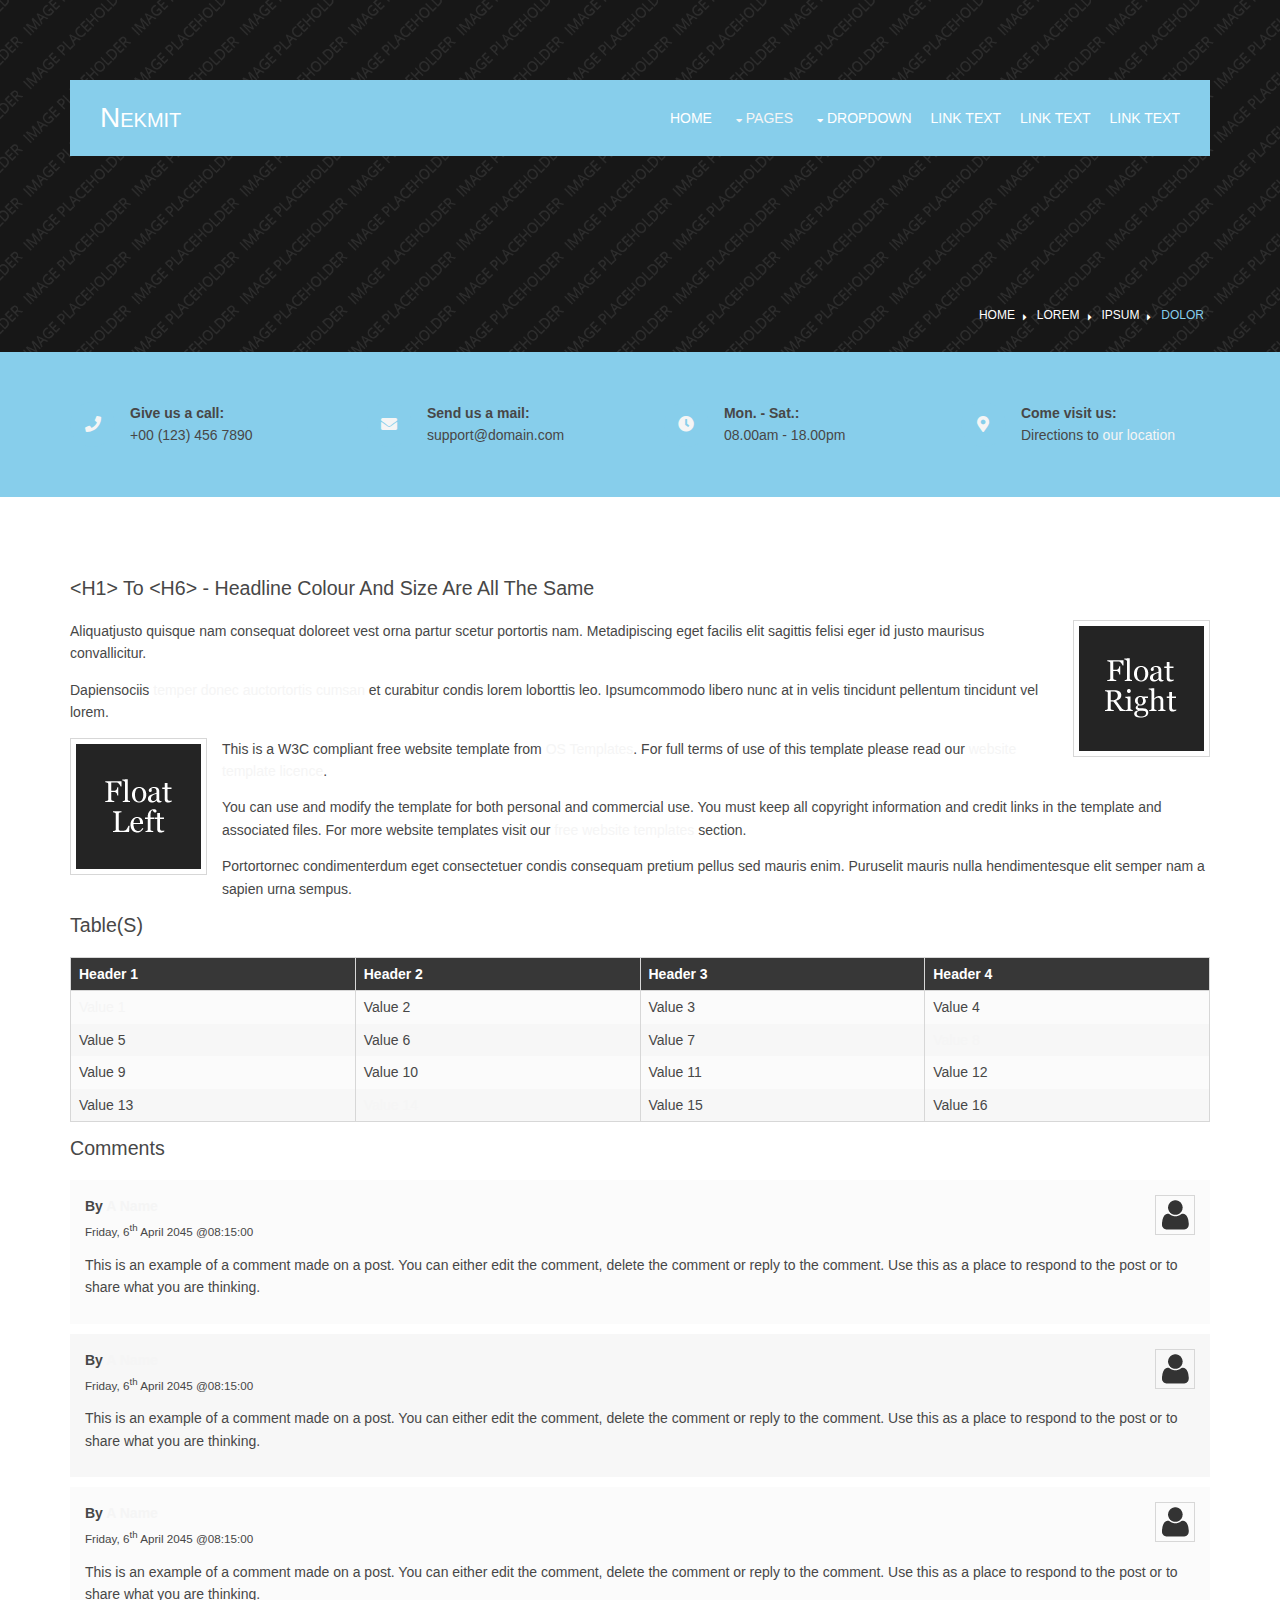
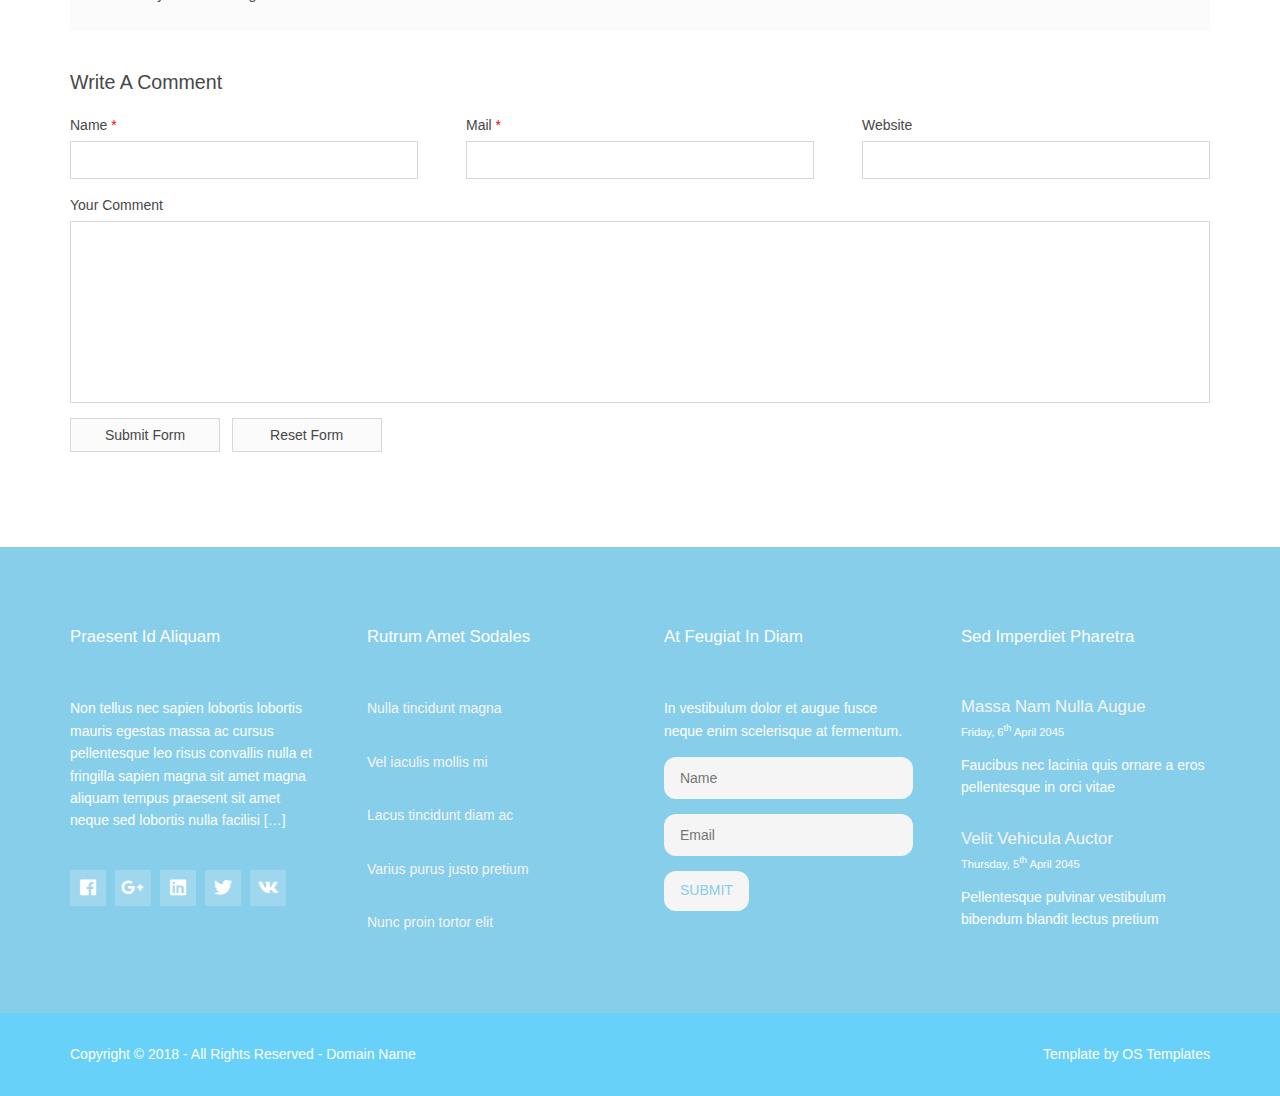
<file: pages/full-width.html>
<!DOCTYPE html>
<!--
Template Name: Nekmit
Author: <a href="https://www.os-templates.com/">OS Templates</a>
Author URI: https://www.os-templates.com/
Copyright: OS-Templates.com
Licence: Free to use under our free template licence terms
Licence URI: https://www.os-templates.com/template-terms
-->
<html lang="">
<!-- To declare your language - read more here: https://www.w3.org/International/questions/qa-html-language-declarations -->
<head>
<title>Nekmit | Pages | Full Width</title>
<meta charset="utf-8">
<meta name="viewport" content="width=device-width, initial-scale=1.0, maximum-scale=1.0, user-scalable=no">
<link href="../layout/styles/layout.css" rel="stylesheet" type="text/css" media="all">
</head>
<body id="top">
<!-- ################################################################################################ -->
<!-- ################################################################################################ -->
<!-- ################################################################################################ -->
<!-- Top Background Image Wrapper -->
<div class="bgded overlay padtop" style="background-image:url('../images/demo/backgrounds/01.png');"> 
  <!-- ################################################################################################ -->
  <!-- ################################################################################################ -->
  <!-- ################################################################################################ -->
  <header id="header" class="hoc clear">
    <div id="logo" class="fl_left"> 
      <!-- ################################################################################################ -->
      <h1><a href="../index.html">Nekmit</a></h1>
      <!-- ################################################################################################ -->
    </div>
    <nav id="mainav" class="fl_right"> 
      <!-- ################################################################################################ -->
      <ul class="clear">
        <li><a href="../index.html">Home</a></li>
        <li class="active"><a class="drop" href="#">Pages</a>
          <ul>
            <li><a href="gallery.html">Gallery</a></li>
            <li class="active"><a href="full-width.html">Full Width</a></li>
            <li><a href="sidebar-left.html">Sidebar Left</a></li>
            <li><a href="sidebar-right.html">Sidebar Right</a></li>
            <li><a href="basic-grid.html">Basic Grid</a></li>
            <li><a href="font-icons.html">Font Icons</a></li>
          </ul>
        </li>
        <li><a class="drop" href="#">Dropdown</a>
          <ul>
            <li><a href="#">Level 2</a></li>
            <li><a class="drop" href="#">Level 2 + Drop</a>
              <ul>
                <li><a href="#">Level 3</a></li>
                <li><a href="#">Level 3</a></li>
                <li><a href="#">Level 3</a></li>
              </ul>
            </li>
            <li><a href="#">Level 2</a></li>
          </ul>
        </li>
        <li><a href="#">Link Text</a></li>
        <li><a href="#">Link Text</a></li>
        <li><a href="#">Link Text</a></li>
      </ul>
      <!-- ################################################################################################ -->
    </nav>
  </header>
  <!-- ################################################################################################ -->
  <!-- ################################################################################################ -->
  <!-- ################################################################################################ -->
  <div id="breadcrumb" class="hoc clear"> 
    <!-- ################################################################################################ -->
    <ul>
      <li><a href="#">Home</a></li>
      <li><a href="#">Lorem</a></li>
      <li><a href="#">Ipsum</a></li>
      <li><a href="#">Dolor</a></li>
    </ul>
    <!-- ################################################################################################ -->
  </div>
  <!-- ################################################################################################ -->
</div>
<!-- End Top Background Image Wrapper -->
<!-- ################################################################################################ -->
<!-- ################################################################################################ -->
<!-- ################################################################################################ -->
<div class="wrapper row1">
  <section id="ctdetails" class="hoc clear"> 
    <!-- ################################################################################################ -->
    <ul class="nospace clear">
      <li class="one_quarter first">
        <div class="block clear"><a href="#"><i class="fas fa-phone"></i></a> <span><strong>Give us a call:</strong> +00 (123) 456 7890</span></div>
      </li>
      <li class="one_quarter">
        <div class="block clear"><a href="#"><i class="fas fa-envelope"></i></a> <span><strong>Send us a mail:</strong> support@domain.com</span></div>
      </li>
      <li class="one_quarter">
        <div class="block clear"><a href="#"><i class="fas fa-clock"></i></a> <span><strong> Mon. - Sat.:</strong> 08.00am - 18.00pm</span></div>
      </li>
      <li class="one_quarter">
        <div class="block clear"><a href="#"><i class="fas fa-map-marker-alt"></i></a> <span><strong>Come visit us:</strong> Directions to <a href="#">our location</a></span></div>
      </li>
    </ul>
    <!-- ################################################################################################ -->
  </section>
</div>
<!-- ################################################################################################ -->
<!-- ################################################################################################ -->
<!-- ################################################################################################ -->
<div class="wrapper row3">
  <main class="hoc container clear"> 
    <!-- main body -->
    <!-- ################################################################################################ -->
    <div class="content"> 
      <!-- ################################################################################################ -->
      <h1>&lt;h1&gt; to &lt;h6&gt; - Headline Colour and Size Are All The Same</h1>
      <img class="imgr borderedbox inspace-5" src="../images/demo/imgr.gif" alt="">
      <p>Aliquatjusto quisque nam consequat doloreet vest orna partur scetur portortis nam. Metadipiscing eget facilis elit sagittis felisi eger id justo maurisus convallicitur.</p>
      <p>Dapiensociis <a href="#">temper donec auctortortis cumsan</a> et curabitur condis lorem loborttis leo. Ipsumcommodo libero nunc at in velis tincidunt pellentum tincidunt vel lorem.</p>
      <img class="imgl borderedbox inspace-5" src="../images/demo/imgl.gif" alt="">
      <p>This is a W3C compliant free website template from <a href="https://www.os-templates.com/" title="Free Website Templates">OS Templates</a>. For full terms of use of this template please read our <a href="https://www.os-templates.com/template-terms">website template licence</a>.</p>
      <p>You can use and modify the template for both personal and commercial use. You must keep all copyright information and credit links in the template and associated files. For more website templates visit our <a href="https://www.os-templates.com/">free website templates</a> section.</p>
      <p>Portortornec condimenterdum eget consectetuer condis consequam pretium pellus sed mauris enim. Puruselit mauris nulla hendimentesque elit semper nam a sapien urna sempus.</p>
      <h1>Table(s)</h1>
      <div class="scrollable">
        <table>
          <thead>
            <tr>
              <th>Header 1</th>
              <th>Header 2</th>
              <th>Header 3</th>
              <th>Header 4</th>
            </tr>
          </thead>
          <tbody>
            <tr>
              <td><a href="#">Value 1</a></td>
              <td>Value 2</td>
              <td>Value 3</td>
              <td>Value 4</td>
            </tr>
            <tr>
              <td>Value 5</td>
              <td>Value 6</td>
              <td>Value 7</td>
              <td><a href="#">Value 8</a></td>
            </tr>
            <tr>
              <td>Value 9</td>
              <td>Value 10</td>
              <td>Value 11</td>
              <td>Value 12</td>
            </tr>
            <tr>
              <td>Value 13</td>
              <td><a href="#">Value 14</a></td>
              <td>Value 15</td>
              <td>Value 16</td>
            </tr>
          </tbody>
        </table>
      </div>
      <div id="comments">
        <h2>Comments</h2>
        <ul>
          <li>
            <article>
              <header>
                <figure class="avatar"><img src="../images/demo/avatar.png" alt=""></figure>
                <address>
                By <a href="#">A Name</a>
                </address>
                <time datetime="2045-04-06T08:15+00:00">Friday, 6<sup>th</sup> April 2045 @08:15:00</time>
              </header>
              <div class="comcont">
                <p>This is an example of a comment made on a post. You can either edit the comment, delete the comment or reply to the comment. Use this as a place to respond to the post or to share what you are thinking.</p>
              </div>
            </article>
          </li>
          <li>
            <article>
              <header>
                <figure class="avatar"><img src="../images/demo/avatar.png" alt=""></figure>
                <address>
                By <a href="#">A Name</a>
                </address>
                <time datetime="2045-04-06T08:15+00:00">Friday, 6<sup>th</sup> April 2045 @08:15:00</time>
              </header>
              <div class="comcont">
                <p>This is an example of a comment made on a post. You can either edit the comment, delete the comment or reply to the comment. Use this as a place to respond to the post or to share what you are thinking.</p>
              </div>
            </article>
          </li>
          <li>
            <article>
              <header>
                <figure class="avatar"><img src="../images/demo/avatar.png" alt=""></figure>
                <address>
                By <a href="#">A Name</a>
                </address>
                <time datetime="2045-04-06T08:15+00:00">Friday, 6<sup>th</sup> April 2045 @08:15:00</time>
              </header>
              <div class="comcont">
                <p>This is an example of a comment made on a post. You can either edit the comment, delete the comment or reply to the comment. Use this as a place to respond to the post or to share what you are thinking.</p>
              </div>
            </article>
          </li>
        </ul>
        <h2>Write A Comment</h2>
        <form action="#" method="post">
          <div class="one_third first">
            <label for="name">Name <span>*</span></label>
            <input type="text" name="name" id="name" value="" size="22" required>
          </div>
          <div class="one_third">
            <label for="email">Mail <span>*</span></label>
            <input type="email" name="email" id="email" value="" size="22" required>
          </div>
          <div class="one_third">
            <label for="url">Website</label>
            <input type="url" name="url" id="url" value="" size="22">
          </div>
          <div class="block clear">
            <label for="comment">Your Comment</label>
            <textarea name="comment" id="comment" cols="25" rows="10"></textarea>
          </div>
          <div>
            <input type="submit" name="submit" value="Submit Form">
            &nbsp;
            <input type="reset" name="reset" value="Reset Form">
          </div>
        </form>
      </div>
      <!-- ################################################################################################ -->
    </div>
    <!-- ################################################################################################ -->
    <!-- / main body -->
    <div class="clear"></div>
  </main>
</div>
<!-- ################################################################################################ -->
<!-- ################################################################################################ -->
<!-- ################################################################################################ -->
<div class="wrapper row4">
  <footer id="footer" class="hoc clear"> 
    <!-- ################################################################################################ -->
    <div class="one_quarter first">
      <h6 class="heading">Praesent id aliquam</h6>
      <p>Non tellus nec sapien lobortis lobortis mauris egestas massa ac cursus pellentesque leo risus convallis nulla et fringilla sapien magna sit amet magna aliquam tempus praesent sit amet neque sed lobortis nulla facilisi [<a href="#">&hellip;</a>]</p>
      <ul class="faico clear">
        <li><a class="faicon-facebook" href="#"><i class="fab fa-facebook"></i></a></li>
        <li><a class="faicon-google-plus" href="#"><i class="fab fa-google-plus-g"></i></a></li>
        <li><a class="faicon-linkedin" href="#"><i class="fab fa-linkedin"></i></a></li>
        <li><a class="faicon-twitter" href="#"><i class="fab fa-twitter"></i></a></li>
        <li><a class="faicon-vk" href="#"><i class="fab fa-vk"></i></a></li>
      </ul>
    </div>
    <div class="one_quarter">
      <h6 class="heading">Rutrum amet sodales</h6>
      <ul class="nospace linklist">
        <li><a href="#">Nulla tincidunt magna</a></li>
        <li><a href="#">Vel iaculis mollis mi</a></li>
        <li><a href="#">Lacus tincidunt diam ac</a></li>
        <li><a href="#">Varius purus justo pretium</a></li>
        <li><a href="#">Nunc proin tortor elit</a></li>
      </ul>
    </div>
    <div class="one_quarter">
      <h6 class="heading">At feugiat in diam</h6>
      <p class="nospace btmspace-15">In vestibulum dolor et augue fusce neque enim scelerisque at fermentum.</p>
      <form action="#" method="post">
        <fieldset>
          <legend>Newsletter:</legend>
          <input class="btmspace-15" type="text" value="" placeholder="Name">
          <input class="btmspace-15" type="text" value="" placeholder="Email">
          <button class="btn" type="submit" value="submit">Submit</button>
        </fieldset>
      </form>
    </div>
    <div class="one_quarter last">
      <h6 class="heading">Sed imperdiet pharetra</h6>
      <ul class="nospace linklist">
        <li>
          <article>
            <h6 class="nospace font-x1"><a href="#">Massa nam nulla augue</a></h6>
            <time class="font-xs block btmspace-10" datetime="2045-04-06">Friday, 6<sup>th</sup> April 2045</time>
            <p class="nospace">Faucibus nec lacinia quis ornare a eros pellentesque in orci vitae</p>
          </article>
        </li>
        <li>
          <article>
            <h6 class="nospace font-x1"><a href="#">Velit vehicula auctor</a></h6>
            <time class="font-xs block btmspace-10" datetime="2045-04-05">Thursday, 5<sup>th</sup> April 2045</time>
            <p class="nospace">Pellentesque pulvinar vestibulum bibendum blandit lectus pretium</p>
          </article>
        </li>
      </ul>
    </div>
    <!-- ################################################################################################ -->
  </footer>
</div>
<!-- ################################################################################################ -->
<!-- ################################################################################################ -->
<!-- ################################################################################################ -->
<div class="wrapper row5">
  <div id="copyright" class="hoc clear"> 
    <!-- ################################################################################################ -->
    <p class="fl_left">Copyright &copy; 2018 - All Rights Reserved - <a href="#">Domain Name</a></p>
    <p class="fl_right">Template by <a target="_blank" href="https://www.os-templates.com/" title="Free Website Templates">OS Templates</a></p>
    <!-- ################################################################################################ -->
  </div>
</div>
<!-- ################################################################################################ -->
<!-- ################################################################################################ -->
<!-- ################################################################################################ -->
<a id="backtotop" href="#top"><i class="fas fa-chevron-up"></i></a>
<!-- JAVASCRIPTS -->
<script src="../layout/scripts/jquery.min.js"></script>
<script src="../layout/scripts/jquery.backtotop.js"></script>
<script src="../layout/scripts/jquery.mobilemenu.js"></script>
</body>
</html>
</file>
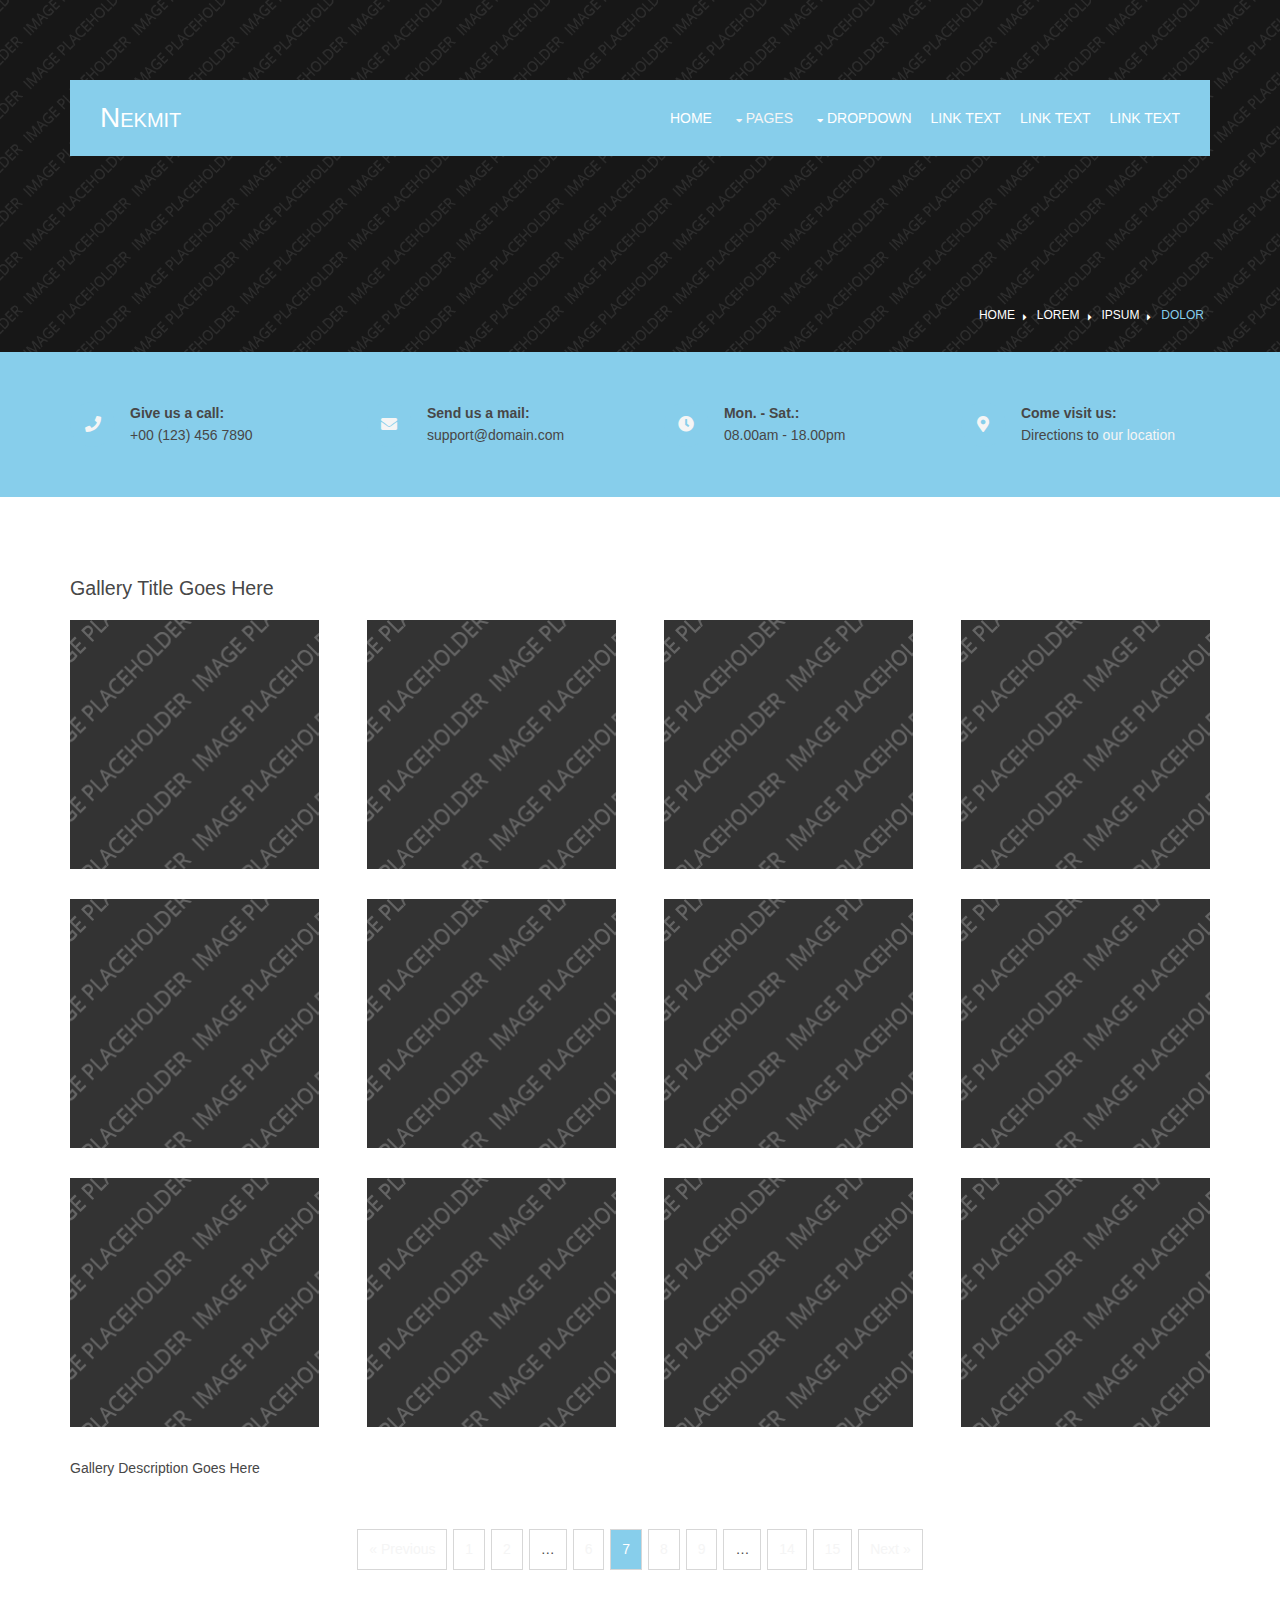
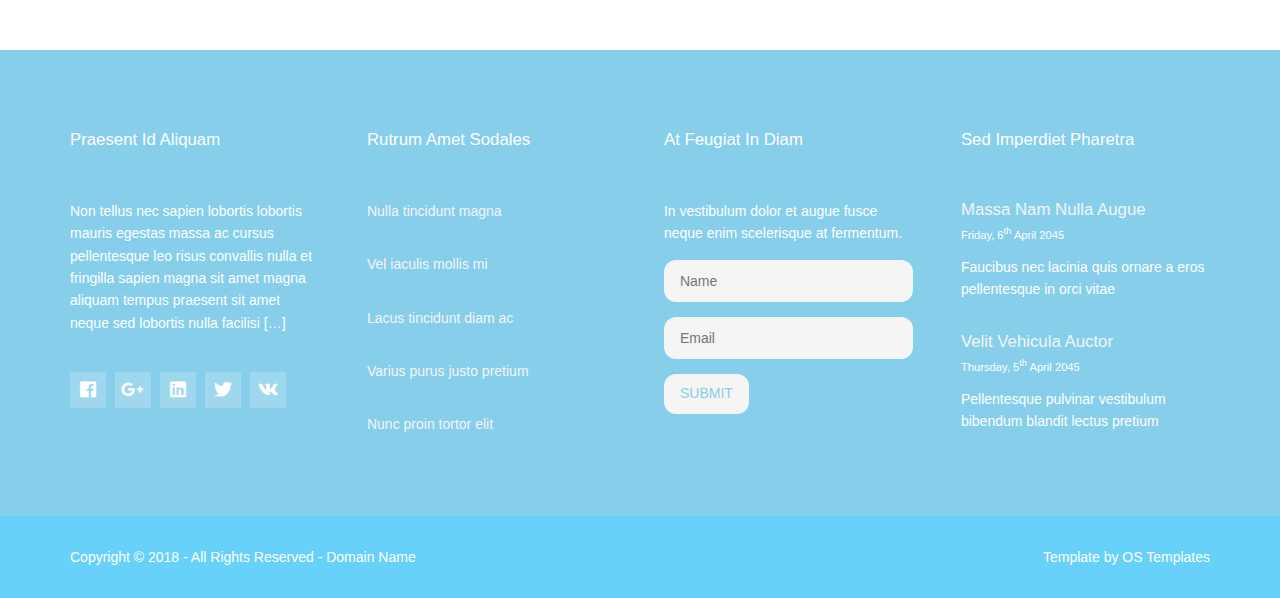
<file: pages/gallery.html>
<!DOCTYPE html>
<!--
Template Name: Nekmit
Author: <a href="https://www.os-templates.com/">OS Templates</a>
Author URI: https://www.os-templates.com/
Copyright: OS-Templates.com
Licence: Free to use under our free template licence terms
Licence URI: https://www.os-templates.com/template-terms
-->
<html lang="">
<!-- To declare your language - read more here: https://www.w3.org/International/questions/qa-html-language-declarations -->
<head>
<title>Nekmit | Pages | Gallery</title>
<meta charset="utf-8">
<meta name="viewport" content="width=device-width, initial-scale=1.0, maximum-scale=1.0, user-scalable=no">
<link href="../layout/styles/layout.css" rel="stylesheet" type="text/css" media="all">
</head>
<body id="top">
<!-- ################################################################################################ -->
<!-- ################################################################################################ -->
<!-- ################################################################################################ -->
<!-- Top Background Image Wrapper -->
<div class="bgded overlay padtop" style="background-image:url('../images/demo/backgrounds/01.png');"> 
  <!-- ################################################################################################ -->
  <!-- ################################################################################################ -->
  <!-- ################################################################################################ -->
  <header id="header" class="hoc clear">
    <div id="logo" class="fl_left"> 
      <!-- ################################################################################################ -->
      <h1><a href="../index.html">Nekmit</a></h1>
      <!-- ################################################################################################ -->
    </div>
    <nav id="mainav" class="fl_right"> 
      <!-- ################################################################################################ -->
      <ul class="clear">
        <li><a href="../index.html">Home</a></li>
        <li class="active"><a class="drop" href="#">Pages</a>
          <ul>
            <li class="active"><a href="gallery.html">Gallery</a></li>
            <li><a href="full-width.html">Full Width</a></li>
            <li><a href="sidebar-left.html">Sidebar Left</a></li>
            <li><a href="sidebar-right.html">Sidebar Right</a></li>
            <li><a href="basic-grid.html">Basic Grid</a></li>
            <li><a href="font-icons.html">Font Icons</a></li>
          </ul>
        </li>
        <li><a class="drop" href="#">Dropdown</a>
          <ul>
            <li><a href="#">Level 2</a></li>
            <li><a class="drop" href="#">Level 2 + Drop</a>
              <ul>
                <li><a href="#">Level 3</a></li>
                <li><a href="#">Level 3</a></li>
                <li><a href="#">Level 3</a></li>
              </ul>
            </li>
            <li><a href="#">Level 2</a></li>
          </ul>
        </li>
        <li><a href="#">Link Text</a></li>
        <li><a href="#">Link Text</a></li>
        <li><a href="#">Link Text</a></li>
      </ul>
      <!-- ################################################################################################ -->
    </nav>
  </header>
  <!-- ################################################################################################ -->
  <!-- ################################################################################################ -->
  <!-- ################################################################################################ -->
  <div id="breadcrumb" class="hoc clear"> 
    <!-- ################################################################################################ -->
    <ul>
      <li><a href="#">Home</a></li>
      <li><a href="#">Lorem</a></li>
      <li><a href="#">Ipsum</a></li>
      <li><a href="#">Dolor</a></li>
    </ul>
    <!-- ################################################################################################ -->
  </div>
  <!-- ################################################################################################ -->
</div>
<!-- End Top Background Image Wrapper -->
<!-- ################################################################################################ -->
<!-- ################################################################################################ -->
<!-- ################################################################################################ -->
<div class="wrapper row1">
  <section id="ctdetails" class="hoc clear"> 
    <!-- ################################################################################################ -->
    <ul class="nospace clear">
      <li class="one_quarter first">
        <div class="block clear"><a href="#"><i class="fas fa-phone"></i></a> <span><strong>Give us a call:</strong> +00 (123) 456 7890</span></div>
      </li>
      <li class="one_quarter">
        <div class="block clear"><a href="#"><i class="fas fa-envelope"></i></a> <span><strong>Send us a mail:</strong> support@domain.com</span></div>
      </li>
      <li class="one_quarter">
        <div class="block clear"><a href="#"><i class="fas fa-clock"></i></a> <span><strong> Mon. - Sat.:</strong> 08.00am - 18.00pm</span></div>
      </li>
      <li class="one_quarter">
        <div class="block clear"><a href="#"><i class="fas fa-map-marker-alt"></i></a> <span><strong>Come visit us:</strong> Directions to <a href="#">our location</a></span></div>
      </li>
    </ul>
    <!-- ################################################################################################ -->
  </section>
</div>
<!-- ################################################################################################ -->
<!-- ################################################################################################ -->
<!-- ################################################################################################ -->
<div class="wrapper row3">
  <main class="hoc container clear"> 
    <!-- main body -->
    <!-- ################################################################################################ -->
    <div class="content"> 
      <!-- ################################################################################################ -->
      <div id="gallery">
        <figure>
          <header class="heading">Gallery Title Goes Here</header>
          <ul class="nospace clear">
            <li class="one_quarter first"><a href="#"><img src="../images/demo/gallery/01.png" alt=""></a></li>
            <li class="one_quarter"><a href="#"><img src="../images/demo/gallery/01.png" alt=""></a></li>
            <li class="one_quarter"><a href="#"><img src="../images/demo/gallery/01.png" alt=""></a></li>
            <li class="one_quarter"><a href="#"><img src="../images/demo/gallery/01.png" alt=""></a></li>
            <li class="one_quarter first"><a href="#"><img src="../images/demo/gallery/01.png" alt=""></a></li>
            <li class="one_quarter"><a href="#"><img src="../images/demo/gallery/01.png" alt=""></a></li>
            <li class="one_quarter"><a href="#"><img src="../images/demo/gallery/01.png" alt=""></a></li>
            <li class="one_quarter"><a href="#"><img src="../images/demo/gallery/01.png" alt=""></a></li>
            <li class="one_quarter first"><a href="#"><img src="../images/demo/gallery/01.png" alt=""></a></li>
            <li class="one_quarter"><a href="#"><img src="../images/demo/gallery/01.png" alt=""></a></li>
            <li class="one_quarter"><a href="#"><img src="../images/demo/gallery/01.png" alt=""></a></li>
            <li class="one_quarter"><a href="#"><img src="../images/demo/gallery/01.png" alt=""></a></li>
          </ul>
          <figcaption>Gallery Description Goes Here</figcaption>
        </figure>
      </div>
      <!-- ################################################################################################ -->
      <!-- ################################################################################################ -->
      <nav class="pagination">
        <ul>
          <li><a href="#">&laquo; Previous</a></li>
          <li><a href="#">1</a></li>
          <li><a href="#">2</a></li>
          <li><strong>&hellip;</strong></li>
          <li><a href="#">6</a></li>
          <li class="current"><strong>7</strong></li>
          <li><a href="#">8</a></li>
          <li><a href="#">9</a></li>
          <li><strong>&hellip;</strong></li>
          <li><a href="#">14</a></li>
          <li><a href="#">15</a></li>
          <li><a href="#">Next &raquo;</a></li>
        </ul>
      </nav>
      <!-- ################################################################################################ -->
    </div>
    <!-- ################################################################################################ -->
    <!-- / main body -->
    <div class="clear"></div>
  </main>
</div>
<!-- ################################################################################################ -->
<!-- ################################################################################################ -->
<!-- ################################################################################################ -->
<div class="wrapper row4">
  <footer id="footer" class="hoc clear"> 
    <!-- ################################################################################################ -->
    <div class="one_quarter first">
      <h6 class="heading">Praesent id aliquam</h6>
      <p>Non tellus nec sapien lobortis lobortis mauris egestas massa ac cursus pellentesque leo risus convallis nulla et fringilla sapien magna sit amet magna aliquam tempus praesent sit amet neque sed lobortis nulla facilisi [<a href="#">&hellip;</a>]</p>
      <ul class="faico clear">
        <li><a class="faicon-facebook" href="#"><i class="fab fa-facebook"></i></a></li>
        <li><a class="faicon-google-plus" href="#"><i class="fab fa-google-plus-g"></i></a></li>
        <li><a class="faicon-linkedin" href="#"><i class="fab fa-linkedin"></i></a></li>
        <li><a class="faicon-twitter" href="#"><i class="fab fa-twitter"></i></a></li>
        <li><a class="faicon-vk" href="#"><i class="fab fa-vk"></i></a></li>
      </ul>
    </div>
    <div class="one_quarter">
      <h6 class="heading">Rutrum amet sodales</h6>
      <ul class="nospace linklist">
        <li><a href="#">Nulla tincidunt magna</a></li>
        <li><a href="#">Vel iaculis mollis mi</a></li>
        <li><a href="#">Lacus tincidunt diam ac</a></li>
        <li><a href="#">Varius purus justo pretium</a></li>
        <li><a href="#">Nunc proin tortor elit</a></li>
      </ul>
    </div>
    <div class="one_quarter">
      <h6 class="heading">At feugiat in diam</h6>
      <p class="nospace btmspace-15">In vestibulum dolor et augue fusce neque enim scelerisque at fermentum.</p>
      <form action="#" method="post">
        <fieldset>
          <legend>Newsletter:</legend>
          <input class="btmspace-15" type="text" value="" placeholder="Name">
          <input class="btmspace-15" type="text" value="" placeholder="Email">
          <button class="btn" type="submit" value="submit">Submit</button>
        </fieldset>
      </form>
    </div>
    <div class="one_quarter last">
      <h6 class="heading">Sed imperdiet pharetra</h6>
      <ul class="nospace linklist">
        <li>
          <article>
            <h6 class="nospace font-x1"><a href="#">Massa nam nulla augue</a></h6>
            <time class="font-xs block btmspace-10" datetime="2045-04-06">Friday, 6<sup>th</sup> April 2045</time>
            <p class="nospace">Faucibus nec lacinia quis ornare a eros pellentesque in orci vitae</p>
          </article>
        </li>
        <li>
          <article>
            <h6 class="nospace font-x1"><a href="#">Velit vehicula auctor</a></h6>
            <time class="font-xs block btmspace-10" datetime="2045-04-05">Thursday, 5<sup>th</sup> April 2045</time>
            <p class="nospace">Pellentesque pulvinar vestibulum bibendum blandit lectus pretium</p>
          </article>
        </li>
      </ul>
    </div>
    <!-- ################################################################################################ -->
  </footer>
</div>
<!-- ################################################################################################ -->
<!-- ################################################################################################ -->
<!-- ################################################################################################ -->
<div class="wrapper row5">
  <div id="copyright" class="hoc clear"> 
    <!-- ################################################################################################ -->
    <p class="fl_left">Copyright &copy; 2018 - All Rights Reserved - <a href="#">Domain Name</a></p>
    <p class="fl_right">Template by <a target="_blank" href="https://www.os-templates.com/" title="Free Website Templates">OS Templates</a></p>
    <!-- ################################################################################################ -->
  </div>
</div>
<!-- ################################################################################################ -->
<!-- ################################################################################################ -->
<!-- ################################################################################################ -->
<a id="backtotop" href="#top"><i class="fas fa-chevron-up"></i></a>
<!-- JAVASCRIPTS -->
<script src="../layout/scripts/jquery.min.js"></script>
<script src="../layout/scripts/jquery.backtotop.js"></script>
<script src="../layout/scripts/jquery.mobilemenu.js"></script>
</body>
</html>
</file>
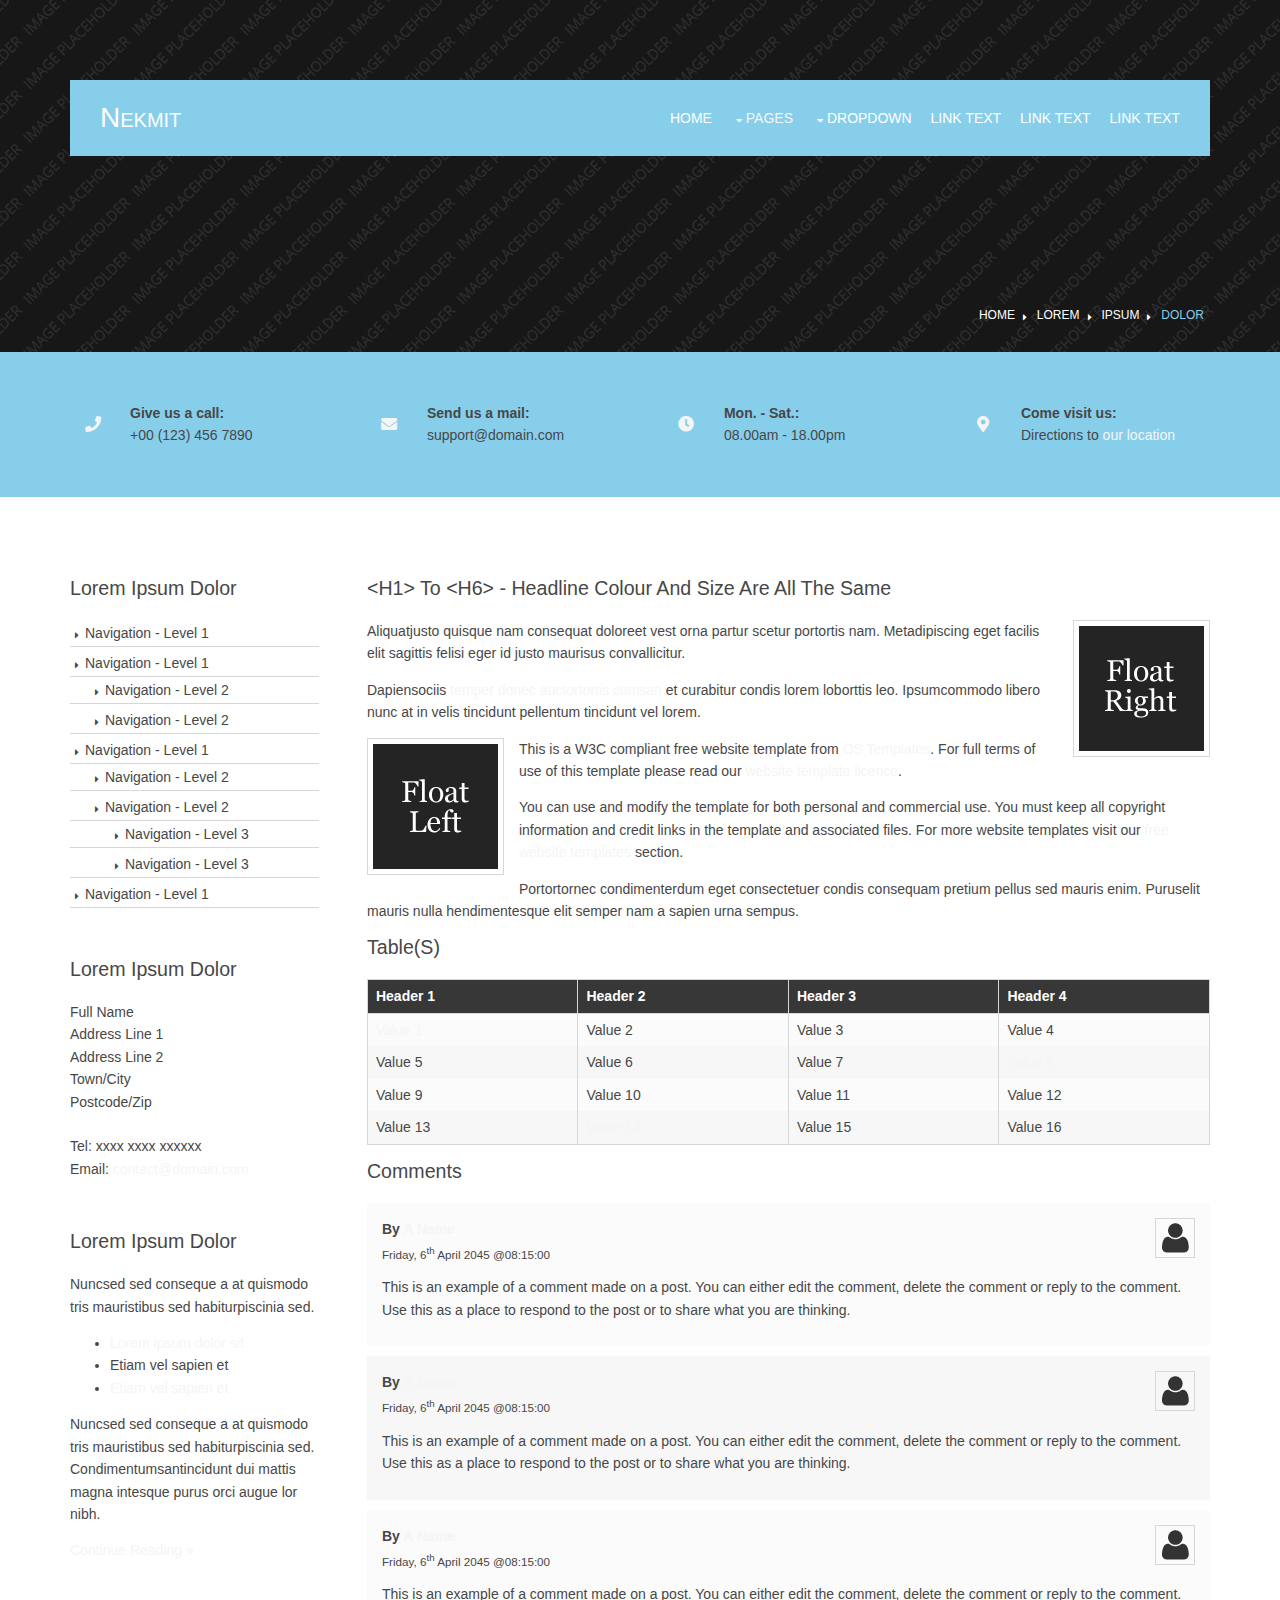
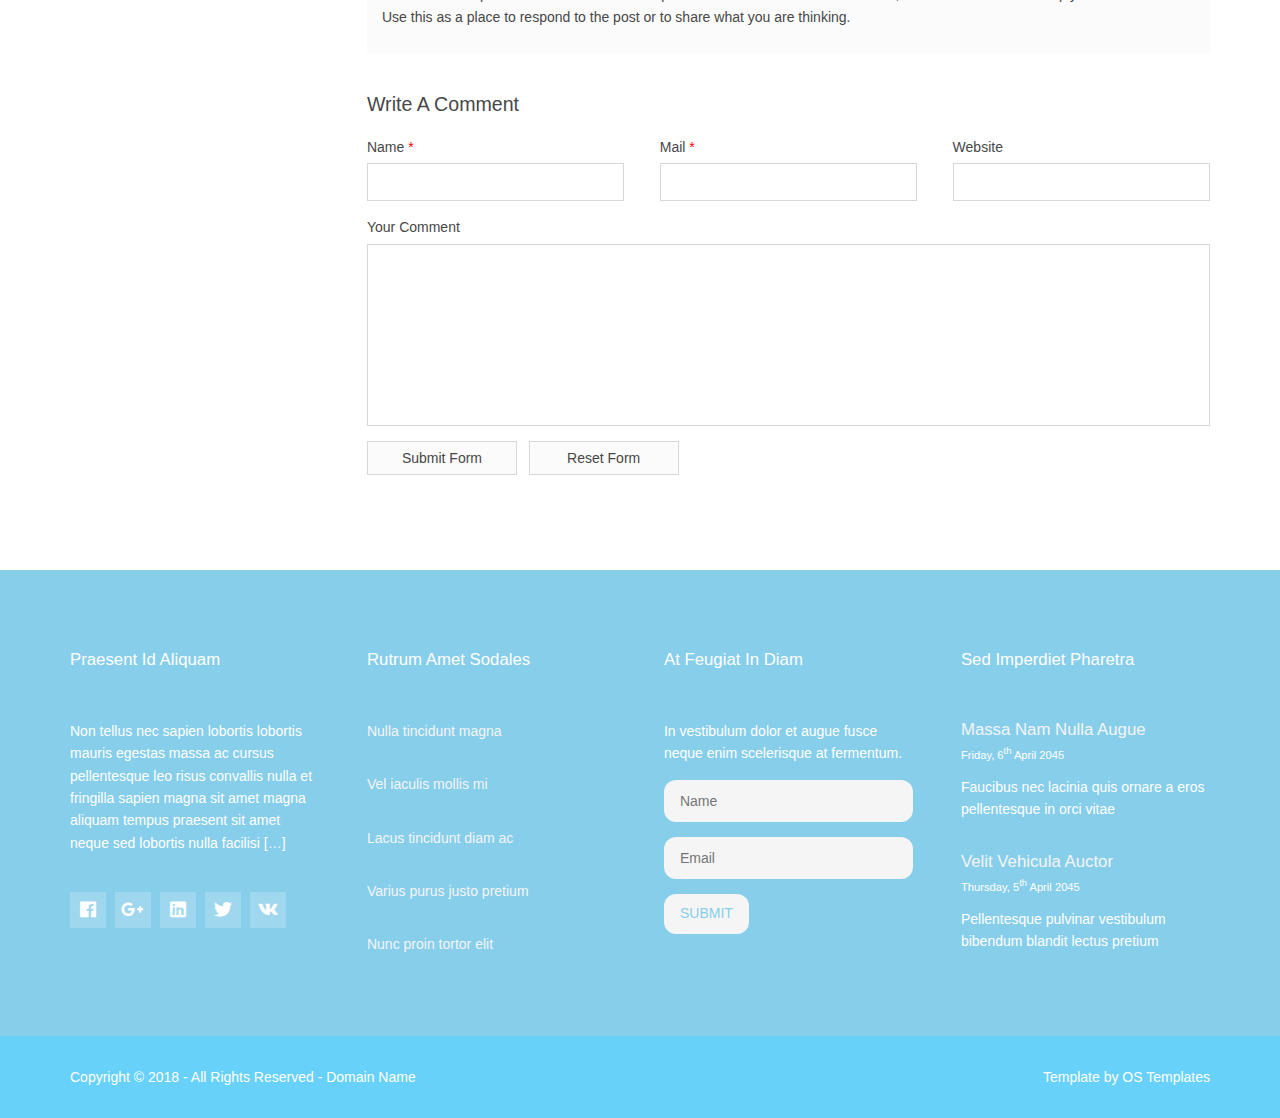
<file: pages/sidebar-left.html>
<!DOCTYPE html>
<!--
Template Name: Nekmit
Author: <a href="https://www.os-templates.com/">OS Templates</a>
Author URI: https://www.os-templates.com/
Copyright: OS-Templates.com
Licence: Free to use under our free template licence terms
Licence URI: https://www.os-templates.com/template-terms
-->
<html lang="">
<!-- To declare your language - read more here: https://www.w3.org/International/questions/qa-html-language-declarations -->
<head>
<title>Nekmit | Pages | Sidebar Left</title>
<meta charset="utf-8">
<meta name="viewport" content="width=device-width, initial-scale=1.0, maximum-scale=1.0, user-scalable=no">
<link href="../layout/styles/layout.css" rel="stylesheet" type="text/css" media="all">
</head>
<body id="top">
<!-- ################################################################################################ -->
<!-- ################################################################################################ -->
<!-- ################################################################################################ -->
<!-- Top Background Image Wrapper -->
<div class="bgded overlay padtop" style="background-image:url('../images/demo/backgrounds/01.png');"> 
  <!-- ################################################################################################ -->
  <!-- ################################################################################################ -->
  <!-- ################################################################################################ -->
  <header id="header" class="hoc clear">
    <div id="logo" class="fl_left"> 
      <!-- ################################################################################################ -->
      <h1><a href="../index.html">Nekmit</a></h1>
      <!-- ################################################################################################ -->
    </div>
    <nav id="mainav" class="fl_right"> 
      <!-- ################################################################################################ -->
      <ul class="clear">
        <li><a href="../index.html">Home</a></li>
        <li class="active"><a class="drop" href="#">Pages</a>
          <ul>
            <li><a href="gallery.html">Gallery</a></li>
            <li><a href="full-width.html">Full Width</a></li>
            <li class="active"><a href="sidebar-left.html">Sidebar Left</a></li>
            <li><a href="sidebar-right.html">Sidebar Right</a></li>
            <li><a href="basic-grid.html">Basic Grid</a></li>
            <li><a href="font-icons.html">Font Icons</a></li>
          </ul>
        </li>
        <li><a class="drop" href="#">Dropdown</a>
          <ul>
            <li><a href="#">Level 2</a></li>
            <li><a class="drop" href="#">Level 2 + Drop</a>
              <ul>
                <li><a href="#">Level 3</a></li>
                <li><a href="#">Level 3</a></li>
                <li><a href="#">Level 3</a></li>
              </ul>
            </li>
            <li><a href="#">Level 2</a></li>
          </ul>
        </li>
        <li><a href="#">Link Text</a></li>
        <li><a href="#">Link Text</a></li>
        <li><a href="#">Link Text</a></li>
      </ul>
      <!-- ################################################################################################ -->
    </nav>
  </header>
  <!-- ################################################################################################ -->
  <!-- ################################################################################################ -->
  <!-- ################################################################################################ -->
  <div id="breadcrumb" class="hoc clear"> 
    <!-- ################################################################################################ -->
    <ul>
      <li><a href="#">Home</a></li>
      <li><a href="#">Lorem</a></li>
      <li><a href="#">Ipsum</a></li>
      <li><a href="#">Dolor</a></li>
    </ul>
    <!-- ################################################################################################ -->
  </div>
  <!-- ################################################################################################ -->
</div>
<!-- End Top Background Image Wrapper -->
<!-- ################################################################################################ -->
<!-- ################################################################################################ -->
<!-- ################################################################################################ -->
<div class="wrapper row1">
  <section id="ctdetails" class="hoc clear"> 
    <!-- ################################################################################################ -->
    <ul class="nospace clear">
      <li class="one_quarter first">
        <div class="block clear"><a href="#"><i class="fas fa-phone"></i></a> <span><strong>Give us a call:</strong> +00 (123) 456 7890</span></div>
      </li>
      <li class="one_quarter">
        <div class="block clear"><a href="#"><i class="fas fa-envelope"></i></a> <span><strong>Send us a mail:</strong> support@domain.com</span></div>
      </li>
      <li class="one_quarter">
        <div class="block clear"><a href="#"><i class="fas fa-clock"></i></a> <span><strong> Mon. - Sat.:</strong> 08.00am - 18.00pm</span></div>
      </li>
      <li class="one_quarter">
        <div class="block clear"><a href="#"><i class="fas fa-map-marker-alt"></i></a> <span><strong>Come visit us:</strong> Directions to <a href="#">our location</a></span></div>
      </li>
    </ul>
    <!-- ################################################################################################ -->
  </section>
</div>
<!-- ################################################################################################ -->
<!-- ################################################################################################ -->
<!-- ################################################################################################ -->
<div class="wrapper row3">
  <main class="hoc container clear"> 
    <!-- main body -->
    <!-- ################################################################################################ -->
    <div class="sidebar one_quarter first"> 
      <!-- ################################################################################################ -->
      <h6>Lorem ipsum dolor</h6>
      <nav class="sdb_holder">
        <ul>
          <li><a href="#">Navigation - Level 1</a></li>
          <li><a href="#">Navigation - Level 1</a>
            <ul>
              <li><a href="#">Navigation - Level 2</a></li>
              <li><a href="#">Navigation - Level 2</a></li>
            </ul>
          </li>
          <li><a href="#">Navigation - Level 1</a>
            <ul>
              <li><a href="#">Navigation - Level 2</a></li>
              <li><a href="#">Navigation - Level 2</a>
                <ul>
                  <li><a href="#">Navigation - Level 3</a></li>
                  <li><a href="#">Navigation - Level 3</a></li>
                </ul>
              </li>
            </ul>
          </li>
          <li><a href="#">Navigation - Level 1</a></li>
        </ul>
      </nav>
      <div class="sdb_holder">
        <h6>Lorem ipsum dolor</h6>
        <address>
        Full Name<br>
        Address Line 1<br>
        Address Line 2<br>
        Town/City<br>
        Postcode/Zip<br>
        <br>
        Tel: xxxx xxxx xxxxxx<br>
        Email: <a href="#">contact@domain.com</a>
        </address>
      </div>
      <div class="sdb_holder">
        <article>
          <h6>Lorem ipsum dolor</h6>
          <p>Nuncsed sed conseque a at quismodo tris mauristibus sed habiturpiscinia sed.</p>
          <ul>
            <li><a href="#">Lorem ipsum dolor sit</a></li>
            <li>Etiam vel sapien et</li>
            <li><a href="#">Etiam vel sapien et</a></li>
          </ul>
          <p>Nuncsed sed conseque a at quismodo tris mauristibus sed habiturpiscinia sed. Condimentumsantincidunt dui mattis magna intesque purus orci augue lor nibh.</p>
          <p class="more"><a href="#">Continue Reading &raquo;</a></p>
        </article>
      </div>
      <!-- ################################################################################################ -->
    </div>
    <!-- ################################################################################################ -->
    <!-- ################################################################################################ -->
    <div class="content three_quarter"> 
      <!-- ################################################################################################ -->
      <h1>&lt;h1&gt; to &lt;h6&gt; - Headline Colour and Size Are All The Same</h1>
      <img class="imgr borderedbox inspace-5" src="../images/demo/imgr.gif" alt="">
      <p>Aliquatjusto quisque nam consequat doloreet vest orna partur scetur portortis nam. Metadipiscing eget facilis elit sagittis felisi eger id justo maurisus convallicitur.</p>
      <p>Dapiensociis <a href="#">temper donec auctortortis cumsan</a> et curabitur condis lorem loborttis leo. Ipsumcommodo libero nunc at in velis tincidunt pellentum tincidunt vel lorem.</p>
      <img class="imgl borderedbox inspace-5" src="../images/demo/imgl.gif" alt="">
      <p>This is a W3C compliant free website template from <a href="https://www.os-templates.com/" title="Free Website Templates">OS Templates</a>. For full terms of use of this template please read our <a href="https://www.os-templates.com/template-terms">website template licence</a>.</p>
      <p>You can use and modify the template for both personal and commercial use. You must keep all copyright information and credit links in the template and associated files. For more website templates visit our <a href="https://www.os-templates.com/">free website templates</a> section.</p>
      <p>Portortornec condimenterdum eget consectetuer condis consequam pretium pellus sed mauris enim. Puruselit mauris nulla hendimentesque elit semper nam a sapien urna sempus.</p>
      <h1>Table(s)</h1>
      <div class="scrollable">
        <table>
          <thead>
            <tr>
              <th>Header 1</th>
              <th>Header 2</th>
              <th>Header 3</th>
              <th>Header 4</th>
            </tr>
          </thead>
          <tbody>
            <tr>
              <td><a href="#">Value 1</a></td>
              <td>Value 2</td>
              <td>Value 3</td>
              <td>Value 4</td>
            </tr>
            <tr>
              <td>Value 5</td>
              <td>Value 6</td>
              <td>Value 7</td>
              <td><a href="#">Value 8</a></td>
            </tr>
            <tr>
              <td>Value 9</td>
              <td>Value 10</td>
              <td>Value 11</td>
              <td>Value 12</td>
            </tr>
            <tr>
              <td>Value 13</td>
              <td><a href="#">Value 14</a></td>
              <td>Value 15</td>
              <td>Value 16</td>
            </tr>
          </tbody>
        </table>
      </div>
      <div id="comments">
        <h2>Comments</h2>
        <ul>
          <li>
            <article>
              <header>
                <figure class="avatar"><img src="../images/demo/avatar.png" alt=""></figure>
                <address>
                By <a href="#">A Name</a>
                </address>
                <time datetime="2045-04-06T08:15+00:00">Friday, 6<sup>th</sup> April 2045 @08:15:00</time>
              </header>
              <div class="comcont">
                <p>This is an example of a comment made on a post. You can either edit the comment, delete the comment or reply to the comment. Use this as a place to respond to the post or to share what you are thinking.</p>
              </div>
            </article>
          </li>
          <li>
            <article>
              <header>
                <figure class="avatar"><img src="../images/demo/avatar.png" alt=""></figure>
                <address>
                By <a href="#">A Name</a>
                </address>
                <time datetime="2045-04-06T08:15+00:00">Friday, 6<sup>th</sup> April 2045 @08:15:00</time>
              </header>
              <div class="comcont">
                <p>This is an example of a comment made on a post. You can either edit the comment, delete the comment or reply to the comment. Use this as a place to respond to the post or to share what you are thinking.</p>
              </div>
            </article>
          </li>
          <li>
            <article>
              <header>
                <figure class="avatar"><img src="../images/demo/avatar.png" alt=""></figure>
                <address>
                By <a href="#">A Name</a>
                </address>
                <time datetime="2045-04-06T08:15+00:00">Friday, 6<sup>th</sup> April 2045 @08:15:00</time>
              </header>
              <div class="comcont">
                <p>This is an example of a comment made on a post. You can either edit the comment, delete the comment or reply to the comment. Use this as a place to respond to the post or to share what you are thinking.</p>
              </div>
            </article>
          </li>
        </ul>
        <h2>Write A Comment</h2>
        <form action="#" method="post">
          <div class="one_third first">
            <label for="name">Name <span>*</span></label>
            <input type="text" name="name" id="name" value="" size="22" required>
          </div>
          <div class="one_third">
            <label for="email">Mail <span>*</span></label>
            <input type="email" name="email" id="email" value="" size="22" required>
          </div>
          <div class="one_third">
            <label for="url">Website</label>
            <input type="url" name="url" id="url" value="" size="22">
          </div>
          <div class="block clear">
            <label for="comment">Your Comment</label>
            <textarea name="comment" id="comment" cols="25" rows="10"></textarea>
          </div>
          <div>
            <input type="submit" name="submit" value="Submit Form">
            &nbsp;
            <input type="reset" name="reset" value="Reset Form">
          </div>
        </form>
      </div>
      <!-- ################################################################################################ -->
    </div>
    <!-- ################################################################################################ -->
    <!-- / main body -->
    <div class="clear"></div>
  </main>
</div>
<!-- ################################################################################################ -->
<!-- ################################################################################################ -->
<!-- ################################################################################################ -->
<div class="wrapper row4">
  <footer id="footer" class="hoc clear"> 
    <!-- ################################################################################################ -->
    <div class="one_quarter first">
      <h6 class="heading">Praesent id aliquam</h6>
      <p>Non tellus nec sapien lobortis lobortis mauris egestas massa ac cursus pellentesque leo risus convallis nulla et fringilla sapien magna sit amet magna aliquam tempus praesent sit amet neque sed lobortis nulla facilisi [<a href="#">&hellip;</a>]</p>
      <ul class="faico clear">
        <li><a class="faicon-facebook" href="#"><i class="fab fa-facebook"></i></a></li>
        <li><a class="faicon-google-plus" href="#"><i class="fab fa-google-plus-g"></i></a></li>
        <li><a class="faicon-linkedin" href="#"><i class="fab fa-linkedin"></i></a></li>
        <li><a class="faicon-twitter" href="#"><i class="fab fa-twitter"></i></a></li>
        <li><a class="faicon-vk" href="#"><i class="fab fa-vk"></i></a></li>
      </ul>
    </div>
    <div class="one_quarter">
      <h6 class="heading">Rutrum amet sodales</h6>
      <ul class="nospace linklist">
        <li><a href="#">Nulla tincidunt magna</a></li>
        <li><a href="#">Vel iaculis mollis mi</a></li>
        <li><a href="#">Lacus tincidunt diam ac</a></li>
        <li><a href="#">Varius purus justo pretium</a></li>
        <li><a href="#">Nunc proin tortor elit</a></li>
      </ul>
    </div>
    <div class="one_quarter">
      <h6 class="heading">At feugiat in diam</h6>
      <p class="nospace btmspace-15">In vestibulum dolor et augue fusce neque enim scelerisque at fermentum.</p>
      <form action="#" method="post">
        <fieldset>
          <legend>Newsletter:</legend>
          <input class="btmspace-15" type="text" value="" placeholder="Name">
          <input class="btmspace-15" type="text" value="" placeholder="Email">
          <button class="btn" type="submit" value="submit">Submit</button>
        </fieldset>
      </form>
    </div>
    <div class="one_quarter last">
      <h6 class="heading">Sed imperdiet pharetra</h6>
      <ul class="nospace linklist">
        <li>
          <article>
            <h6 class="nospace font-x1"><a href="#">Massa nam nulla augue</a></h6>
            <time class="font-xs block btmspace-10" datetime="2045-04-06">Friday, 6<sup>th</sup> April 2045</time>
            <p class="nospace">Faucibus nec lacinia quis ornare a eros pellentesque in orci vitae</p>
          </article>
        </li>
        <li>
          <article>
            <h6 class="nospace font-x1"><a href="#">Velit vehicula auctor</a></h6>
            <time class="font-xs block btmspace-10" datetime="2045-04-05">Thursday, 5<sup>th</sup> April 2045</time>
            <p class="nospace">Pellentesque pulvinar vestibulum bibendum blandit lectus pretium</p>
          </article>
        </li>
      </ul>
    </div>
    <!-- ################################################################################################ -->
  </footer>
</div>
<!-- ################################################################################################ -->
<!-- ################################################################################################ -->
<!-- ################################################################################################ -->
<div class="wrapper row5">
  <div id="copyright" class="hoc clear"> 
    <!-- ################################################################################################ -->
    <p class="fl_left">Copyright &copy; 2018 - All Rights Reserved - <a href="#">Domain Name</a></p>
    <p class="fl_right">Template by <a target="_blank" href="https://www.os-templates.com/" title="Free Website Templates">OS Templates</a></p>
    <!-- ################################################################################################ -->
  </div>
</div>
<!-- ################################################################################################ -->
<!-- ################################################################################################ -->
<!-- ################################################################################################ -->
<a id="backtotop" href="#top"><i class="fas fa-chevron-up"></i></a>
<!-- JAVASCRIPTS -->
<script src="../layout/scripts/jquery.min.js"></script>
<script src="../layout/scripts/jquery.backtotop.js"></script>
<script src="../layout/scripts/jquery.mobilemenu.js"></script>
</body>
</html>
</file>
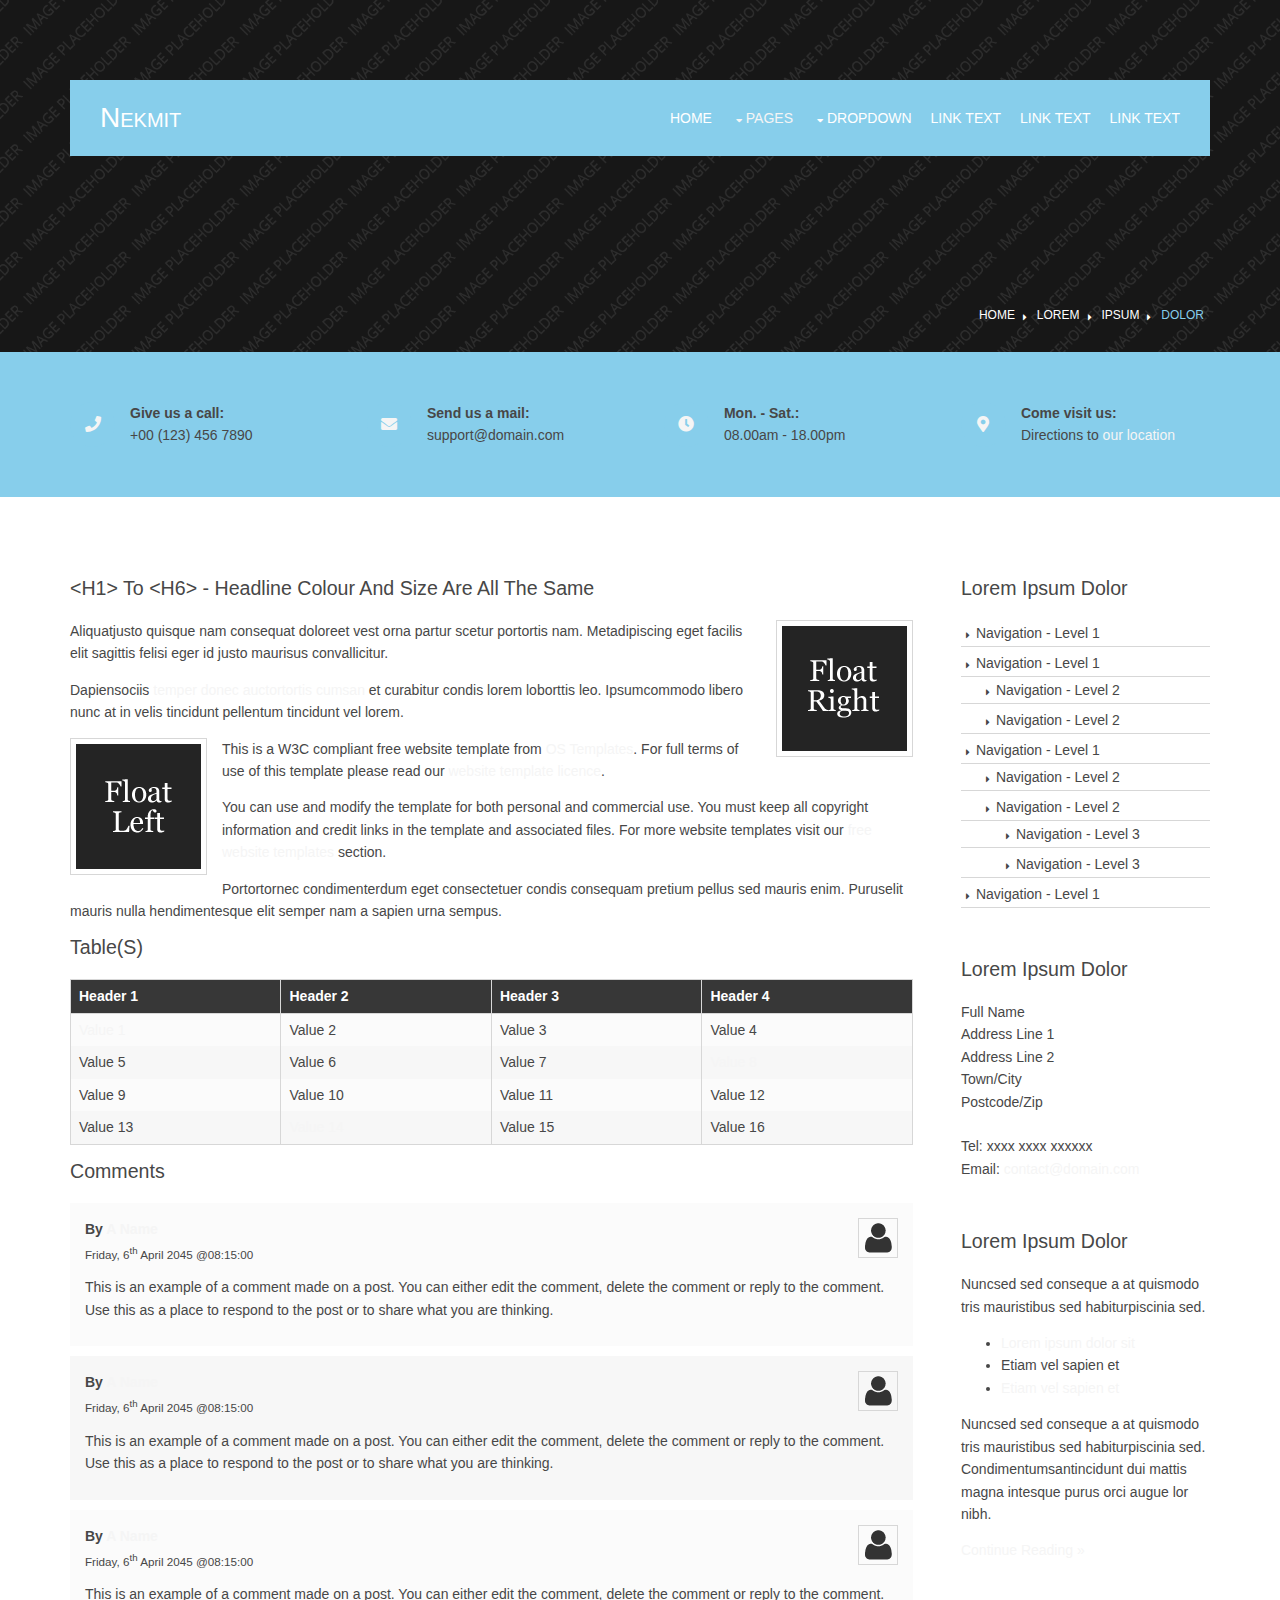
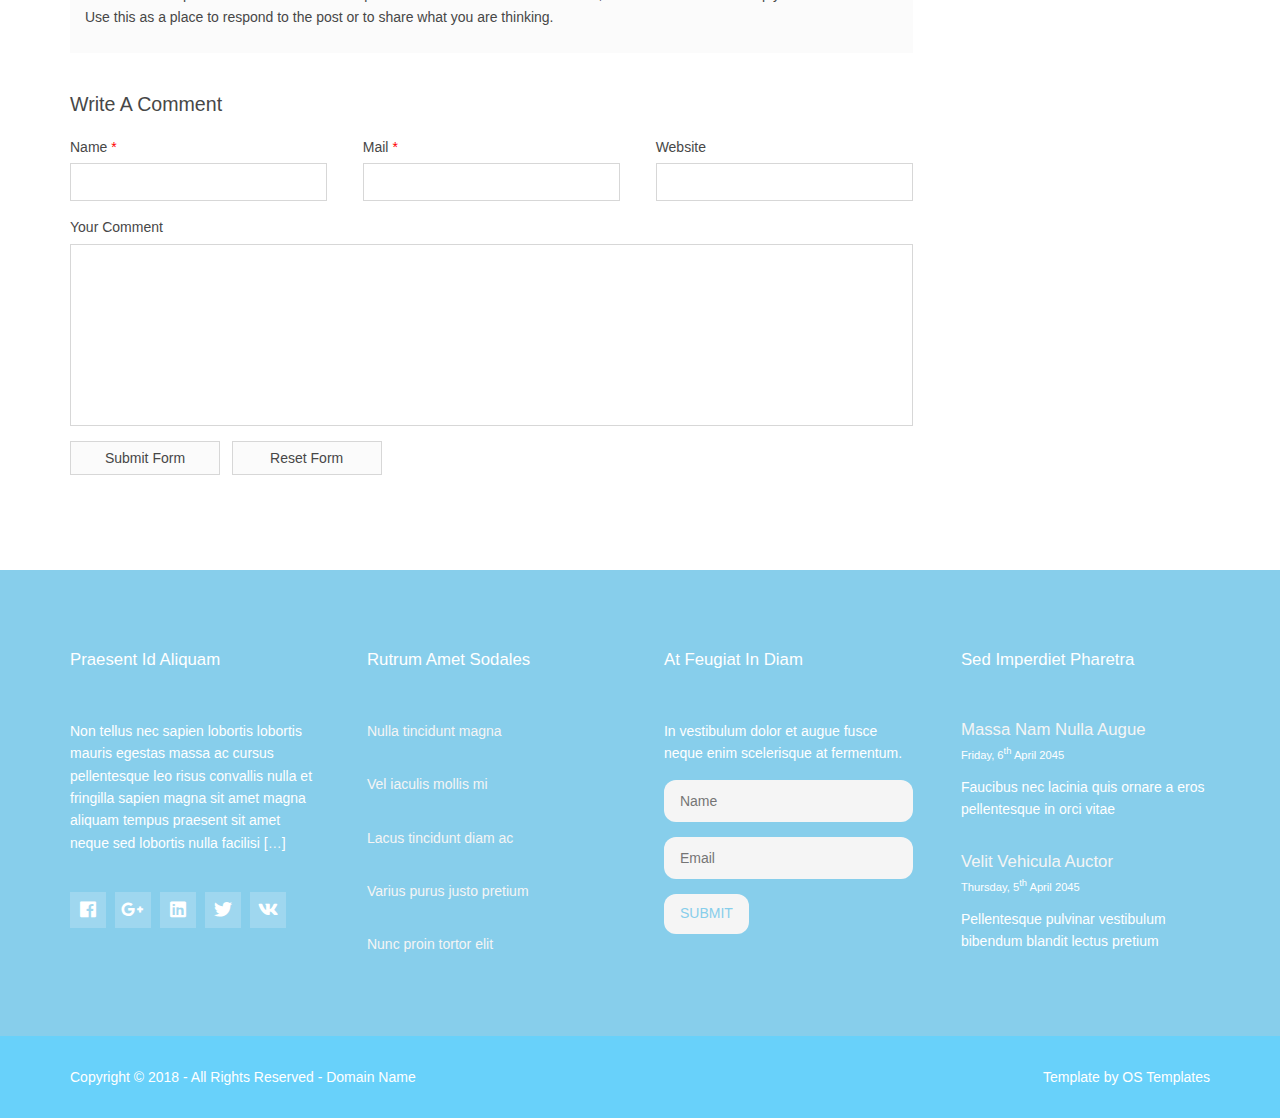
<file: pages/sidebar-right.html>
<!DOCTYPE html>
<!--
Template Name: Nekmit
Author: <a href="https://www.os-templates.com/">OS Templates</a>
Author URI: https://www.os-templates.com/
Copyright: OS-Templates.com
Licence: Free to use under our free template licence terms
Licence URI: https://www.os-templates.com/template-terms
-->
<html lang="">
<!-- To declare your language - read more here: https://www.w3.org/International/questions/qa-html-language-declarations -->
<head>
<title>Nekmit | Pages | Sidebar Right</title>
<meta charset="utf-8">
<meta name="viewport" content="width=device-width, initial-scale=1.0, maximum-scale=1.0, user-scalable=no">
<link href="../layout/styles/layout.css" rel="stylesheet" type="text/css" media="all">
</head>
<body id="top">
<!-- ################################################################################################ -->
<!-- ################################################################################################ -->
<!-- ################################################################################################ -->
<!-- Top Background Image Wrapper -->
<div class="bgded overlay padtop" style="background-image:url('../images/demo/backgrounds/01.png');"> 
  <!-- ################################################################################################ -->
  <!-- ################################################################################################ -->
  <!-- ################################################################################################ -->
  <header id="header" class="hoc clear">
    <div id="logo" class="fl_left"> 
      <!-- ################################################################################################ -->
      <h1><a href="../index.html">Nekmit</a></h1>
      <!-- ################################################################################################ -->
    </div>
    <nav id="mainav" class="fl_right"> 
      <!-- ################################################################################################ -->
      <ul class="clear">
        <li><a href="../index.html">Home</a></li>
        <li class="active"><a class="drop" href="#">Pages</a>
          <ul>
            <li><a href="gallery.html">Gallery</a></li>
            <li><a href="full-width.html">Full Width</a></li>
            <li><a href="sidebar-left.html">Sidebar Left</a></li>
            <li class="active"><a href="sidebar-right.html">Sidebar Right</a></li>
            <li><a href="basic-grid.html">Basic Grid</a></li>
            <li><a href="font-icons.html">Font Icons</a></li>
          </ul>
        </li>
        <li><a class="drop" href="#">Dropdown</a>
          <ul>
            <li><a href="#">Level 2</a></li>
            <li><a class="drop" href="#">Level 2 + Drop</a>
              <ul>
                <li><a href="#">Level 3</a></li>
                <li><a href="#">Level 3</a></li>
                <li><a href="#">Level 3</a></li>
              </ul>
            </li>
            <li><a href="#">Level 2</a></li>
          </ul>
        </li>
        <li><a href="#">Link Text</a></li>
        <li><a href="#">Link Text</a></li>
        <li><a href="#">Link Text</a></li>
      </ul>
      <!-- ################################################################################################ -->
    </nav>
  </header>
  <!-- ################################################################################################ -->
  <!-- ################################################################################################ -->
  <!-- ################################################################################################ -->
  <div id="breadcrumb" class="hoc clear"> 
    <!-- ################################################################################################ -->
    <ul>
      <li><a href="#">Home</a></li>
      <li><a href="#">Lorem</a></li>
      <li><a href="#">Ipsum</a></li>
      <li><a href="#">Dolor</a></li>
    </ul>
    <!-- ################################################################################################ -->
  </div>
  <!-- ################################################################################################ -->
</div>
<!-- End Top Background Image Wrapper -->
<!-- ################################################################################################ -->
<!-- ################################################################################################ -->
<!-- ################################################################################################ -->
<div class="wrapper row1">
  <section id="ctdetails" class="hoc clear"> 
    <!-- ################################################################################################ -->
    <ul class="nospace clear">
      <li class="one_quarter first">
        <div class="block clear"><a href="#"><i class="fas fa-phone"></i></a> <span><strong>Give us a call:</strong> +00 (123) 456 7890</span></div>
      </li>
      <li class="one_quarter">
        <div class="block clear"><a href="#"><i class="fas fa-envelope"></i></a> <span><strong>Send us a mail:</strong> support@domain.com</span></div>
      </li>
      <li class="one_quarter">
        <div class="block clear"><a href="#"><i class="fas fa-clock"></i></a> <span><strong> Mon. - Sat.:</strong> 08.00am - 18.00pm</span></div>
      </li>
      <li class="one_quarter">
        <div class="block clear"><a href="#"><i class="fas fa-map-marker-alt"></i></a> <span><strong>Come visit us:</strong> Directions to <a href="#">our location</a></span></div>
      </li>
    </ul>
    <!-- ################################################################################################ -->
  </section>
</div>
<!-- ################################################################################################ -->
<!-- ################################################################################################ -->
<!-- ################################################################################################ -->
<div class="wrapper row3">
  <main class="hoc container clear"> 
    <!-- main body -->
    <!-- ################################################################################################ -->
    <div class="content three_quarter first"> 
      <!-- ################################################################################################ -->
      <h1>&lt;h1&gt; to &lt;h6&gt; - Headline Colour and Size Are All The Same</h1>
      <img class="imgr borderedbox inspace-5" src="../images/demo/imgr.gif" alt="">
      <p>Aliquatjusto quisque nam consequat doloreet vest orna partur scetur portortis nam. Metadipiscing eget facilis elit sagittis felisi eger id justo maurisus convallicitur.</p>
      <p>Dapiensociis <a href="#">temper donec auctortortis cumsan</a> et curabitur condis lorem loborttis leo. Ipsumcommodo libero nunc at in velis tincidunt pellentum tincidunt vel lorem.</p>
      <img class="imgl borderedbox inspace-5" src="../images/demo/imgl.gif" alt="">
      <p>This is a W3C compliant free website template from <a href="https://www.os-templates.com/" title="Free Website Templates">OS Templates</a>. For full terms of use of this template please read our <a href="https://www.os-templates.com/template-terms">website template licence</a>.</p>
      <p>You can use and modify the template for both personal and commercial use. You must keep all copyright information and credit links in the template and associated files. For more website templates visit our <a href="https://www.os-templates.com/">free website templates</a> section.</p>
      <p>Portortornec condimenterdum eget consectetuer condis consequam pretium pellus sed mauris enim. Puruselit mauris nulla hendimentesque elit semper nam a sapien urna sempus.</p>
      <h1>Table(s)</h1>
      <div class="scrollable">
        <table>
          <thead>
            <tr>
              <th>Header 1</th>
              <th>Header 2</th>
              <th>Header 3</th>
              <th>Header 4</th>
            </tr>
          </thead>
          <tbody>
            <tr>
              <td><a href="#">Value 1</a></td>
              <td>Value 2</td>
              <td>Value 3</td>
              <td>Value 4</td>
            </tr>
            <tr>
              <td>Value 5</td>
              <td>Value 6</td>
              <td>Value 7</td>
              <td><a href="#">Value 8</a></td>
            </tr>
            <tr>
              <td>Value 9</td>
              <td>Value 10</td>
              <td>Value 11</td>
              <td>Value 12</td>
            </tr>
            <tr>
              <td>Value 13</td>
              <td><a href="#">Value 14</a></td>
              <td>Value 15</td>
              <td>Value 16</td>
            </tr>
          </tbody>
        </table>
      </div>
      <div id="comments">
        <h2>Comments</h2>
        <ul>
          <li>
            <article>
              <header>
                <figure class="avatar"><img src="../images/demo/avatar.png" alt=""></figure>
                <address>
                By <a href="#">A Name</a>
                </address>
                <time datetime="2045-04-06T08:15+00:00">Friday, 6<sup>th</sup> April 2045 @08:15:00</time>
              </header>
              <div class="comcont">
                <p>This is an example of a comment made on a post. You can either edit the comment, delete the comment or reply to the comment. Use this as a place to respond to the post or to share what you are thinking.</p>
              </div>
            </article>
          </li>
          <li>
            <article>
              <header>
                <figure class="avatar"><img src="../images/demo/avatar.png" alt=""></figure>
                <address>
                By <a href="#">A Name</a>
                </address>
                <time datetime="2045-04-06T08:15+00:00">Friday, 6<sup>th</sup> April 2045 @08:15:00</time>
              </header>
              <div class="comcont">
                <p>This is an example of a comment made on a post. You can either edit the comment, delete the comment or reply to the comment. Use this as a place to respond to the post or to share what you are thinking.</p>
              </div>
            </article>
          </li>
          <li>
            <article>
              <header>
                <figure class="avatar"><img src="../images/demo/avatar.png" alt=""></figure>
                <address>
                By <a href="#">A Name</a>
                </address>
                <time datetime="2045-04-06T08:15+00:00">Friday, 6<sup>th</sup> April 2045 @08:15:00</time>
              </header>
              <div class="comcont">
                <p>This is an example of a comment made on a post. You can either edit the comment, delete the comment or reply to the comment. Use this as a place to respond to the post or to share what you are thinking.</p>
              </div>
            </article>
          </li>
        </ul>
        <h2>Write A Comment</h2>
        <form action="#" method="post">
          <div class="one_third first">
            <label for="name">Name <span>*</span></label>
            <input type="text" name="name" id="name" value="" size="22" required>
          </div>
          <div class="one_third">
            <label for="email">Mail <span>*</span></label>
            <input type="email" name="email" id="email" value="" size="22" required>
          </div>
          <div class="one_third">
            <label for="url">Website</label>
            <input type="url" name="url" id="url" value="" size="22">
          </div>
          <div class="block clear">
            <label for="comment">Your Comment</label>
            <textarea name="comment" id="comment" cols="25" rows="10"></textarea>
          </div>
          <div>
            <input type="submit" name="submit" value="Submit Form">
            &nbsp;
            <input type="reset" name="reset" value="Reset Form">
          </div>
        </form>
      </div>
      <!-- ################################################################################################ -->
    </div>
    <!-- ################################################################################################ -->
    <!-- ################################################################################################ -->
    <div class="sidebar one_quarter"> 
      <!-- ################################################################################################ -->
      <h6>Lorem ipsum dolor</h6>
      <nav class="sdb_holder">
        <ul>
          <li><a href="#">Navigation - Level 1</a></li>
          <li><a href="#">Navigation - Level 1</a>
            <ul>
              <li><a href="#">Navigation - Level 2</a></li>
              <li><a href="#">Navigation - Level 2</a></li>
            </ul>
          </li>
          <li><a href="#">Navigation - Level 1</a>
            <ul>
              <li><a href="#">Navigation - Level 2</a></li>
              <li><a href="#">Navigation - Level 2</a>
                <ul>
                  <li><a href="#">Navigation - Level 3</a></li>
                  <li><a href="#">Navigation - Level 3</a></li>
                </ul>
              </li>
            </ul>
          </li>
          <li><a href="#">Navigation - Level 1</a></li>
        </ul>
      </nav>
      <div class="sdb_holder">
        <h6>Lorem ipsum dolor</h6>
        <address>
        Full Name<br>
        Address Line 1<br>
        Address Line 2<br>
        Town/City<br>
        Postcode/Zip<br>
        <br>
        Tel: xxxx xxxx xxxxxx<br>
        Email: <a href="#">contact@domain.com</a>
        </address>
      </div>
      <div class="sdb_holder">
        <article>
          <h6>Lorem ipsum dolor</h6>
          <p>Nuncsed sed conseque a at quismodo tris mauristibus sed habiturpiscinia sed.</p>
          <ul>
            <li><a href="#">Lorem ipsum dolor sit</a></li>
            <li>Etiam vel sapien et</li>
            <li><a href="#">Etiam vel sapien et</a></li>
          </ul>
          <p>Nuncsed sed conseque a at quismodo tris mauristibus sed habiturpiscinia sed. Condimentumsantincidunt dui mattis magna intesque purus orci augue lor nibh.</p>
          <p class="more"><a href="#">Continue Reading &raquo;</a></p>
        </article>
      </div>
      <!-- ################################################################################################ -->
    </div>
    <!-- ################################################################################################ -->
    <!-- / main body -->
    <div class="clear"></div>
  </main>
</div>
<!-- ################################################################################################ -->
<!-- ################################################################################################ -->
<!-- ################################################################################################ -->
<div class="wrapper row4">
  <footer id="footer" class="hoc clear"> 
    <!-- ################################################################################################ -->
    <div class="one_quarter first">
      <h6 class="heading">Praesent id aliquam</h6>
      <p>Non tellus nec sapien lobortis lobortis mauris egestas massa ac cursus pellentesque leo risus convallis nulla et fringilla sapien magna sit amet magna aliquam tempus praesent sit amet neque sed lobortis nulla facilisi [<a href="#">&hellip;</a>]</p>
      <ul class="faico clear">
        <li><a class="faicon-facebook" href="#"><i class="fab fa-facebook"></i></a></li>
        <li><a class="faicon-google-plus" href="#"><i class="fab fa-google-plus-g"></i></a></li>
        <li><a class="faicon-linkedin" href="#"><i class="fab fa-linkedin"></i></a></li>
        <li><a class="faicon-twitter" href="#"><i class="fab fa-twitter"></i></a></li>
        <li><a class="faicon-vk" href="#"><i class="fab fa-vk"></i></a></li>
      </ul>
    </div>
    <div class="one_quarter">
      <h6 class="heading">Rutrum amet sodales</h6>
      <ul class="nospace linklist">
        <li><a href="#">Nulla tincidunt magna</a></li>
        <li><a href="#">Vel iaculis mollis mi</a></li>
        <li><a href="#">Lacus tincidunt diam ac</a></li>
        <li><a href="#">Varius purus justo pretium</a></li>
        <li><a href="#">Nunc proin tortor elit</a></li>
      </ul>
    </div>
    <div class="one_quarter">
      <h6 class="heading">At feugiat in diam</h6>
      <p class="nospace btmspace-15">In vestibulum dolor et augue fusce neque enim scelerisque at fermentum.</p>
      <form action="#" method="post">
        <fieldset>
          <legend>Newsletter:</legend>
          <input class="btmspace-15" type="text" value="" placeholder="Name">
          <input class="btmspace-15" type="text" value="" placeholder="Email">
          <button class="btn" type="submit" value="submit">Submit</button>
        </fieldset>
      </form>
    </div>
    <div class="one_quarter last">
      <h6 class="heading">Sed imperdiet pharetra</h6>
      <ul class="nospace linklist">
        <li>
          <article>
            <h6 class="nospace font-x1"><a href="#">Massa nam nulla augue</a></h6>
            <time class="font-xs block btmspace-10" datetime="2045-04-06">Friday, 6<sup>th</sup> April 2045</time>
            <p class="nospace">Faucibus nec lacinia quis ornare a eros pellentesque in orci vitae</p>
          </article>
        </li>
        <li>
          <article>
            <h6 class="nospace font-x1"><a href="#">Velit vehicula auctor</a></h6>
            <time class="font-xs block btmspace-10" datetime="2045-04-05">Thursday, 5<sup>th</sup> April 2045</time>
            <p class="nospace">Pellentesque pulvinar vestibulum bibendum blandit lectus pretium</p>
          </article>
        </li>
      </ul>
    </div>
    <!-- ################################################################################################ -->
  </footer>
</div>
<!-- ################################################################################################ -->
<!-- ################################################################################################ -->
<!-- ################################################################################################ -->
<div class="wrapper row5">
  <div id="copyright" class="hoc clear"> 
    <!-- ################################################################################################ -->
    <p class="fl_left">Copyright &copy; 2018 - All Rights Reserved - <a href="#">Domain Name</a></p>
    <p class="fl_right">Template by <a target="_blank" href="https://www.os-templates.com/" title="Free Website Templates">OS Templates</a></p>
    <!-- ################################################################################################ -->
  </div>
</div>
<!-- ################################################################################################ -->
<!-- ################################################################################################ -->
<!-- ################################################################################################ -->
<a id="backtotop" href="#top"><i class="fas fa-chevron-up"></i></a>
<!-- JAVASCRIPTS -->
<script src="../layout/scripts/jquery.min.js"></script>
<script src="../layout/scripts/jquery.backtotop.js"></script>
<script src="../layout/scripts/jquery.mobilemenu.js"></script>
</body>
</html>
</file>
<file: layout/styles/layout.css>
@charset "utf-8";
/*
Template Name: Nekmit
Author: <a href="https://www.os-templates.com/">OS Templates</a>
Author URI: https://www.os-templates.com/
Copyright: OS-Templates.com
Licence: Free to use under our free template licence terms
Licence URI: https://www.os-templates.com/template-terms
File: Layout CSS
*/

@import url("fontawesome-free/css/all.css");
@import url("framework.css");

/* Rows
--------------------------------------------------------------------------------------------------------------- */
.row0, .row0 a{}
.row1, .row1 a{}
.row2, .row2 a{}
.row3, .row3 a{}
.row4, .row4 a{}
.row5, .row5 a{}


/* Header
--------------------------------------------------------------------------------------------------------------- */
.padtop{padding:80px 0 0 0;}
 
#header{padding:0 30px;}

#header #logo{margin:22px 0 0 0;}
#header #logo h1{margin:0; padding:0; font-size:2rem; font-variant:small-caps;}


/* Page Intro
--------------------------------------------------------------------------------------------------------------- */
#pageintro{padding:200px 0;}

#pageintro article{display:block; max-width:60%; text-transform:capitalize;}
#pageintro .heading{font-size:5rem;}
#pageintro footer{margin-top:50px;}

/* Contact Details
--------------------------------------------------------------------------------------------------------------- */
#ctdetails{padding:50px 0;}
#ctdetails1{padding: 60px 0;}

#ctdetails ul{}
#ctdetails ul li{}
#ctdetails ul li div{position:relative; min-height:45px; padding:0 0 0 60px; line-height:1; word-wrap:break-word;}
#ctdetails ul li div i{position:absolute; top:0; left:0; width:45px; height:45px; line-height:45px; font-size:16px; text-align:center; border-radius:50%;}
#ctdetails ul li div span{display:block; padding:4px 0 0 0;}
#ctdetails ul li div strong{display:block; margin:0 0 8px 0;}
#ctdetails div:last-child{margin-bottom:0;}/* Used when elements stack in small viewports */


/* Content Area
--------------------------------------------------------------------------------------------------------------- */
.container{padding:80px 0;}

/* Content */
.container .content{}

.sectiontitle{display:block; max-width:55%; margin:0 auto 80px; text-align:center;}
.sectiontitle *{margin:0;}

.grid-3 > li{margin-bottom:50px;}
.grid-3 > li:nth-last-child(-n+3){margin-bottom:0;}/* Removes bottom margin from the last line of items - margin is restored in the media queries when items stack */
.grid-3 > li:nth-child(3n+1){margin-left:0; clear:left;}/* Removes the need to add class="first" */

/* Services */
#services{}
#services li{margin-bottom:30px; padding:25px 0 0 0;}
#services li article{display:block; position:relative; padding:40px 25px 30px; border:1px solid;}
#services li article *{margin:0; padding:0;}
#services li article > a > i{display:block; position:absolute; top:-25px; right:10px; width:50px; height:50px; line-height:48px; border:1px solid; font-size:1.8rem; text-align:center; z-index:1;}
#services li article .heading{margin-bottom:15px; font-weight:700;}
#services li article footer{margin-top:20px;}

/* Points */
#points{padding:50px;}
#points ul{margin-top:30px;}
#points li{display:block; position:relative; float:left; min-height:25px; width:47.89473%; margin:0 0 20px 4.21052%; padding-left:33px;}/* Here we use the 50% grid */
#points li:nth-child(odd){margin-left:0; clear:left;}
#points li:nth-last-child(2), #points li:last-child{margin-bottom:0;}
#points li span{display:block; position:absolute; top:0; left:0; width:25px; height:25px; line-height:25px; border-radius:50%; text-align:center;}

/* Latest */
#latest{}
#latest > li:last-child{margin-bottom:0;}/* Used when elements stack in small viewports */
#latest article{}
#latest article figure{}
#latest article figure > a{margin-bottom:20px;}
#latest article figure figcaption *{margin:0;}
#latest article figure figcaption .meta{display:block; margin:0 0 5px 0;}
#latest article figure figcaption .meta li{display:inline-block; margin-right:5px; padding-right:10px; border-right:1px solid; font-size:.8rem;}
#latest article figure figcaption .meta li:last-child{margin-right:0; padding-right:0; border-right:none;}
#latest article figure figcaption .meta li i{margin-right:5px;}
#latest article figure figcaption .heading{}

/* Comments */
#comments ul{margin:0 0 40px 0; padding:0; list-style:none;}
#comments li{margin:0 0 10px 0; padding:15px;}
#comments .avatar{float:right; margin:0 0 10px 10px; padding:3px; border:1px solid;}
#comments address{font-weight:bold;}
#comments time{font-size:smaller;}
#comments .comcont{display:block; margin:0; padding:0;}
#comments .comcont p{margin:10px 5px 10px 0; padding:0;}

#comments form{display:block; width:100%;}
#comments input, #comments textarea{width:100%; padding:10px; border:1px solid;}
#comments textarea{overflow:auto;}
#comments div{margin-bottom:15px;}
#comments input[type="submit"], #comments input[type="reset"]{display:inline-block; width:auto; min-width:150px; margin:0; padding:8px 5px; cursor:pointer;}

/* Sidebar */
.container .sidebar{}

.sidebar .sdb_holder{margin-bottom:50px;}
.sidebar .sdb_holder:last-child{margin-bottom:0;}


/* Footer
--------------------------------------------------------------------------------------------------------------- */
#footer{padding:80px 0;}

#footer .heading{margin-bottom:50px; font-size:1.2rem;}
#footer p + .faico{margin-top:30px;}

#footer input, #footer button{border:1px solid;}
#footer input{display:block; width:100%; padding:12px 15px;}
#footer button{padding:10px 15px 12px; font-size:1rem;}

#footer .linklist li{display:block; margin-bottom:15px; padding:0 0 15px 0; border-bottom:1px solid;}
#footer .linklist li:last-child{margin:0; padding:0; border:none;}
#footer .linklist li::before, #footer .linklist li::after{display:table; content:"";}
#footer .linklist li, #footer .linklist li::after{clear:both;}


/* Copyright
--------------------------------------------------------------------------------------------------------------- */
#copyright{padding:30px 0;}
#copyright *{margin:0; padding:0;}


/* Add roundness to certain items
Settings are all different due to the optical similarity needed for different sized elements
Delete this section if roundness is not wanted / required
--------------------------------------------------------------------------------------------------------------- */
.btn{border-radius:14px;}
#footer input, #footer button{border-radius:12px;}


/* Transition Fade
This gives a smooth transition to "ALL" elements used in the layout - other than the navigation form used in mobile devices
If you don't want it to fade all elements, you have to list the ones you want to be faded individually
Delete it completely to stop fading
--------------------------------------------------------------------------------------------------------------- */
*, *::before, *::after{transition:all .3s ease-in-out;}
#mainav form *{transition:none !important;}


/* ------------------------------------------------------------------------------------------------------------ */
/* ------------------------------------------------------------------------------------------------------------ */
/* ------------------------------------------------------------------------------------------------------------ */
/* ------------------------------------------------------------------------------------------------------------ */
/* ------------------------------------------------------------------------------------------------------------ */


/* Navigation
--------------------------------------------------------------------------------------------------------------- */
nav ul, nav ol{margin:0; padding:0; list-style:none;}

#mainav, #breadcrumb, .sidebar nav{line-height:normal;}
#mainav .drop::after, #mainav li li .drop::after, #breadcrumb li a::after, .sidebar nav a::after{position:absolute; font-family:"Font Awesome 5 Free"; font-weight:900; font-size:10px; line-height:10px;}

/* Top Navigation */
#mainav{}
#mainav ul{text-transform:uppercase;}
#mainav ul ul{position:absolute; width:180px; text-transform:none; z-index:9999;}
#mainav ul ul ul{left:180px; top:0;}
#mainav li{display:inline-block; position:relative; margin:0 15px 0 0; padding:0;}
#mainav li:last-child{margin-right:0;}
#mainav li li{width:100%; margin:0;}
#mainav li a{display:block; padding:30px 0;}
#mainav li li a{border:solid; border-width:0 0 1px 0;}
#mainav .drop{padding-left:15px;}
#mainav li li a, #mainav li li .drop{display:block; margin:0; padding:10px 15px;}
#mainav .drop::after, #mainav li li .drop::after{content:"\f0d7";}
#mainav .drop::after{top:35px; left:5px;}
#mainav li li .drop::after{top:15px; left:5px;}
#mainav ul ul{visibility:hidden; opacity:0;}
#mainav ul li:hover > ul{visibility:visible; opacity:1;}

#mainav form{display:none; width:100%; margin:0; padding:0;}
#mainav form select, #mainav form select option{display:block; cursor:pointer; outline:none;}
#mainav form select{width:100%; padding:5px; border:1px solid;}
#mainav form select option{margin:5px; padding:0; border:none;}

/* Breadcrumb */
#breadcrumb{padding:150px 0 30px; text-align:right;}
#breadcrumb ul{margin:0; padding:0; list-style:none; text-transform:uppercase;}
#breadcrumb li{display:inline-block; margin:0 6px 0 0; padding:0;}
#breadcrumb li a{display:block; position:relative; margin:0; padding:0 12px 0 0; font-size:12px;}
#breadcrumb li a::after{top:4px; right:0; content:"\f0da";}
#breadcrumb li:last-child a{margin:0; padding:0;}
#breadcrumb li:last-child a::after{display:none;}
#breadcrumb .heading{margin:0; font-size:2rem;}

/* Sidebar Navigation */
.sidebar nav{display:block; width:100%;}
.sidebar nav li{margin:0 0 3px 0; padding:0;}
.sidebar nav a{display:block; position:relative; margin:0; padding:5px 10px 5px 15px; text-decoration:none; border:solid; border-width:0 0 1px 0;}
.sidebar nav a::after{top:10px; left:5px; content:"\f0da";}
.sidebar nav ul ul a{padding-left:35px;}
.sidebar nav ul ul a::after{left:25px;}
.sidebar nav ul ul ul a{padding-left:55px;}
.sidebar nav ul ul ul a::after{left:45px;}

/* Pagination */
.pagination{display:block; width:100%; text-align:center; clear:both;}
.pagination li{display:inline-block; margin:0 2px 0 0;}
.pagination li:last-child{margin-right:0;}
.pagination a, .pagination strong{display:block; padding:8px 11px; border:1px solid; background-clip:padding-box; font-weight:normal;}

/* Back to Top */
#backtotop{z-index:999; display:inline-block; position:fixed; visibility:hidden; bottom:20px; right:20px; width:36px; height:36px; line-height:36px; font-size:16px; text-align:center; opacity:.2;}
#backtotop i{display:block; width:100%; height:100%; line-height:inherit;}
#backtotop.visible{visibility:visible; opacity:.5;}
#backtotop:hover{opacity:1;}


/* Tables
--------------------------------------------------------------------------------------------------------------- */
table, th, td{border:1px solid; border-collapse:collapse; vertical-align:top;}
table, th{table-layout:auto;}
table{width:100%; margin-bottom:15px;}
th, td{padding:5px 8px;}
td{border-width:0 1px;}


/* Gallery
--------------------------------------------------------------------------------------------------------------- */
#gallery{display:block; width:100%; margin-bottom:50px;}
#gallery figure figcaption{display:block; width:100%; clear:both;}
#gallery li{margin-bottom:30px;}


/* Font Awesome Social Icons
--------------------------------------------------------------------------------------------------------------- */
.faico{margin:0; padding:0; list-style:none;}
.faico li{display:inline-block; margin:8px 5px 0 0; padding:0; line-height:normal;}
.faico li:last-child{margin-right:0;}
.faico a{display:inline-block; width:36px; height:36px; line-height:36px; font-size:18px; text-align:center;}

.faico a{color:inherit; background-color:rgba(255,255,255,.2);}
.faico a:hover{color:#FFFFFF;}

.faicon-dribble:hover{background-color:#EA4C89;}
.faicon-facebook:hover{background-color:#3B5998;}
.faicon-youtube:hover{background-color:#DB4A39;}
.faicon-vlive:hover{background-color:#0E76A8;}
.faicon-twitter:hover{background-color:#00ACEE;}
.faicon-tiktok:hover{background-color:rgb(26, 25, 25)}


/* ------------------------------------------------------------------------------------------------------------ */
/* ------------------------------------------------------------------------------------------------------------ */
/* ------------------------------------------------------------------------------------------------------------ */
/* ------------------------------------------------------------------------------------------------------------ */
/* ------------------------------------------------------------------------------------------------------------ */


/* Colours
--------------------------------------------------------------------------------------------------------------- */
body{color:#FFFFFF; background-color:skyblue;}
a{color:whitesmoke;}
.link{color: #474747;}
a:active, a:focus{background:transparent !important;}/* IE10 + 11 Bugfix - prevents grey background */
hr, .borderedbox{border-color:#D7D7D7;}
label span{color:#FF0000; background-color:inherit;}
input:focus, textarea:focus, *:required:focus{border-color:#0AC6FC !important;}
.jyp{color: skyblue;}
.overlay{color:#FFFFFF; background-color:inherit;}
.overlay::after{color:inherit; background-color:rgba(0,0,0,.55);}
.overlay.light{color:#474747;}
.overlay.light::after{background-color:rgba(255,255,255,.7);}

.btn, .btn.inverse:hover{color:#FFFFFF; background-color:skyblue; border-color:whitesmoke;}
.btn:hover, .btn.inverse{color:inherit; background-color:transparent; border-color:inherit;}

.imgover:hover::before{background-color:rgba(10,198,252,.3);/* #0AC6FC */}
.imgover, .imgover:hover::after{color:#FFFFFF;}


/* Rows */
.row0, .row0 a{color:#FFFFFF; background-color: skyblue;}
.row1{color:#474747; background-color:skyblue;}
.row2{color:#474747; background-color:#F4F4F4; background-image: url(../../../wp10271966-twice-scientist-wallpapers.jpg); background-size: cover;}
.row3{color:#474747; background-color:#FFFFFF;}
.row4{color:#FFFFFF; background-color:skyblue;}
.row5, .row5 a{color:#FFFFFF; background-color:rgb(104, 209, 250);}


/* Header */
#header{color:#FFFFFF; background-color: skyblue;}
#header #logo a{color:inherit;}


/* Contact Details */
#ctdetails ul li div i{color:inherit; background-color:skyblue;}
#ctdetails ul li div:hover i{color:skyblue; background-color:whitesmoke}


/* Content */
#services li article{border-color:white;}
#services li article a{color:inherit;}
#services li article:hover{color:#FFFFFF; background-color:skyblue;}
#services li article:hover a{color:whitesmoke;}
#services li article > a > i{color:#FFFFFF; background-color: skyblue; border-color:rgba(0,0,0,.1);}
#services li article:hover > a > i{background-color:skyblue;}

#points{color:#474747; background-color:#FFFFFF;}
#points li span{color:#FFFFFF; background-color:skyblue/* #0AC6FC */;}
#points li:hover span{background-color:white;}

#latest article figure figcaption .meta li{border-color:rgba(0,0,0,.1);}


/* Footer */
#footer .heading{color:#FFFFFF;}
#footer hr, #footer .borderedbox, #footer .linklist li{border-color:skyblue;}

#footer input, #footer button{border-color:transparent;}
#footer input{color:#FFFFFF; background-color:whitesmoke;}
#footer input:focus{background-color:#0AC6FC;}
#footer button{color:skyblue; background-color:whitesmoke;}
#footer button:hover{color:whitesmoke; background-color:skyblue; border-color:inherit;}


/* Navigation */
#mainav li a{color:inherit;}
#mainav .active a, #mainav a:hover, #mainav li:hover > a{color:whitesmoke; background-color:inherit}
#mainav li li a, #mainav .active li a{color:#FFFFFF; background-color:skyblue; border-color:whitesmoke;/* #0AC6FC */}
#mainav li li:hover > a, #mainav .active .active > a{color:#FFFFFF; background-color:skyblue;}
#mainav form select{color:#474747; background-color:#FFFFFF; border-color:#D7D7D7;}

#breadcrumb *{color:#FFFFFF; background-color:inherit;}
#breadcrumb li:last-child a{color:skyblue;}

.container .sidebar nav a{color:inherit; border-color:#D7D7D7;}
.container .sidebar nav a:hover{color:#0AC6FC;}

.pagination a, .pagination strong{border-color:#D7D7D7;}
.pagination .current *{color:#FFFFFF; background-color:skyblue;}

#backtotop{color:#FFFFFF; background-color:skyblue;}


/* Tables + Comments */
table, th, td, #comments .avatar, #comments input, #comments textarea{border-color:#D7D7D7;}
th{color:#FFFFFF; background-color:#373737;}
tr, #comments li, #comments input[type="submit"], #comments input[type="reset"]{color:inherit; background-color:#FBFBFB;}
tr:nth-child(even), #comments li:nth-child(even){color:inherit; background-color:#F7F7F7;}
table a, #comments a{background-color:inherit;}


/* ------------------------------------------------------------------------------------------------------------ */
/* ------------------------------------------------------------------------------------------------------------ */
/* ------------------------------------------------------------------------------------------------------------ */
/* ------------------------------------------------------------------------------------------------------------ */
/* ------------------------------------------------------------------------------------------------------------ */


/* Media Queries
--------------------------------------------------------------------------------------------------------------- */
@-ms-viewport{width:device-width;}


/* Max Wrapper Width - Laptop, Desktop etc.
--------------------------------------------------------------------------------------------------------------- */
@media screen and (min-width:1140px){
	.hoc{max-width:1140px;}
}

@media screen and (min-width:978px) and (max-width:1140px){
	.hoc{max-width:95%;}
}


/* Mobile Devices
--------------------------------------------------------------------------------------------------------------- */
@media screen and (max-width:978px){
	.hoc{max-width:90%;}

	#header{padding:30px;}
	#header #logo{margin-top:0;}

	#mainav{}
	#mainav ul{display:none;}
	#mainav form{display:block; margin-top:2px;}

	#breadcrumb{}

	.container{}
	#comments input[type="reset"]{margin-top:10px;}
	.pagination li{display:inline-block; margin:0 5px 5px 0;}

	#footer{}

	#copyright{}
	#copyright p:first-of-type{margin-bottom:10px;}
}

@media screen and (max-width:750px){
	.imgl, .imgr{display:inline-block; float:none; margin:0 0 10px 0;}
	.fl_left, .fl_right{display:block; float:none;}
	.one_half, .one_third, .two_third, .one_quarter, .two_quarter, .three_quarter{display:block; float:none; width:auto; margin:0 0 30px 0;}
	.last, .group .group > *:last-child, .clear .clear > *:last-child, .clear .group > *:last-child, .group .clear > *:last-child{margin-bottom:0;}/* Experimental - Needs more testing in different situations, stops double margin when stacking */

	#header{text-align:center;}
	#header #logo{margin:0 0 15px 0;}

	#pageintro article{max-width:none;}
	#pageintro .heading{margin-bottom:20px; font-size:2.5rem;}

	.sectiontitle{max-width:none;}
	.sd-third > li, .grid-3{max-width:348px;}/* Restrict the width to the one_third grid element in smaller devices */
	.grid-3{margin:0 auto;}
	.grid-3 > li:nth-last-child(-n+3){margin-bottom:50px;}
	.grid-3 > li:last-child{margin-bottom:0;}

	#latest > li{margin:0 auto 50px;}
}

@media screen and (max-width:450px){
	#points{padding:30px;}
	#points li{display:block; float:none; width:100%; margin-left:0;}
	#points li:nth-last-child(2){margin-bottom:20px;}
}


/* Other
--------------------------------------------------------------------------------------------------------------- */
@media screen and (max-width:650px){
	.scrollable{display:block; width:100%; margin:0 0 30px 0; padding:0 0 15px 0; overflow:auto; overflow-x:scroll;}
	.scrollable table{margin:0; padding:0; white-space:nowrap;}

	.inline li{display:block; margin-bottom:10px;}
	.pushright li{margin-right:0;}

	.font-x2{font-size:1.6rem;}
	.font-x3{font-size:1.8rem;}
}
</file>
